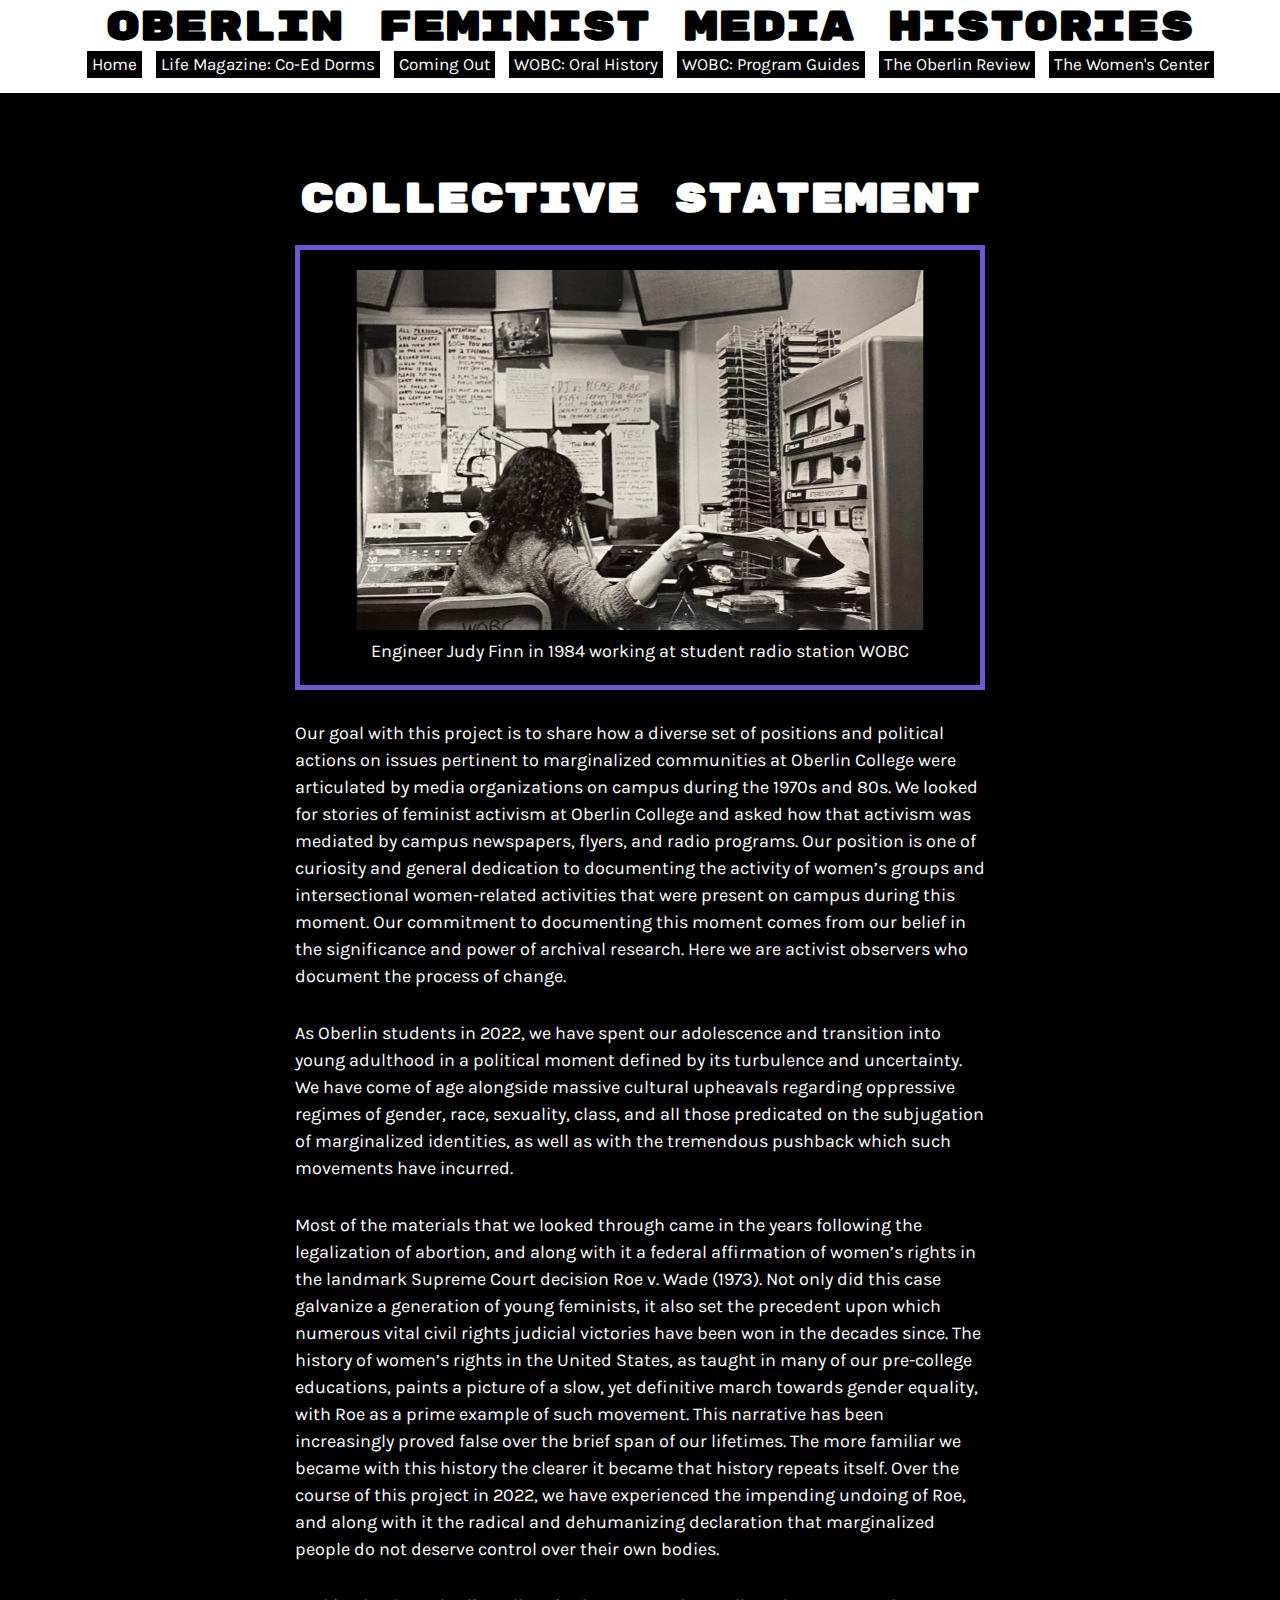
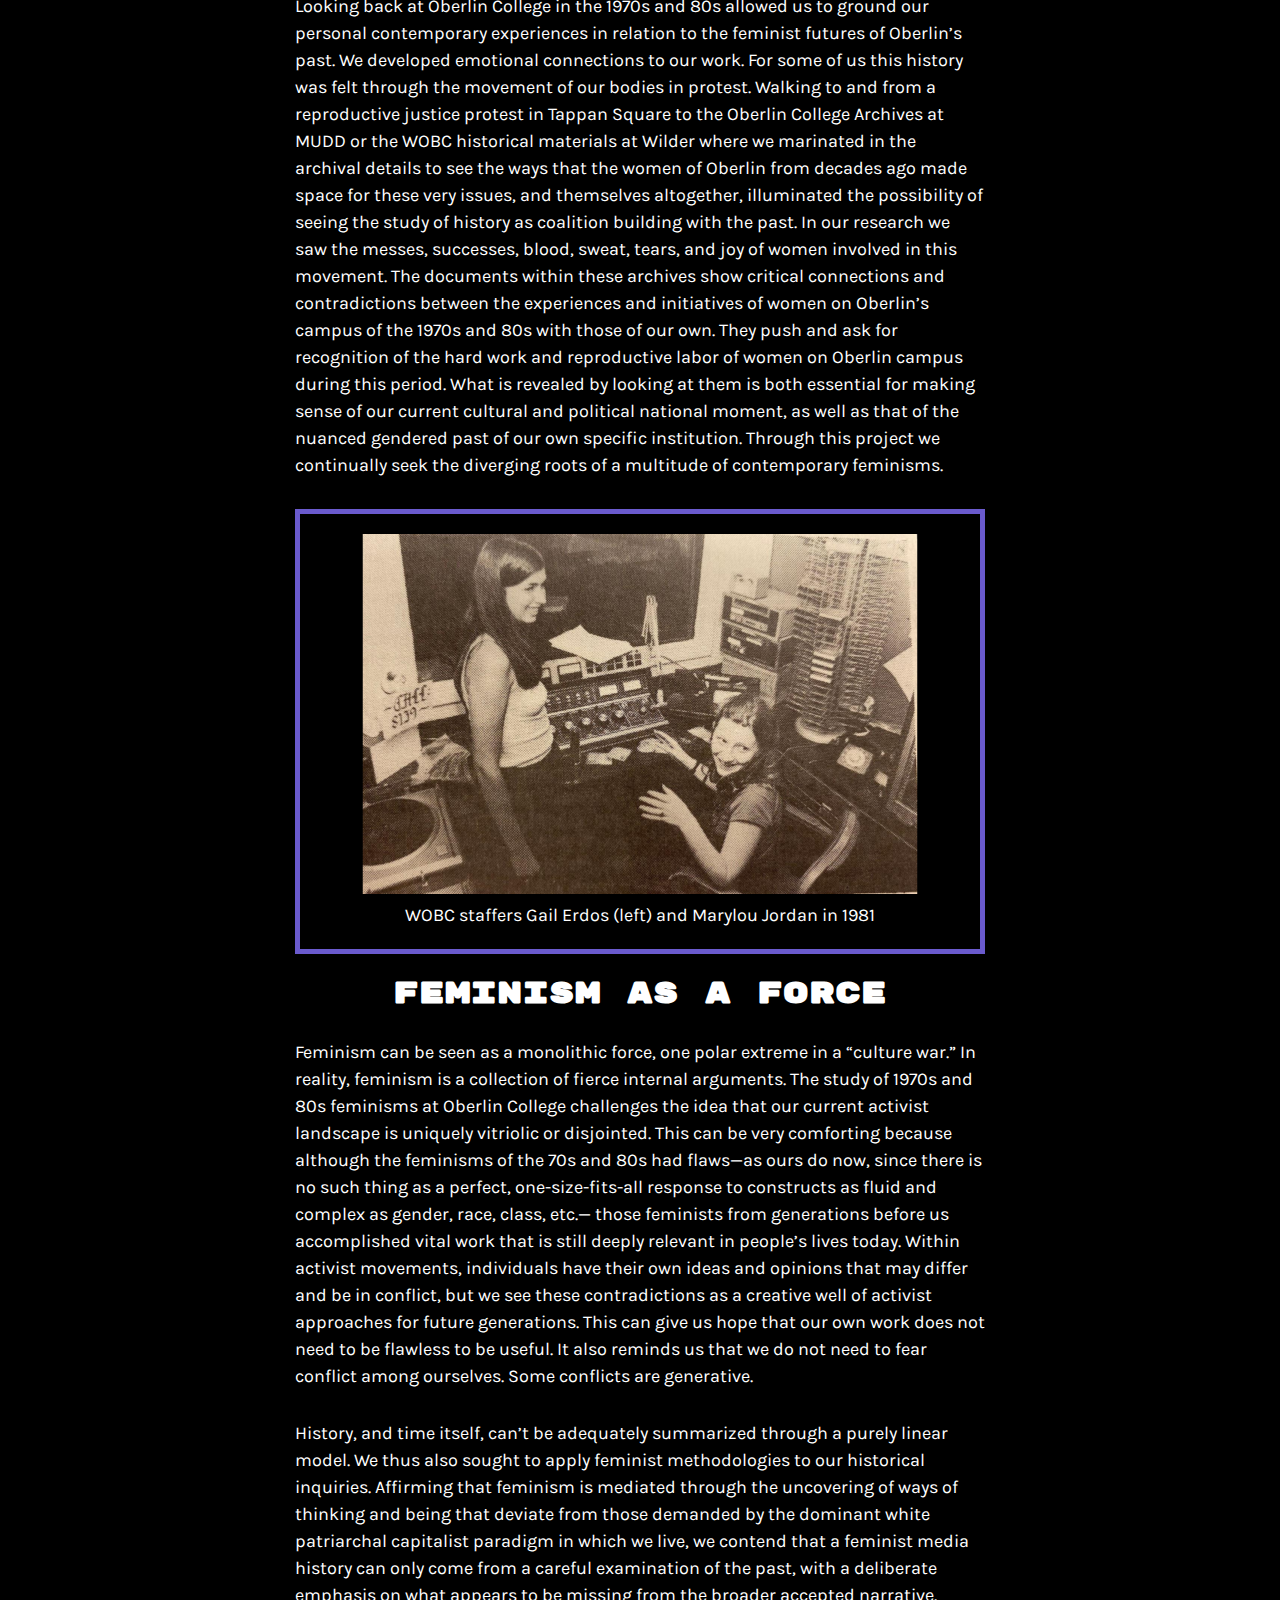
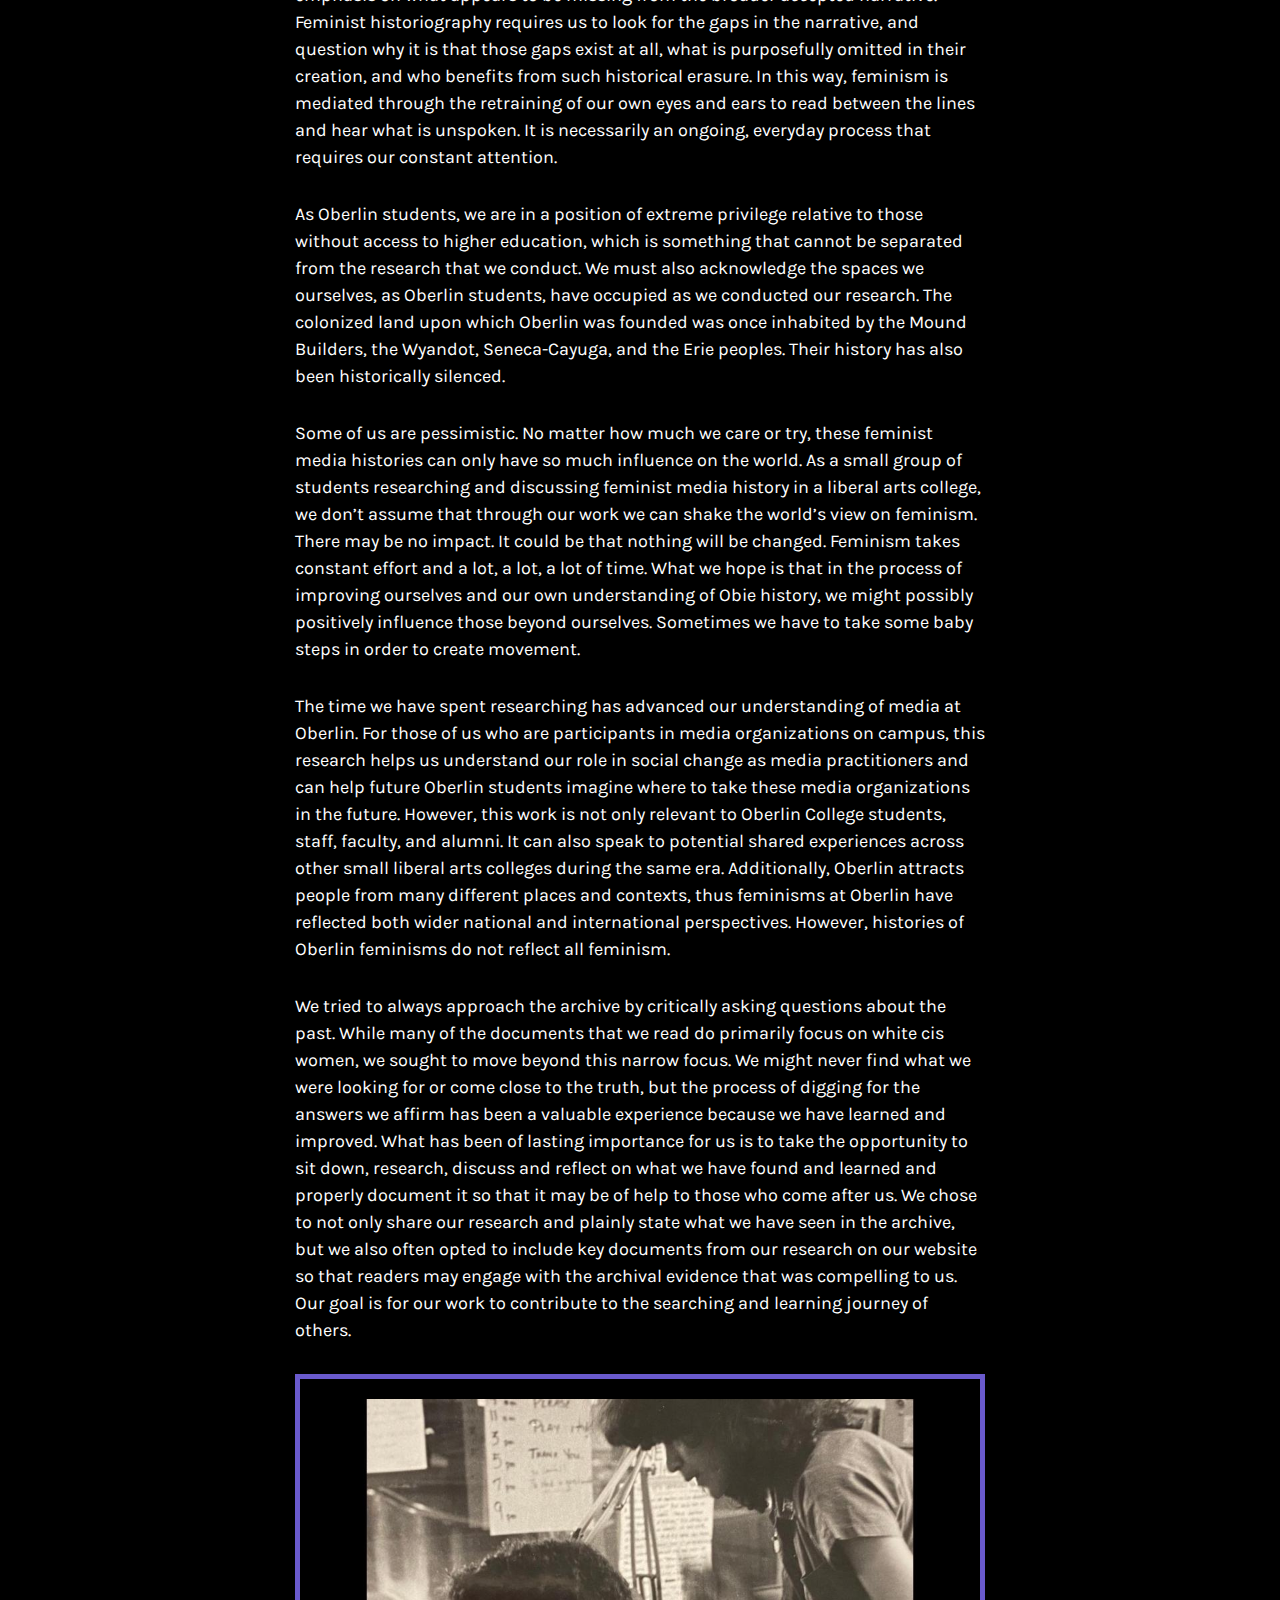
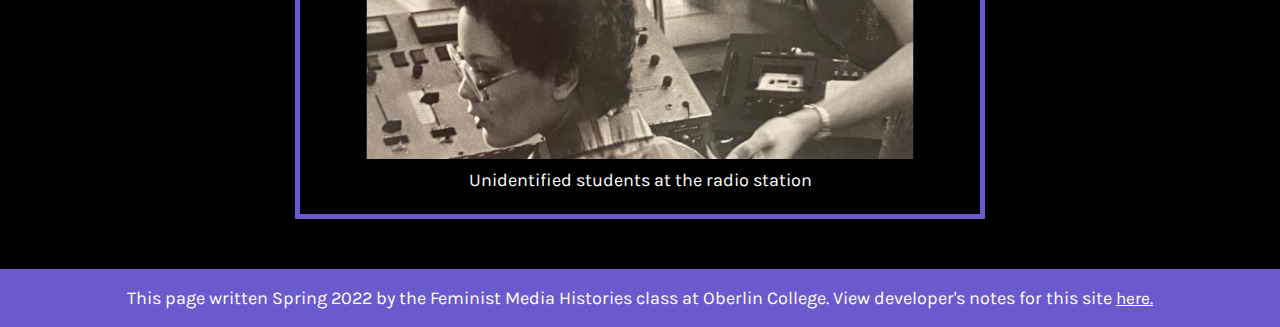
<file: index.html>
<!DOCTYPE html>
<html lang="en">

<head>
	<meta charset = "UTF-8">
	<meta name="viewport" content="width=device-width" />
	<title>OC Feminist Media</title>
	<link rel="icon" href="images/favicon.png">
	<meta name="viewport" content="width=device-width" />

	<!-- CSS -->
	<link rel="stylesheet" href="css/default.css">
	<link rel="stylesheet" href="css/style.css">

	<!-- FONTS -->
	<!-- Rubik Mono One (thicc), Karla 400, 600 -->
	<link rel="preconnect" href="https://fonts.googleapis.com">
	<link rel="preconnect" href="https://fonts.gstatic.com" crossorigin>
	<link href="https://fonts.googleapis.com/css2?family=Karla:ital,wght@0,400;1,600&family=Rubik+Mono+One&display=swap" rel="stylesheet"> 
	</head>

<body>

	<nav>
		<h1>Oberlin Feminist Media Histories</h1>
 		<a href="index.html">Home</a>
		<a href="coed.html">Life Magazine: Co-Ed Dorms</a>
		<a href="comingout.html">Coming Out</a>
		<a href="oralhist.html">WOBC: Oral History</a>
		<a href="programguides.html">WOBC: Program Guides</a>
		<a href="review.html">The Oberlin Review</a>
		<a href="womenscenter.html">The Women's Center</a>
	</nav>

	<h2>Collective Statement</h2>

	<div class = "image">
		<img src = "images/wobc1.jpg" alt = "An archival black and white photograph of a feminine presenting person broadcasting with WOBC (student radio) equipment">
		<div class = "caption"><p>Engineer Judy Finn in 1984 working at student radio station WOBC</p></div>
	</div>

	<article>
		<p>Our goal with this project is to share how a diverse set of positions and political actions on issues pertinent to marginalized communities at Oberlin College were articulated by media organizations on campus during the 1970s and 80s. We looked for stories of feminist activism at Oberlin College and asked how that activism was mediated by campus newspapers, flyers, and radio programs. Our position is one of curiosity and general dedication to documenting the activity of women’s groups and intersectional women-related activities that were present on campus during this moment. Our commitment to documenting this moment comes from our belief in the significance and power of archival research. Here we are activist observers who document the process of change.</p>
		<p>As Oberlin students in 2022, we have spent our adolescence and transition into young adulthood in a political moment defined by its turbulence and uncertainty. We have come of age alongside massive cultural upheavals regarding oppressive regimes of gender, race, sexuality, class, and all those predicated on the subjugation of marginalized identities, as well as with the tremendous pushback which such movements have incurred.</p>
		<p>Most of the materials that we looked through came in the years following the legalization of abortion, and along with it a federal affirmation of women’s rights in the landmark Supreme Court decision Roe v. Wade (1973). Not only did this case galvanize a generation of young feminists, it also set the precedent upon which numerous vital civil rights judicial victories have been won in the decades since. The history of women’s rights in the United States, as taught in many of our pre-college educations, paints a picture of a slow, yet definitive march towards gender equality, with Roe as a prime example of such movement. This narrative has been increasingly proved false over the brief span of our lifetimes. The more familiar we became with this history the clearer it became that history repeats itself. Over the course of this project in 2022, we have experienced the impending undoing of Roe, and along with it the radical and dehumanizing declaration that marginalized people do not deserve control over their own bodies.</p>
		<p>Looking back at Oberlin College in the 1970s and 80s allowed us to ground our personal contemporary experiences in relation to the feminist futures of Oberlin’s past. We developed emotional connections to our work. For some of us this history was felt through the movement of our bodies in protest. Walking to and from a reproductive justice protest in Tappan Square to the Oberlin College Archives at MUDD or the WOBC historical materials at Wilder where we marinated in the archival details to see the ways that the women of Oberlin from decades ago made space for these very issues, and themselves altogether, illuminated the possibility of seeing the study of history as coalition building with the past. In our research we saw the messes, successes, blood, sweat, tears, and joy of women involved in this movement. The documents within these archives show critical connections and contradictions between the experiences and initiatives of women on Oberlin’s campus of the 1970s and 80s with those of our own. They push and ask for recognition of the hard work and reproductive labor of women on Oberlin campus during this period. What is revealed by looking at them is both essential for making sense of our current cultural and political national moment, as well as that of the nuanced gendered past of our own specific institution. Through this project we continually seek the diverging roots of a multitude of contemporary feminisms.</p>
	</article>

	<div class = "image">
		<img src = "images/wobc3.png" alt = "An archival black and white photograph of two feminine presenting people broadcasting with WOBC (student radio) equipment">
		<div class = "caption"><p>WOBC staffers Gail Erdos (left) and Marylou Jordan in 1981</p></div>
	</div>

	<article>
		<h3>Feminism as a Force</h3>
		<p>Feminism can be seen as a monolithic force, one polar extreme in a “culture war.” In reality, feminism is a collection of fierce internal arguments. The study of 1970s and 80s feminisms at Oberlin College challenges the idea that our current activist landscape is uniquely vitriolic or disjointed. This can be very comforting because although the feminisms of the 70s and 80s had flaws—as ours do now, since there is no such thing as a perfect, one-size-fits-all response to constructs as fluid and complex as gender, race, class, etc.— those feminists from generations before us accomplished vital work that is still deeply relevant in people’s lives today. Within activist movements, individuals have their own ideas and opinions that may differ and be in conflict, but we see these contradictions as a creative well of activist approaches for future generations. This can give us hope that our own work does not need to be flawless to be useful. It also reminds us that we do not need to fear conflict among ourselves. Some conflicts are generative.</p>
		<p>History, and time itself, can’t be adequately summarized through a purely linear model. We thus also sought to apply feminist methodologies to our historical inquiries. Affirming that feminism is mediated through the uncovering of ways of thinking and being that deviate from those demanded by the dominant white patriarchal capitalist paradigm in which we live, we contend that a feminist media history can only come from a careful examination of the past, with a deliberate emphasis on what appears to be missing from the broader accepted narrative. Feminist historiography requires us to look for the gaps in the narrative, and question why it is that those gaps exist at all, what is purposefully omitted in their creation, and who benefits from such historical erasure. In this way, feminism is mediated through the retraining of our own eyes and ears to read between the lines and hear what is unspoken. It is necessarily an ongoing, everyday process that requires our constant attention.</p>
		<p>As Oberlin students, we are in a position of extreme privilege relative to those without access to higher education, which is something that cannot be separated from the research that we conduct. We must also acknowledge the spaces we ourselves, as Oberlin students, have occupied as we conducted our research. The colonized land upon which Oberlin was founded was once inhabited by the Mound Builders, the Wyandot, Seneca-Cayuga, and the Erie peoples. Their history has also been historically silenced.</p>
		<p>Some of us are pessimistic. No matter how much we care or try, these feminist media histories can only have so much influence on the world. As a small group of students researching and discussing feminist media history in a liberal arts college, we don’t assume that through our work we can shake the world’s view on feminism. There may be no impact. It could be that nothing will be changed. Feminism takes constant effort and a lot, a lot, a lot of time. What we hope is that in the process of improving ourselves and our own understanding of Obie history, we might possibly positively influence those beyond ourselves. Sometimes we have to take some baby steps in order to create movement.</p>
		<p>The time we have spent researching has advanced our understanding of media at Oberlin. For those of us who are participants in media organizations on campus, this research helps us understand our role in social change as media practitioners and can help future Oberlin students imagine where to take these media organizations in the future. However, this work is not only relevant to Oberlin College students, staff, faculty, and alumni. It can also speak to potential shared experiences across other small liberal arts colleges during the same era. Additionally, Oberlin attracts people from many different places and contexts, thus feminisms at Oberlin have reflected both wider national and international perspectives. However, histories of Oberlin feminisms do not reflect all feminism.</p>
		<p>We tried to always approach the archive by critically asking questions about the past. While many of the documents that we read do primarily focus on white cis women, we sought to move beyond this narrow focus. We might never find what we were looking for or come close to the truth, but the process of digging for the answers we affirm has been a valuable experience because we have learned and improved. What has been of lasting importance for us is to take the opportunity to sit down, research, discuss and reflect on what we have found and learned and properly document it so that it may be of help to those who come after us. We chose to not only share our research and plainly state what we have seen in the archive, but we also often opted to include key documents from our research on our website so that readers may engage with the archival evidence that was compelling to us. Our goal is for our work to contribute to the searching and learning journey of others.</p>
	</article>

	<div class = "image">
		<img src = "images/wobc2.jpg" alt = "An archival black and white photograph of two feminine presenting people broadcasting with WOBC (student radio) equipment">
		<div class = "caption"><p>Unidentified students at the radio station</p></div>
	</div>

	<footer>
		<p>This page written Spring 2022 by the Feminist Media Histories class at Oberlin College. View developer's notes for this site <a href="devnotes.html">here.</a></p>
	</footer>

</body>

</html>
</file>
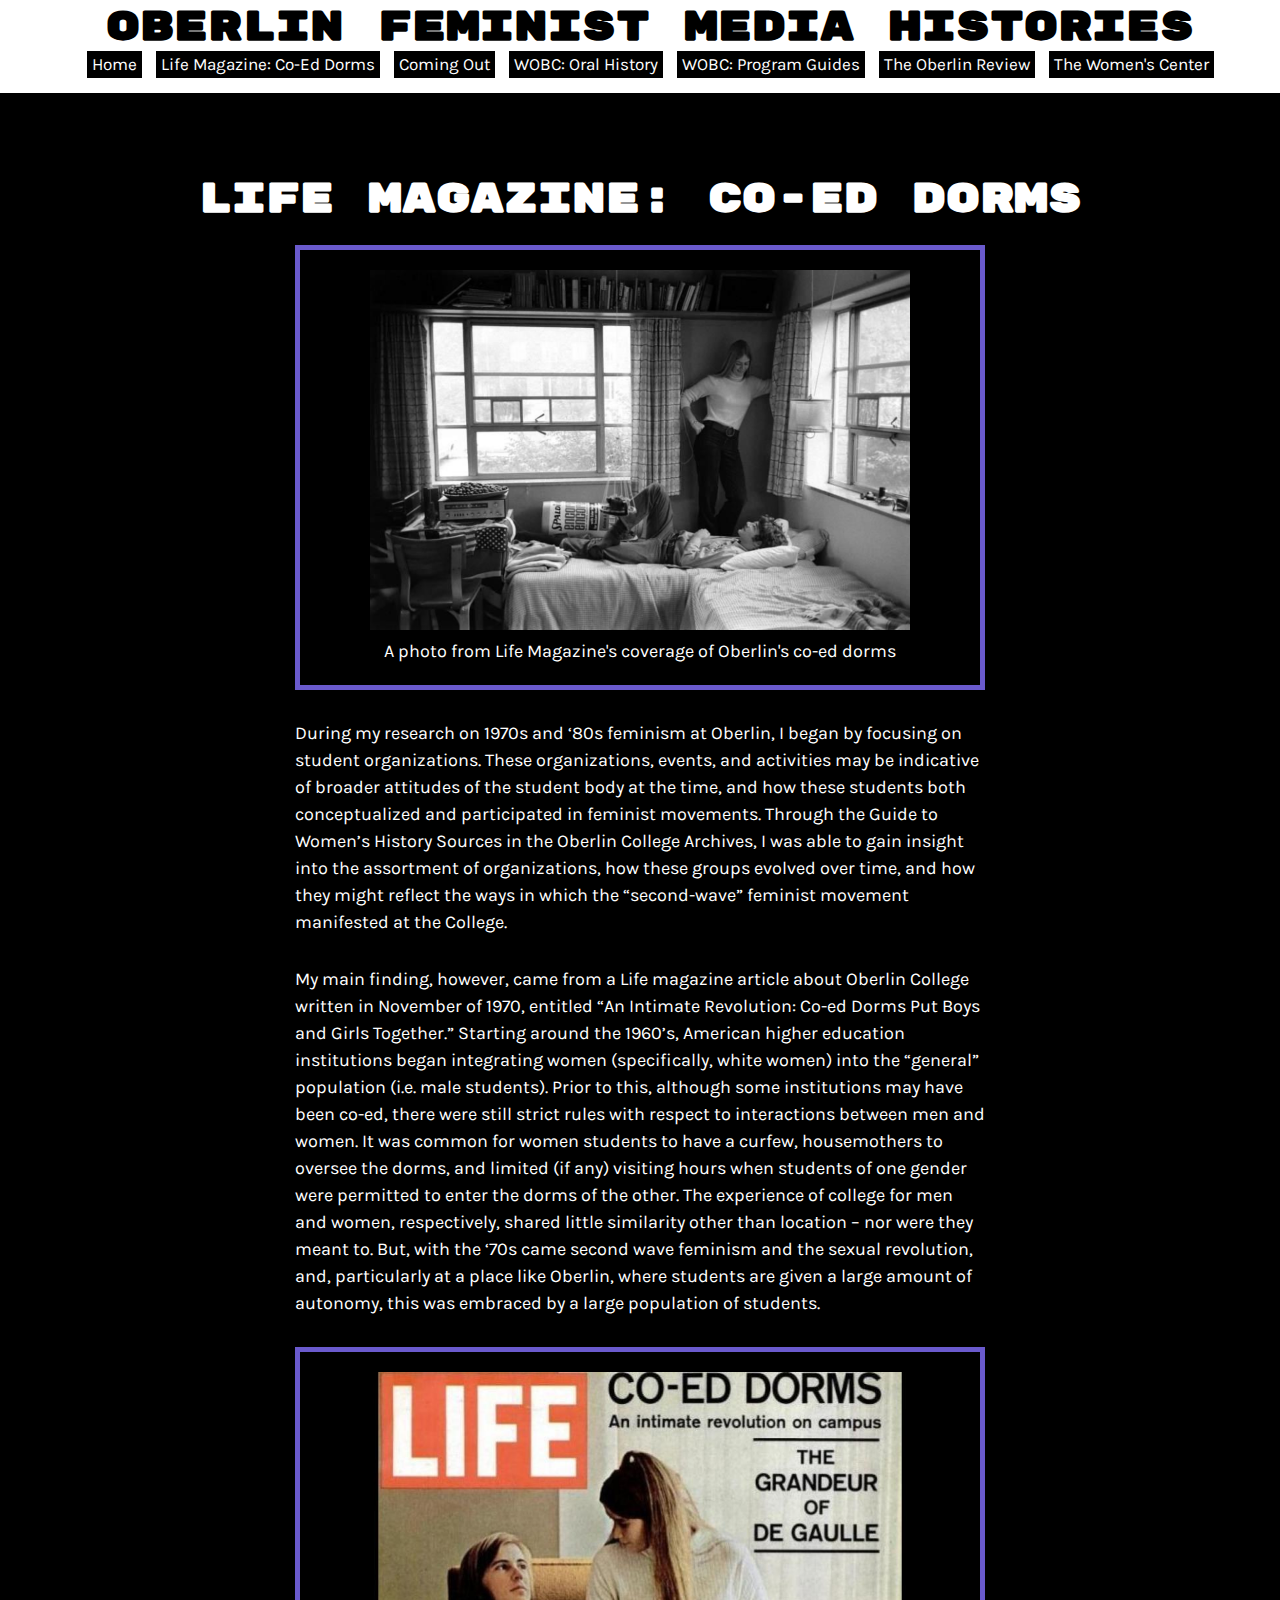
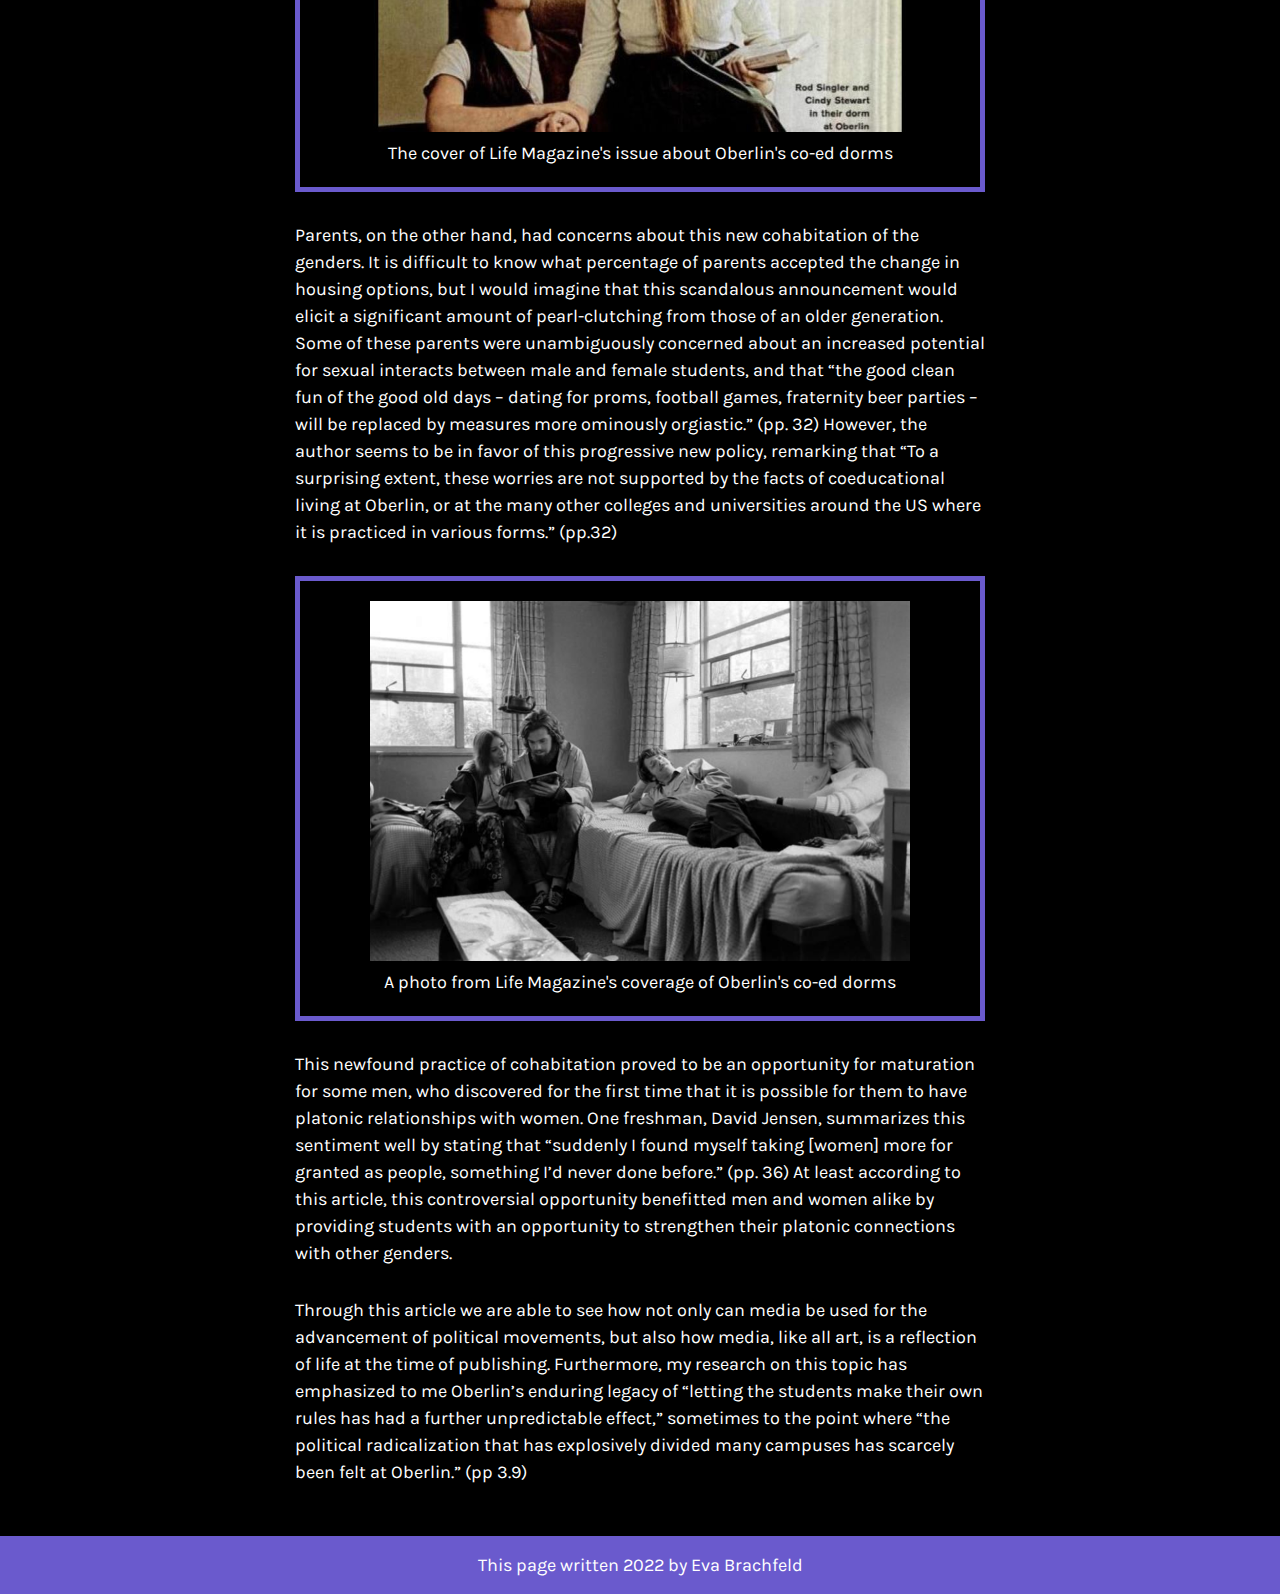
<file: coed.html>
<!DOCTYPE html>
<html lang="en">

<head>
	<meta charset = "UTF-8">
	<meta name="viewport" content="width=device-width" />
	<title>OC Feminist Media</title>
	<link rel="icon" href="images/favicon.png">
	<meta name="viewport" content="width=device-width" />

	<!-- CSS -->
	<link rel="stylesheet" href="css/default.css">
	<link rel="stylesheet" href="css/style.css">

	<!-- FONTS -->
	<!-- Rubik Mono One (thicc), Karla 400, 600 -->
	<link rel="preconnect" href="https://fonts.googleapis.com">
	<link rel="preconnect" href="https://fonts.gstatic.com" crossorigin>
	<link href="https://fonts.googleapis.com/css2?family=Karla:ital,wght@0,400;1,600&family=Rubik+Mono+One&display=swap" rel="stylesheet"> 
	</head>

<body>

	<nav>
		<h1>Oberlin Feminist Media Histories</h1>
		<a href="index.html">Home</a>
		<a href="coed.html">Life Magazine: Co-Ed Dorms</a>
		<a href="comingout.html">Coming Out</a>
		<a href="oralhist.html">WOBC: Oral History</a>
		<a href="programguides.html">WOBC: Program Guides</a>
		<a href="review.html">The Oberlin Review</a>
		<a href="womenscenter.html">The Women's Center</a>
	</nav>

	<h2>Life Magazine: Co-Ed Dorms</h2>

	<div class = "image">
		<img src = "images/life1.png" alt = "A black and white photo of a young man and woman sharing a dorm room">
		<div class = "caption"><p>A photo from Life Magazine's coverage of Oberlin's co-ed dorms</p></div>
	</div>

	<article>
		<p>During my research on 1970s and ‘80s feminism at Oberlin, I began by focusing on student organizations. These organizations, events, and activities may be indicative of broader attitudes of the student body at the time, and how these students both conceptualized and participated in feminist movements. Through the Guide to Women’s History Sources in the Oberlin College Archives, I was able to gain insight into the assortment of organizations, how these groups evolved over time, and how they might reflect the ways in which the “second-wave” feminist movement manifested at the College.</p>
		<p>My main finding, however, came from a Life magazine article about Oberlin College written in November of 1970, entitled “An Intimate Revolution: Co-ed Dorms Put Boys and Girls Together.” Starting around the 1960’s, American higher education institutions began integrating women (specifically, white women) into the “general” population (i.e. male students). Prior to this, although some institutions may have been co-ed, there were still strict rules with respect to interactions between men and women. It was common for women students to have a curfew, housemothers to oversee the dorms, and limited (if any) visiting hours when students of one gender were permitted to enter the dorms of the other. The experience of college for men and women, respectively, shared little similarity other than location – nor were they meant to. But, with the ‘70s came second wave feminism and the sexual revolution, and, particularly at a place like Oberlin, where students are given a large amount of autonomy, this was embraced by a large population of students.</p>
	</article>

	<div class = "image">
		<img src = "images/life.jpg" alt = "The cover of Life Magazine's issue about Oberlin's co-ed dorms reading Co-Ed Dorms: an intimate revolution on campus. Rod Singler and Cindy Stewart in their dorm at Oberlin">
		<div class = "caption"><p>The cover of Life Magazine's issue about Oberlin's co-ed dorms</p></div>
	</div>

	<article>
		<p>Parents, on the other hand, had concerns about this new cohabitation of the genders. It is difficult to know what percentage of parents accepted the change in housing options, but I would imagine that this scandalous announcement would elicit a significant amount of pearl-clutching from those of an older generation. Some of these parents were unambiguously concerned about an increased potential for sexual interacts between male and female students, and that “the good clean fun of the good old days – dating for proms, football games, fraternity beer parties – will be replaced by measures more ominously orgiastic.” (pp. 32)  However, the author seems to be in favor of this progressive new policy, remarking that “To a surprising extent, these worries are not supported by the facts of coeducational living at Oberlin, or at the many other colleges and universities around the US where it is practiced in various forms.” (pp.32)</p>
	</article>

	<div class = "image">
		<img src = "images/life2.png" alt = "A black and white photo of a young man and woman sharing a dorm room">
		<div class = "caption"><p>A photo from Life Magazine's coverage of Oberlin's co-ed dorms</p></div>
	</div>

	<article>
		<p>This newfound practice of cohabitation proved to be an opportunity for maturation for some men, who discovered for the first time that it is possible for them to have platonic relationships with women. One freshman, David Jensen, summarizes this sentiment well by stating that “suddenly I found myself taking [women] more for granted as people, something I’d never done before.” (pp. 36)  At least according to this article, this controversial opportunity benefitted men and women alike by providing students with an opportunity to strengthen their platonic connections with other genders.</p>
		<p>Through this article we are able to see how not only can media be used for the advancement of political movements, but also how media, like all art, is a reflection of life at the time of publishing. Furthermore, my research on this topic has emphasized to me Oberlin’s enduring legacy of “letting the students make their own rules has had a further unpredictable effect,” sometimes to the point where “the political radicalization that has explosively divided many campuses has scarcely been felt at Oberlin.” (pp 3.9)</p>
	</article>

	<footer>
		<p>This page written 2022 by Eva Brachfeld</p>
	</footer>

</body>

</html>
</file>
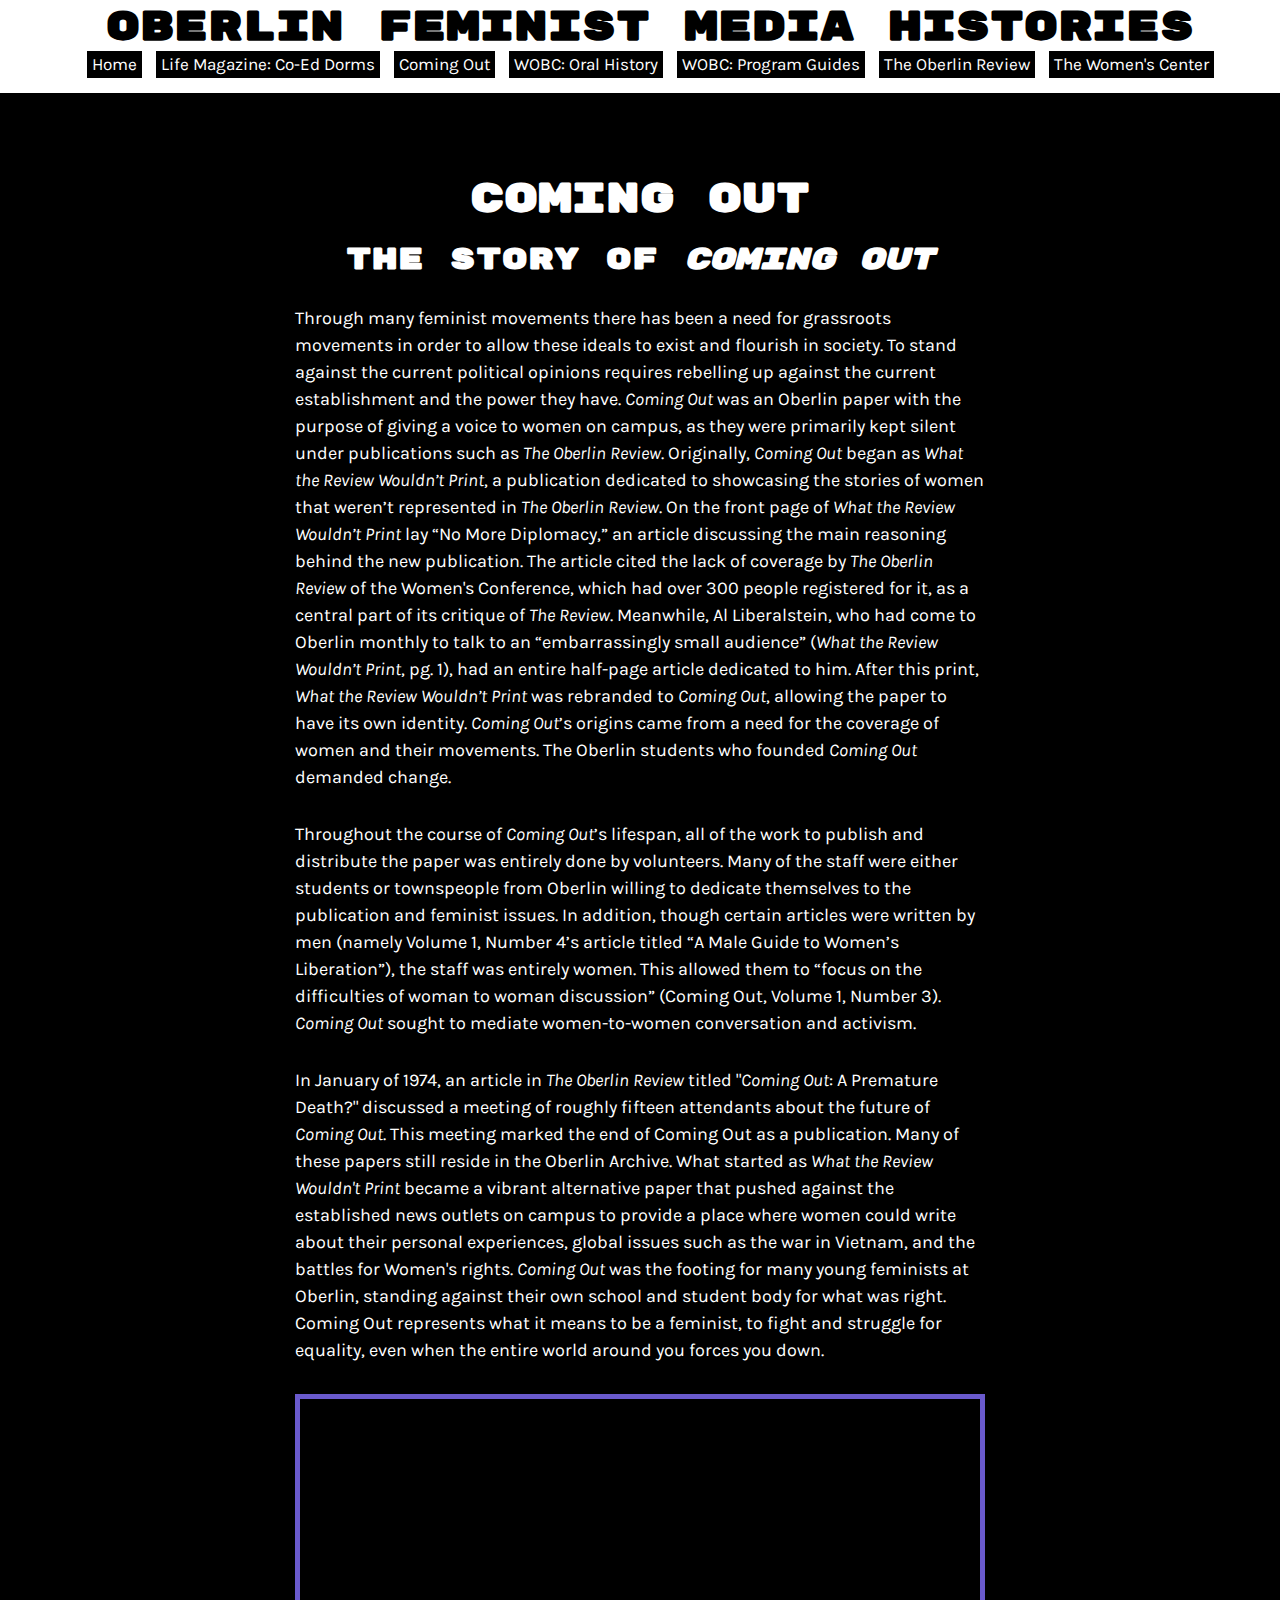
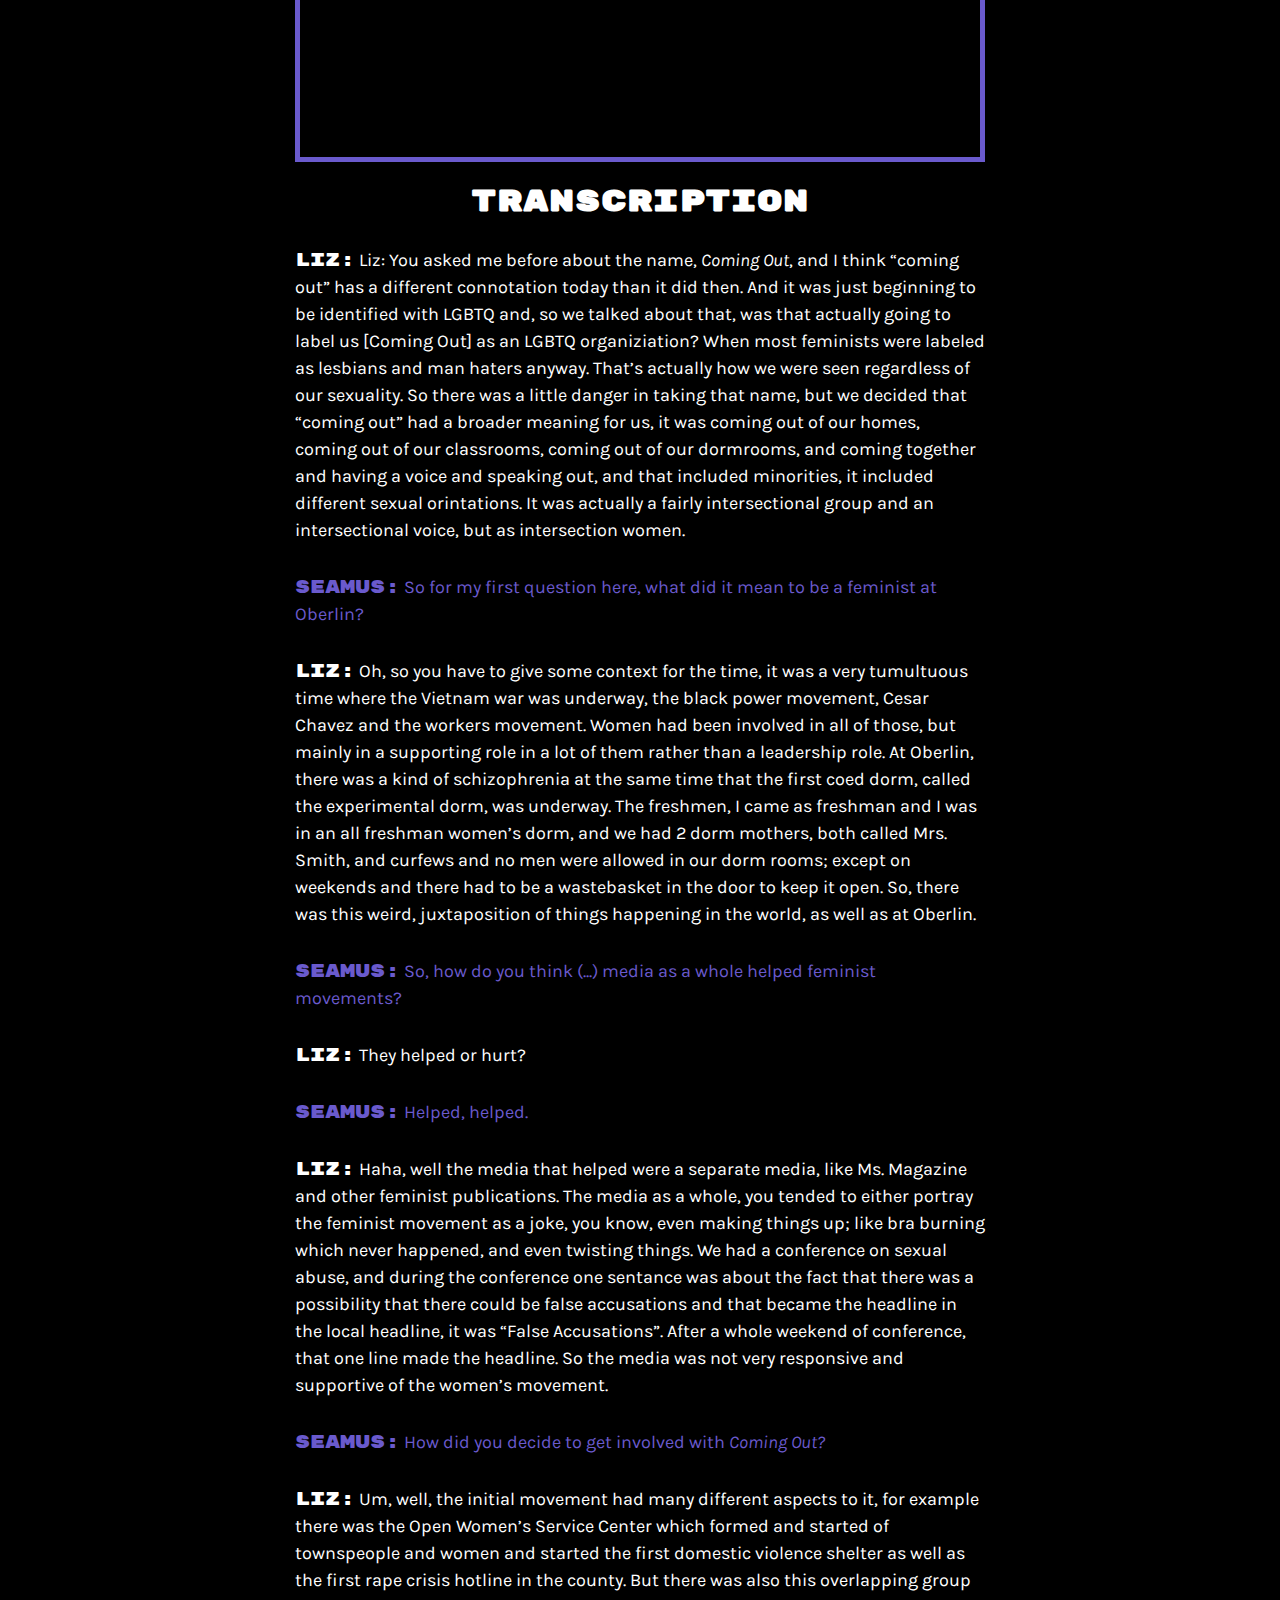
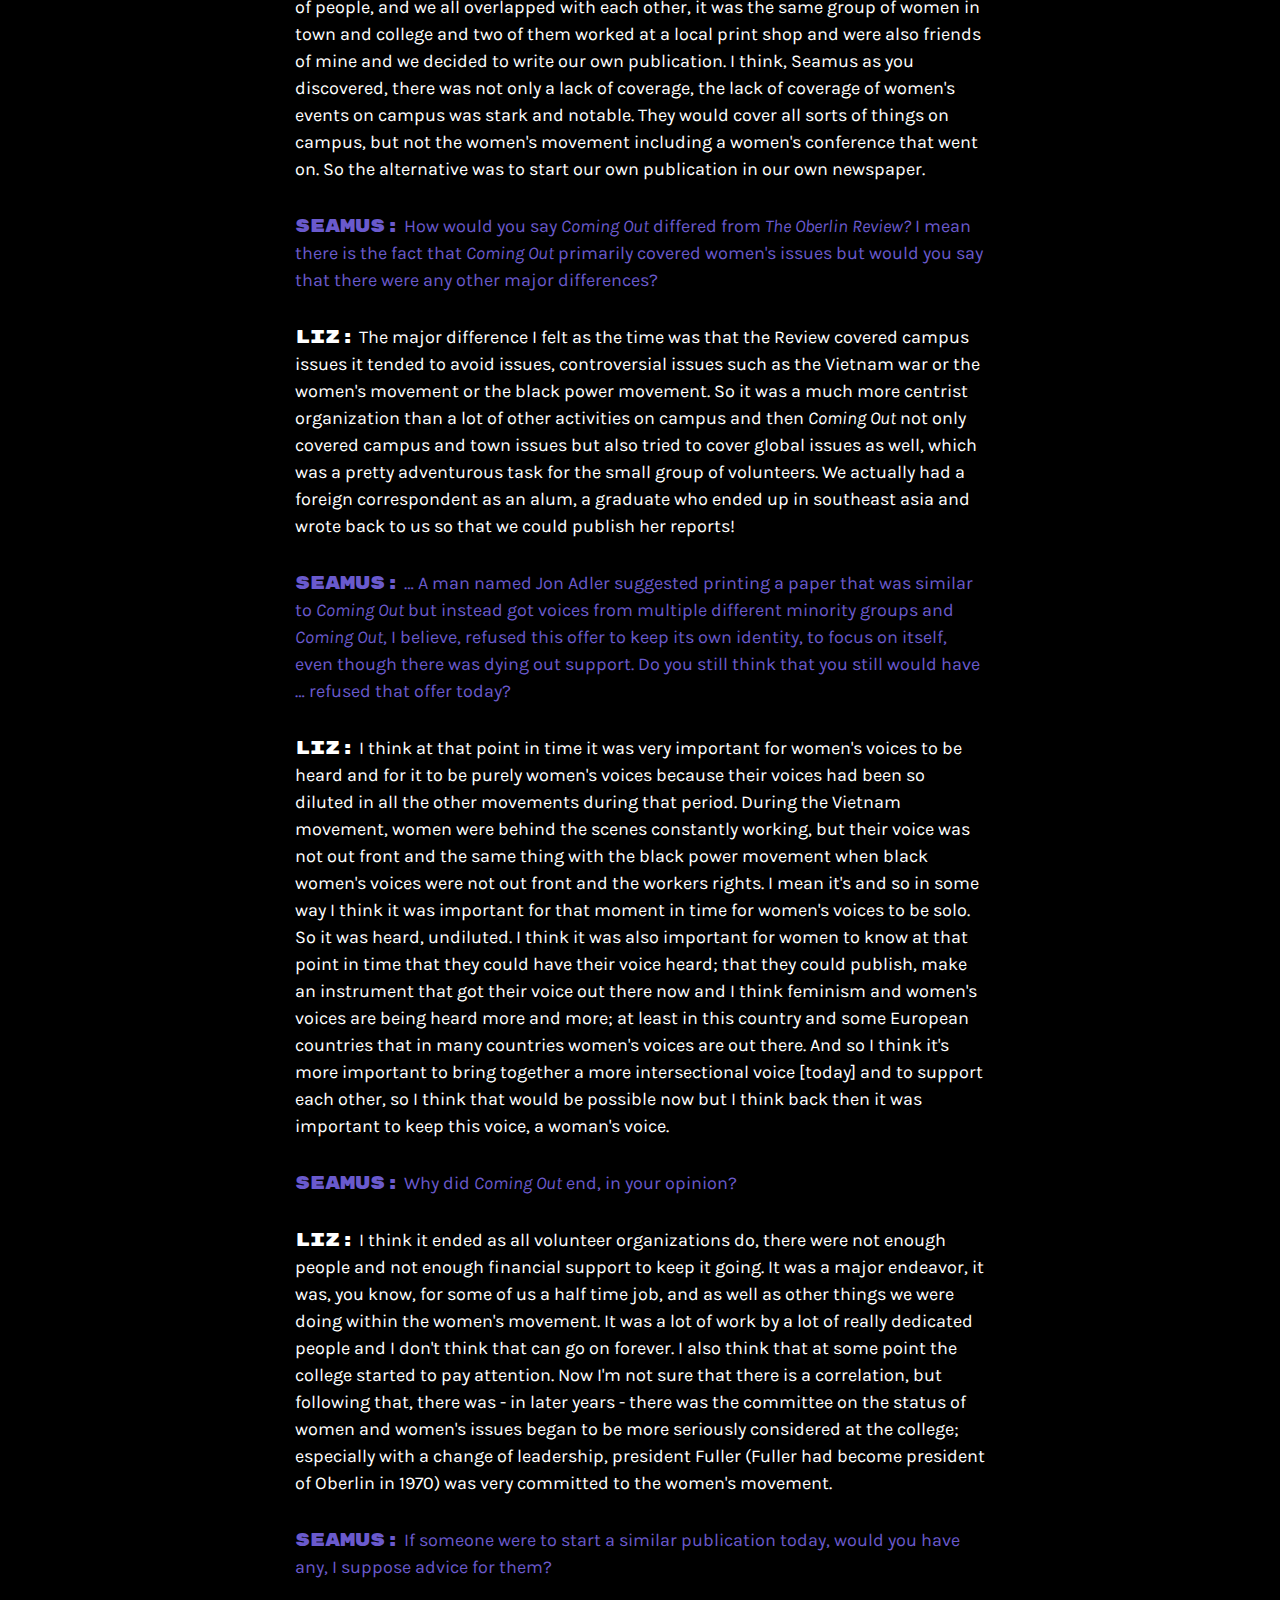
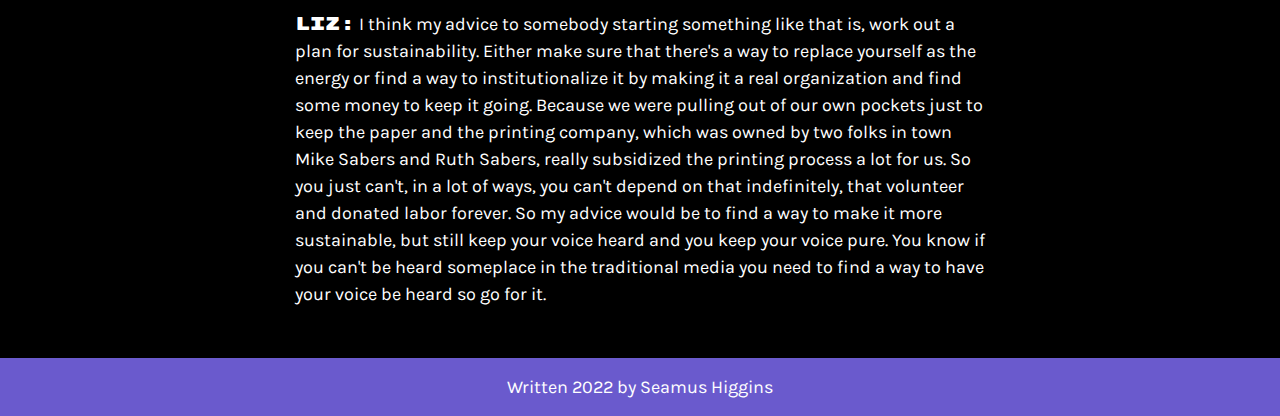
<file: comingout.html>
<!DOCTYPE html>
<html lang="en">

<head>
	<meta charset = "UTF-8">
	<meta name="viewport" content="width=device-width" />
	<title>OC Feminist Media</title>
	<link rel="icon" href="images/favicon.png">
	<meta name="viewport" content="width=device-width" />

	<!-- CSS -->
	<link rel="stylesheet" href="css/default.css">
	<link rel="stylesheet" href="css/style.css">

	<!-- FONTS -->
	<!-- Rubik Mono One (thicc), Karla 400, 600 -->
	<link rel="preconnect" href="https://fonts.googleapis.com">
	<link rel="preconnect" href="https://fonts.gstatic.com" crossorigin>
	<link href="https://fonts.googleapis.com/css2?family=Karla:ital,wght@0,400;1,600&family=Rubik+Mono+One&display=swap" rel="stylesheet"> 
	</head>

<body>

	<nav>
		<h1>Oberlin Feminist Media Histories</h1>
		<a href="index.html">Home</a>
		<a href="coed.html">Life Magazine: Co-Ed Dorms</a>
		<a href="comingout.html">Coming Out</a>
		<a href="oralhist.html">WOBC: Oral History</a>
		<a href="programguides.html">WOBC: Program Guides</a>
		<a href="review.html">The Oberlin Review</a>
		<a href="womenscenter.html">The Women's Center</a>
	</nav>

	<h2>Coming Out</h2>

	<article>
		<h3>The Story of <i>Coming Out</i></h3>

		<p>Through many feminist movements there has been a need for grassroots movements in order to allow these ideals to exist and flourish in society. To stand against the current political opinions requires rebelling up against the current establishment and the power they have. <i>Coming Out</i> was an Oberlin paper with the purpose of giving a voice to women on campus, as they were primarily kept silent under publications such as <i>The Oberlin Review</i>. Originally, <i>Coming Out</i> began as <i>What the Review Wouldn’t Print</i>, a publication dedicated to showcasing the stories of women that weren’t represented in <i>The Oberlin Review</i>. On the front page of <i>What the Review Wouldn’t Print</i> lay “No More Diplomacy,” an article discussing the main reasoning behind the new publication. The article cited the lack of coverage by <i>The Oberlin Review</i> of the Women's Conference, which had over 300 people registered for it, as a central part of its critique of <i>The Review</i>. Meanwhile, Al Liberalstein, who had come to Oberlin monthly to talk to an “embarrassingly small audience” (<i>What the Review Wouldn’t Print</i>, pg. 1), had an entire half-page article dedicated to him. After this print, <i>What the Review Wouldn’t Print</i> was rebranded to <i>Coming Out</i>, allowing the paper to have its own identity. <i>Coming Out</i>’s origins came from a need for the coverage of women and their movements. The Oberlin students who founded <i>Coming Out</i> demanded change.</p>

		<p>Throughout the course of <i>Coming Out</i>’s lifespan, all of the work to publish and distribute the paper was entirely done by volunteers. Many of the staff were either students or townspeople from Oberlin willing to dedicate themselves to the publication and feminist issues. In addition, though certain articles were written by men (namely Volume 1, Number 4’s article titled “A Male Guide to Women’s Liberation”), the staff was entirely women. This allowed them to “focus on the difficulties of woman to woman discussion” (Coming Out, Volume 1, Number 3). <i>Coming Out</i> sought to mediate women-to-women conversation and activism.</p>

		<p>In January of 1974, an article in <i>The Oberlin Review</i> titled "<i>Coming Out</i>: A Premature Death?"  discussed a meeting of roughly fifteen attendants about the future of <i>Coming Out</i>. This meeting marked the end of Coming Out as a publication. Many of these papers still reside in the Oberlin Archive. What started as <i>What the Review Wouldn't Print</i> became a vibrant alternative paper that pushed against the established news outlets on campus to provide a place where women could write about their personal experiences, global issues such as the war in Vietnam, and the battles for Women's rights. <i>Coming Out</i> was the footing for many young feminists at Oberlin, standing against their own school and student body for what was right. Coming Out represents what it means to be a feminist, to fight and struggle for equality, even when the entire world around you forces you down.</p>
	</article>

	<div class = "vid">
		<iframe width="560" height="315" src="https://www.youtube.com/embed/Gw1kqnl2JVY" title="YouTube video player" frameborder="0" allow="accelerometer; autoplay; clipboard-write; encrypted-media; gyroscope; picture-in-picture" allowfullscreen></iframe>
	</div>

	<article>
		<h3>Transcription</h3>
		<p><span class="chonk">Liz:</span> Liz: You asked me before about the name, <i>Coming Out</i>, and I think “coming out” has a different connotation today than it did then. And it was just beginning to be identified with LGBTQ and, so we talked about that, was that actually going to label us [Coming Out] as an LGBTQ organiziation? When most feminists were labeled as lesbians and man haters anyway. That’s actually how we were seen regardless of our sexuality. So there was a little danger in taking that name, but we decided that “coming out” had a broader meaning for us, it was coming out of our homes, coming out of our classrooms, coming out of our dormrooms, and coming together and having a voice and speaking out, and that included minorities, it included different sexual orintations. It was actually a fairly intersectional group and an intersectional voice, but as intersection women.</p>
		<p class="purple"><span class="chonk">Seamus:</span> So for my first question here, what did it mean to be a feminist at Oberlin?</p>
		<p><span class="chonk">Liz:</span> Oh, so you have to give some context for the time, it was a very tumultuous time where the Vietnam war was underway, the black power movement, Cesar Chavez and the workers movement. Women had been involved in all of those, but mainly in a supporting role in a lot of them rather than a leadership role. At Oberlin, there was a kind of schizophrenia at the same time that the first coed dorm, called the experimental dorm, was underway. The freshmen, I came as freshman and I was in an all freshman women’s dorm, and we had 2 dorm mothers, both called Mrs. Smith, and curfews and no men were allowed in our dorm rooms; except on weekends and there had to be a wastebasket in the door to keep it open. So, there was this weird, juxtaposition of things happening in the world, as well as at Oberlin.</p>
		<p class = "purple"><span class="chonk">Seamus:</span> So, how do you think (...) media as a whole helped feminist movements?</p>
		<p><span class = "chonk">Liz:</span> They helped or hurt?</p>
		<p class = "purple"><span class="chonk">Seamus:</span> Helped, helped.</p>
		<p><span class="chonk">Liz:</span> Haha, well the media that helped were a separate media, like Ms. Magazine and other feminist publications. The media as a whole, you tended to either portray the feminist movement as a joke, you know, even making things up; like bra burning which never happened, and even twisting things. We had a conference on sexual abuse, and during the conference one sentance was about the fact that there was a possibility that there could be false accusations and that became the headline in the local headline, it was “False Accusations”. After a whole weekend of conference, that one line made the headline. So the media was not very responsive and supportive of the women’s movement.</p>
		<p class = "purple"><span class="chonk">Seamus:</span> How did you decide to get involved with <i>Coming Out?</i></p>
		<p><span class="chonk">Liz:</span> Um, well, the initial movement had many different aspects to it, for example there was the Open Women’s Service Center which formed and started of townspeople and women and started the first domestic violence shelter as well as the first rape crisis hotline in the county. But there was also this overlapping group of people, and we all overlapped with each other, it was the same group of women in town and college and two of them worked at a local print shop and were also friends of mine and we decided to write our own publication. I think, Seamus as you discovered, there was not only a lack of coverage, the lack of coverage of women's events on campus was stark and notable. They would cover all sorts of things on campus, but not the women's movement including a women's conference that went on. So the alternative was to start our own publication in our own newspaper.</p>
		<p class = "purple"><span class="chonk">Seamus:</span> How would you say <i>Coming Out</i> differed from <i>The Oberlin Review?</i> I mean there is the fact that <i>Coming Out</i> primarily covered women's issues but would you say that there were any other major differences?</p>
		<p><span class="chonk">Liz:</span> The major difference I felt as the time was that the Review covered campus issues it tended to avoid issues, controversial issues such as the Vietnam war or the women's movement or the black power movement. So it was a much more centrist organization than a lot of other activities on campus and then <i>Coming Out</i> not only covered campus and town issues but also tried to cover global issues as well, which was a pretty adventurous task for the small group of volunteers. We actually had a foreign correspondent as an alum, a graduate who ended up in southeast asia and wrote back to us so that we could publish her reports!</p>
		<p class = "purple"><span class="chonk">Seamus:</span> … A man named Jon Adler suggested printing a paper that was similar to <i>Coming Out</i> but instead got voices from multiple different minority groups and <i>Coming Out</i>, I believe, refused this offer to keep its own identity, to focus on itself, even though there was dying out support. Do you still think that you still would have … refused that offer today?</p>
		<p><span class="chonk">Liz:</span> I think at that point in time it was very important for women's voices to be heard and for it to be purely women's voices because their voices had been so diluted in all the other movements during that period. During the Vietnam movement, women were behind the scenes constantly working, but their voice was not out front and the same thing with the black power movement when black women's voices were not out front and the workers rights. I mean it's and so in some way I think it was important for that moment in time for women's voices to be solo. So it was heard, undiluted. I think it was also important for women to know at that point in time that they could have their voice heard; that they could publish, make an instrument that got their voice out there now and I think feminism and women's voices are being heard more and more; at least in this country and some European countries that in many countries women's voices are out there. And so I think it's more important to bring together a more intersectional voice [today] and to support each other, so I think that would be possible now but I think back then it was important to keep this voice, a woman's voice.</p>
		<p class = "purple"><span class="chonk">Seamus:</span> Why did <i>Coming Out</i> end, in your opinion?</p>
		<p><span class="chonk">Liz:</span> I think it ended as all volunteer organizations do, there were not enough people and not enough financial support to keep it going. It was a major endeavor, it was, you know, for some of us a half time job, and as well as other things we were doing within the women's movement. It was a lot of work by a lot of really dedicated people and I don't think that can go on forever. I also think that at some point the college started to pay attention. Now I'm not sure that there is a correlation, but following that, there was - in later years - there was the committee on the status of women and women's issues began to be more seriously considered at the college; especially with a change of leadership, president Fuller (Fuller had become president of Oberlin in 1970) was very committed to the women's movement.</p>
		<p class = "purple"><span class="chonk">Seamus:</span> If someone were to start a similar publication today, would you have any, I suppose advice for them?</p>
		<p><span class="chonk">Liz:</span> I think my advice to somebody starting something like that is, work out a plan for sustainability. Either make sure that there's a way to replace yourself as the energy or find a way to institutionalize it by making it a real organization and find some money to keep it going. Because we were pulling out of our own pockets just to keep the paper and the printing company, which was owned by two folks in town Mike Sabers and Ruth Sabers, really subsidized the printing process a lot for us. So you just can't, in a lot of ways, you can't depend on that indefinitely, that volunteer and donated labor forever. So my advice would be to find a way to make it more sustainable, but still keep your voice heard and you keep your voice pure. You know if you can't be heard someplace in the traditional media you need to find a way to have your voice be heard so go for it.</p>
	</article>

	<footer>
		<p>Written 2022 by Seamus Higgins</p>
	</footer>

</body>

</html>
</file>
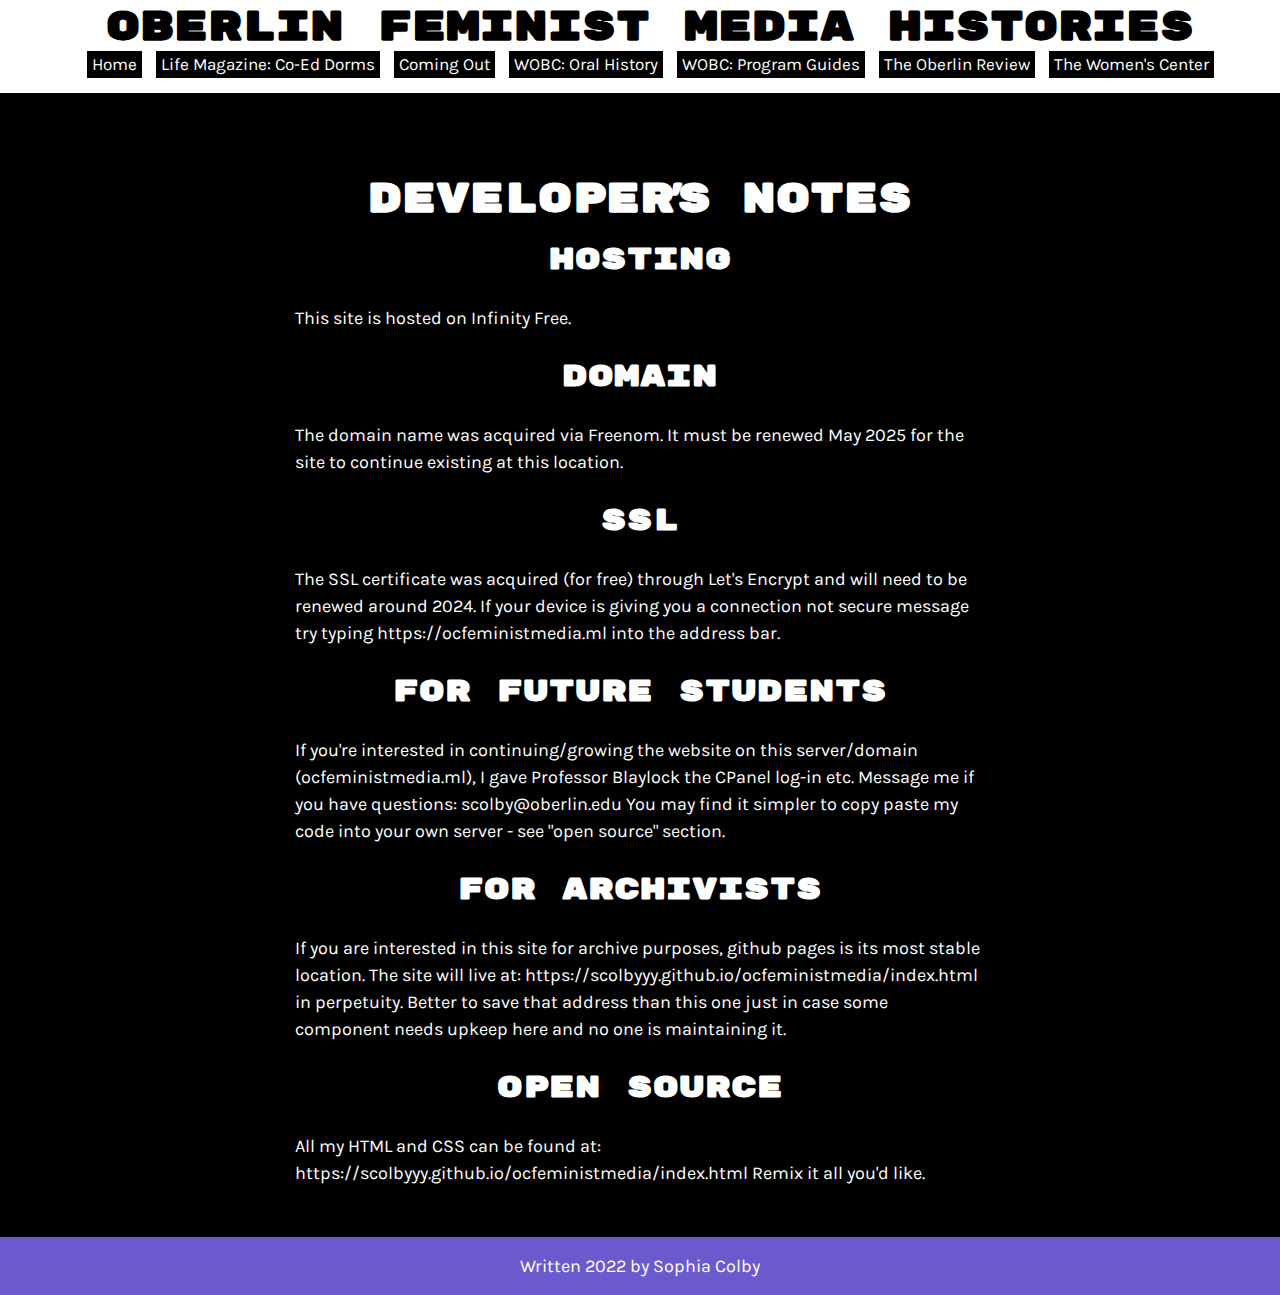
<file: devnotes.html>
<!DOCTYPE html>
<html lang="en">

<head>
	<meta charset = "UTF-8">
	<meta name="viewport" content="width=device-width" />
	<title>OC Feminist Media</title>
	<link rel="icon" href="images/favicon.png">
	<meta name="viewport" content="width=device-width" />

	<!-- CSS -->
	<link rel="stylesheet" href="css/default.css">
	<link rel="stylesheet" href="css/style.css">

	<!-- FONTS -->
	<!-- Rubik Mono One (thicc), Karla 400, 600 -->
	<link rel="preconnect" href="https://fonts.googleapis.com">
	<link rel="preconnect" href="https://fonts.gstatic.com" crossorigin>
	<link href="https://fonts.googleapis.com/css2?family=Karla:ital,wght@0,400;1,600&family=Rubik+Mono+One&display=swap" rel="stylesheet"> 
	</head>

<body>

	<nav>
		<h1>Oberlin Feminist Media Histories</h1>
		<a href="index.html">Home</a>
		<a href="coed.html">Life Magazine: Co-Ed Dorms</a>
		<a href="comingout.html">Coming Out</a>
		<a href="oralhist.html">WOBC: Oral History</a>
		<a href="programguides.html">WOBC: Program Guides</a>
		<a href="review.html">The Oberlin Review</a>
		<a href="womenscenter.html">The Women's Center</a>
	</nav>

	<h2>Developer's Notes</h2>

	<article>
		<h3>Hosting</h3>
		<p>This site is hosted on Infinity Free.</p>
		<h3>Domain</h3>
		<p>The domain name was acquired via Freenom. It must be renewed May 2025 for the site to continue existing at this location.</p>
		<h3>SSL</h3>
		<p>The SSL certificate was acquired (for free) through Let's Encrypt and will need to be renewed around 2024. If your device is giving you a connection not secure message try typing https://ocfeministmedia.ml into the address bar.</p>
		<h3>For future students</h3>
		<p>If you're interested in continuing/growing the website on this server/domain (ocfeministmedia.ml), I gave Professor Blaylock the CPanel log-in etc. Message me if you have questions: scolby@oberlin.edu You may find it simpler to copy paste my code into your own server - see "open source" section.</p>
		<h3>For archivists</h3>
		<p>If you are interested in this site for archive purposes, github pages is its most stable location. The site will live at: https://scolbyyy.github.io/ocfeministmedia/index.html in perpetuity. Better to save that address than this one just in case some component needs upkeep here and no one is maintaining it.</p>
		<h3>Open source</h3>
		<p>All my HTML and CSS can be found at: https://scolbyyy.github.io/ocfeministmedia/index.html Remix it all you'd like.</p>
	</article>

	<footer>
		<p>Written 2022 by Sophia Colby</p>
	</footer>

</body>

</html>
</file>
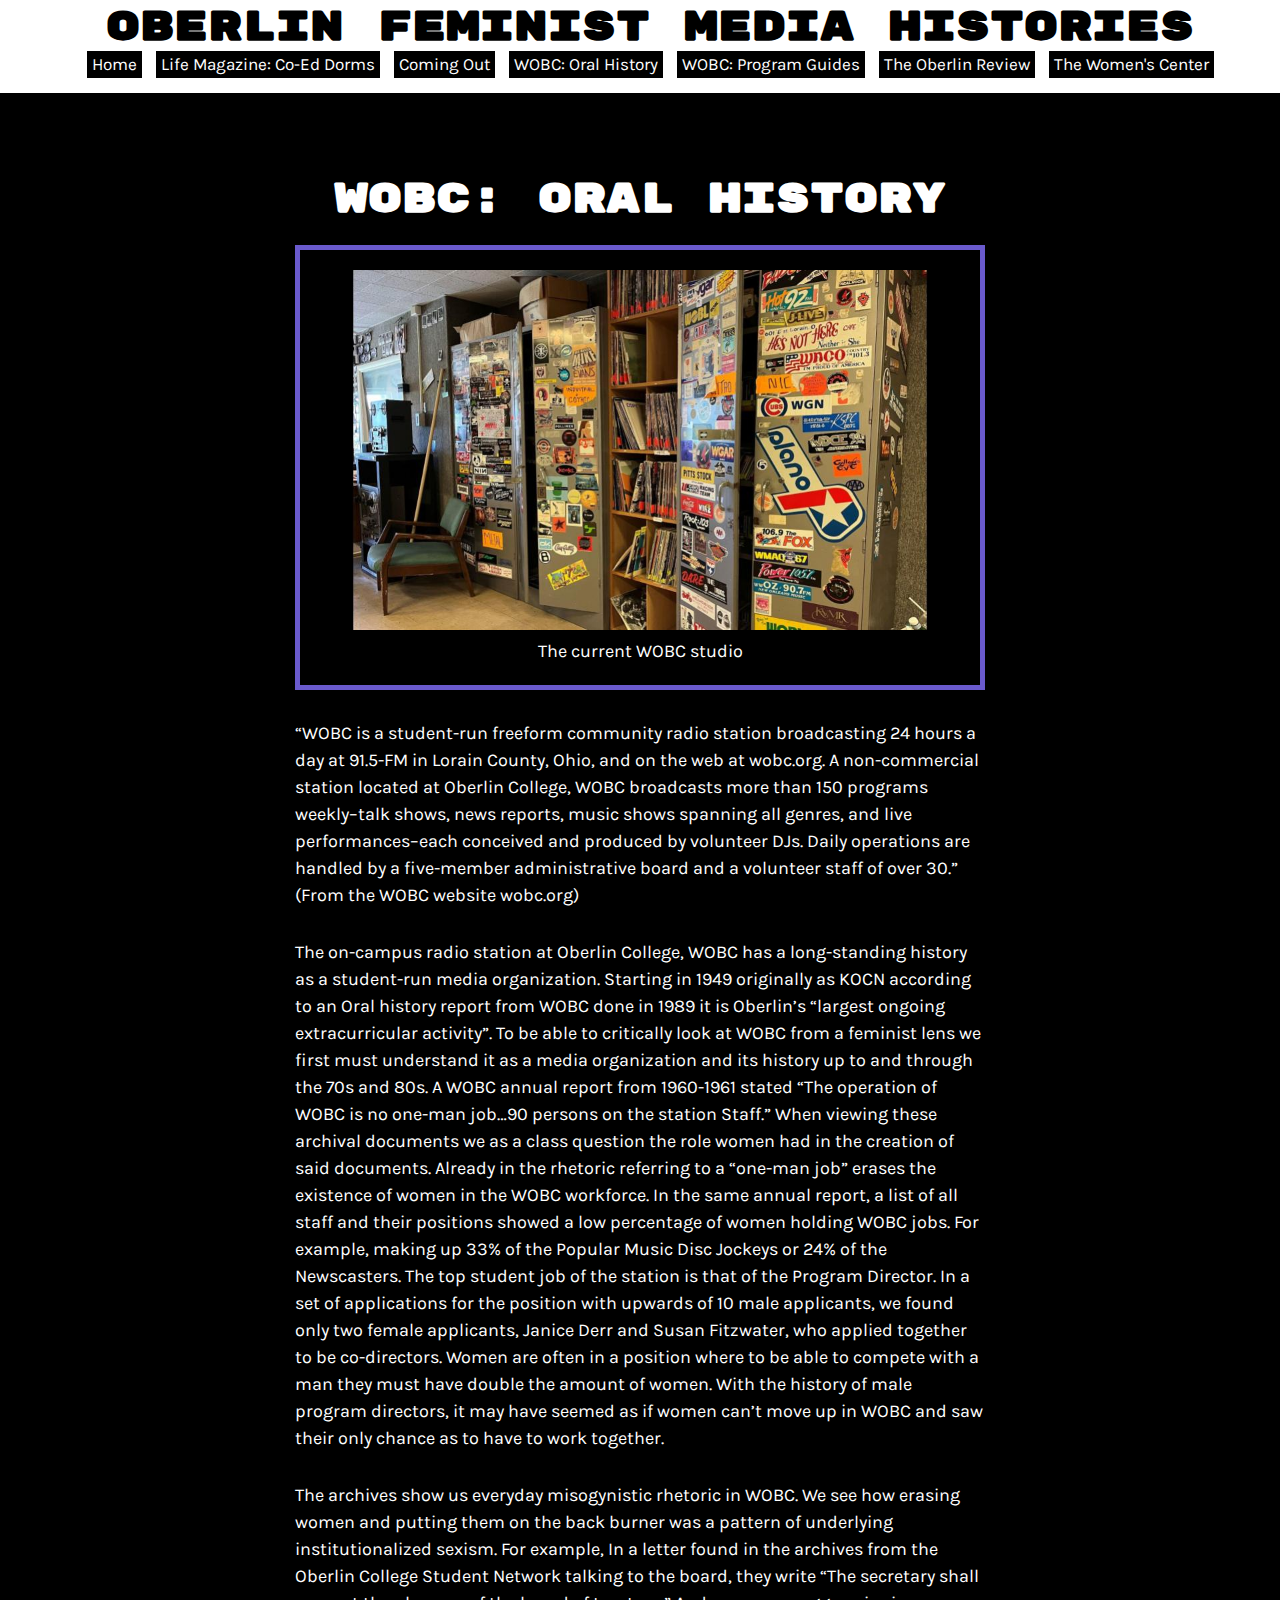
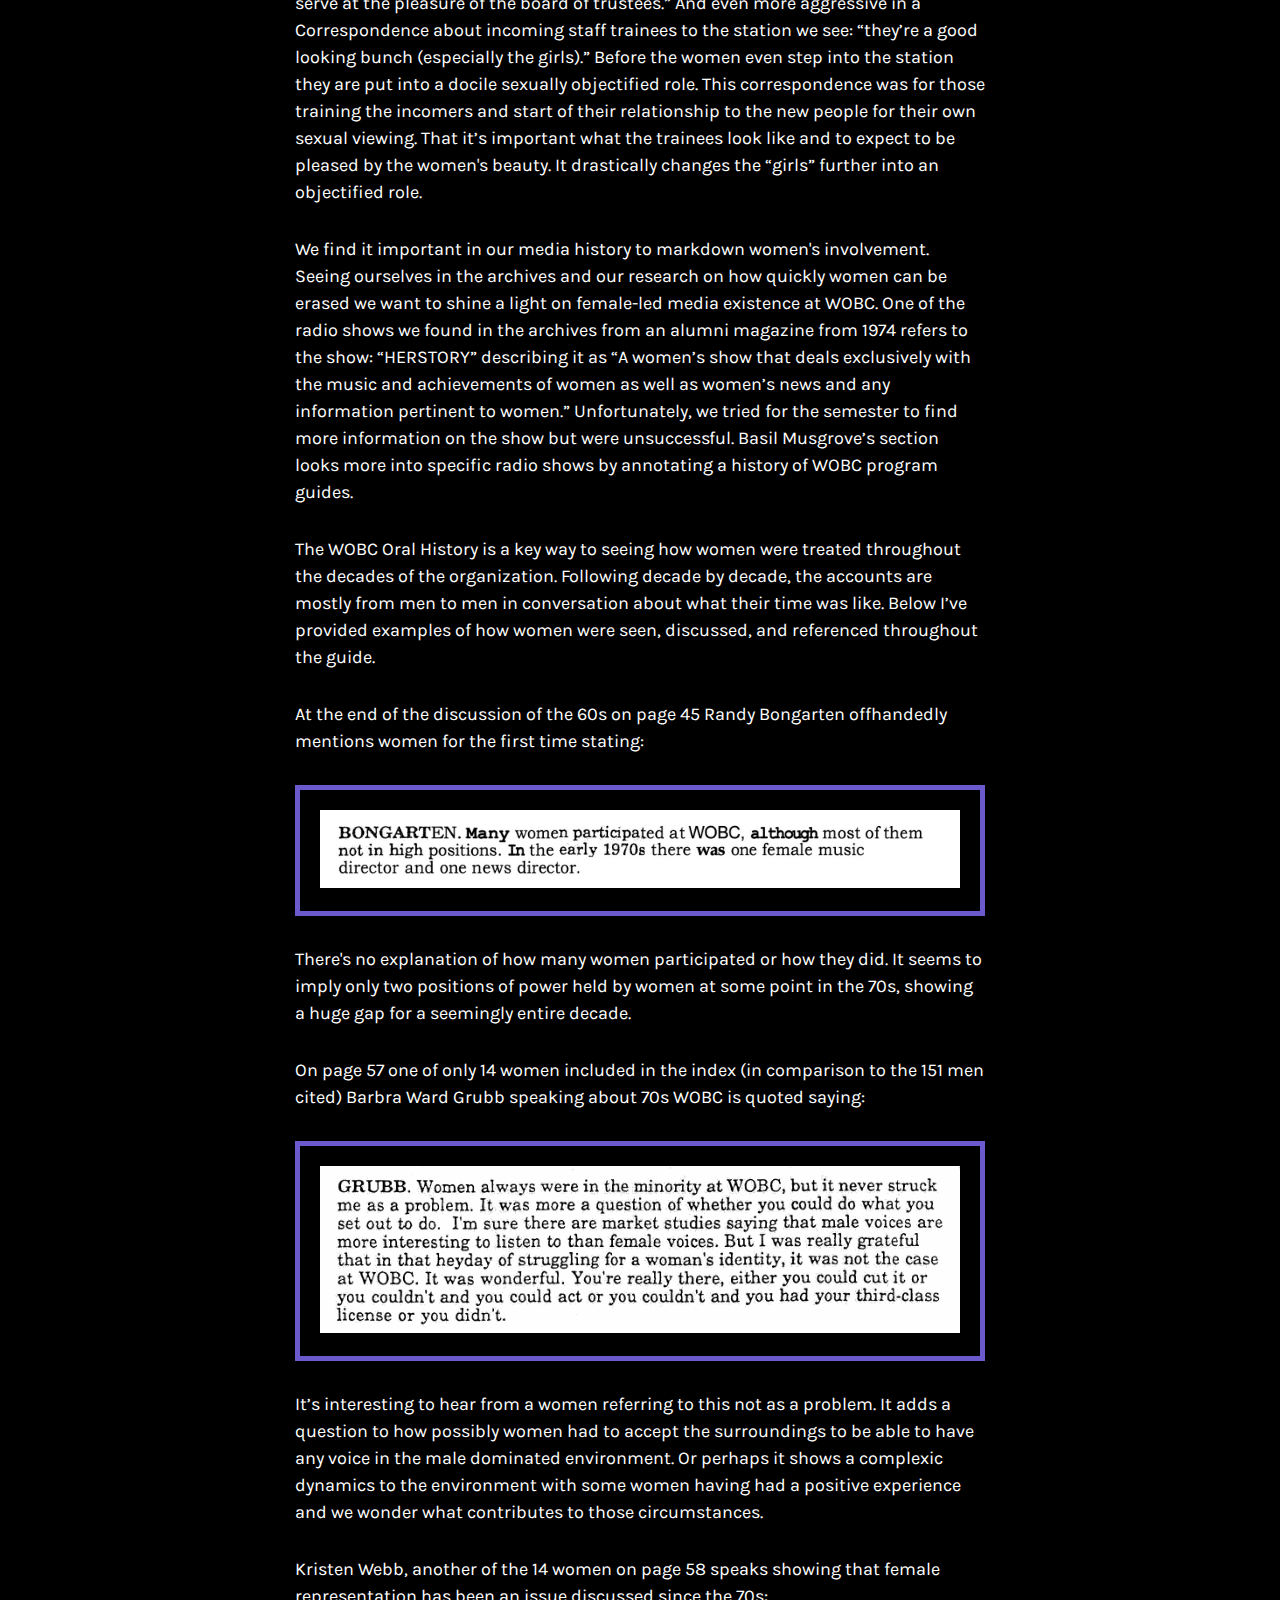
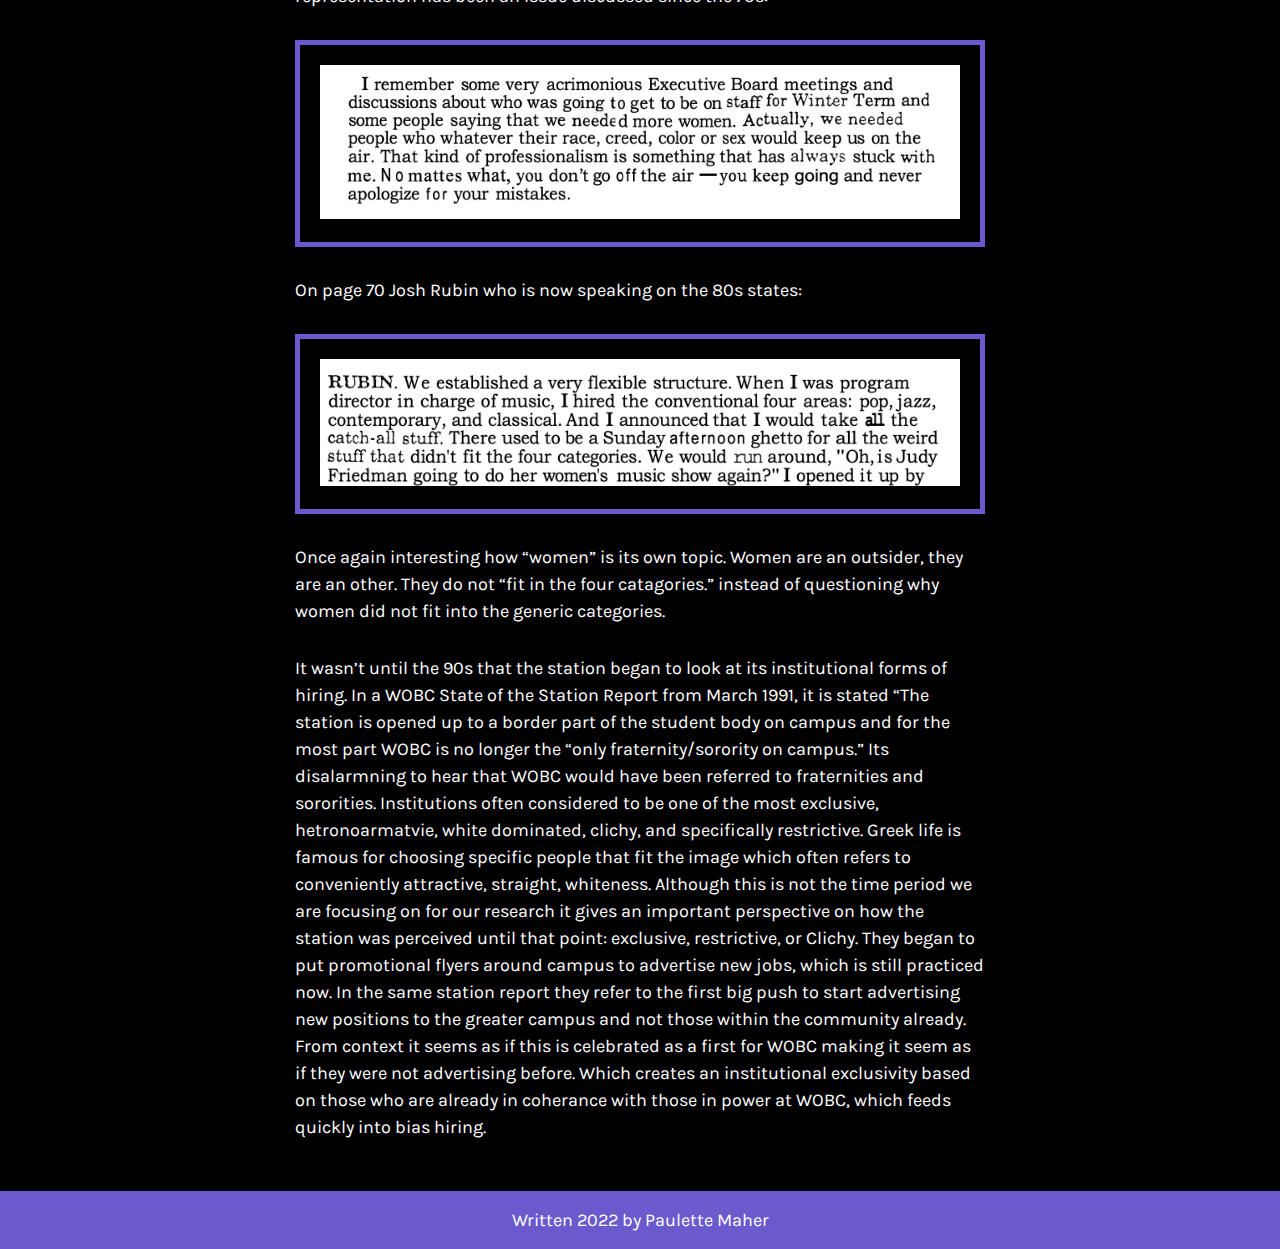
<file: oralhist.html>
<!DOCTYPE html>
<html lang="en">

<head>
	<meta charset = "UTF-8">
	<meta name="viewport" content="width=device-width" />
	<title>OC Feminist Media</title>
	<link rel="icon" href="images/favicon.png">
	<meta name="viewport" content="width=device-width" />

	<!-- CSS -->
	<link rel="stylesheet" href="css/default.css">
	<link rel="stylesheet" href="css/style.css">

	<!-- FONTS -->
	<!-- Rubik Mono One (thicc), Karla 400, 600 -->
	<link rel="preconnect" href="https://fonts.googleapis.com">
	<link rel="preconnect" href="https://fonts.gstatic.com" crossorigin>
	<link href="https://fonts.googleapis.com/css2?family=Karla:ital,wght@0,400;1,600&family=Rubik+Mono+One&display=swap" rel="stylesheet"> 
	</head>

<body>

	<nav>
		<h1>Oberlin Feminist Media Histories</h1>
		<a href="index.html">Home</a>
		<a href="coed.html">Life Magazine: Co-Ed Dorms</a>
		<a href="comingout.html">Coming Out</a>
		<a href="oralhist.html">WOBC: Oral History</a>
		<a href="programguides.html">WOBC: Program Guides</a>
		<a href="review.html">The Oberlin Review</a>
		<a href="womenscenter.html">The Women's Center</a>
	</nav>

	<h2>WOBC: Oral History</h2>

	<div class = "image">
		<img src = "images/wobcnow.jpg" alt = "Part of the current WOBC studio">
		<div class = "caption"><p>The current WOBC studio</p></div>
	</div>

	<article>
		<p id = "quote"> “WOBC is a student-run freeform community radio station broadcasting 24 hours a day at 91.5-FM in Lorain County, Ohio, and on the web at wobc.org. A non-commercial station located at Oberlin College, WOBC broadcasts more than 150 programs weekly–talk shows, news reports, music shows spanning all genres, and live performances–each conceived and produced by volunteer DJs. Daily operations are handled by a five-member administrative board and a volunteer staff of over 30.” (From the WOBC website wobc.org)</p>
		
		<p>The on-campus radio station at Oberlin College, WOBC has a long-standing history as a student-run media organization. Starting in 1949 originally as KOCN according to an Oral history report from WOBC done in 1989 it is Oberlin’s “largest ongoing extracurricular activity”. To be able to critically look at WOBC from a feminist lens we first must understand it as a media organization and its history up to and through the 70s and 80s. A WOBC annual report from 1960-1961 stated “The operation of WOBC is no one-man job…90 persons on the station Staff.” When viewing these archival documents we as a class question the role women had in the creation of said documents. Already in the rhetoric referring to a “one-man job” erases the existence of women in the WOBC workforce. In the same annual report, a list of all staff and their positions showed a low percentage of women holding WOBC jobs. For example, making up 33% of the Popular Music Disc Jockeys or 24% of the Newscasters. The top student job of the station is that of the Program Director. In a set of applications for the position with upwards of 10 male applicants, we found only two female applicants, Janice Derr and Susan Fitzwater, who applied together to be co-directors. Women are often in a position where to be able to compete with a man they must have double the amount of women. With the history of male program directors, it may have seemed as if women can’t move up in WOBC and saw their only chance as to have to work together.</p>

		<p>The archives show us everyday misogynistic rhetoric in WOBC. We see how erasing women and putting them on the back burner was a pattern of underlying institutionalized sexism. For example,  In a letter found in the archives from the Oberlin College Student Network talking to the board, they write “The secretary shall serve at the pleasure of the board of trustees.” And even more aggressive in a Correspondence about incoming staff trainees to the station we see: “they’re a good looking bunch (especially the girls).” Before the women even step into the station they are put into a docile sexually objectified role. This correspondence was for those training the incomers and start of their relationship to the new people for their own sexual viewing. That it’s important what the trainees look like and to expect to be pleased by the women's beauty. It drastically changes the “girls” further into an objectified role.</p>

		<p>We find it important in our media history to markdown women's involvement. Seeing ourselves in the archives and our research on how quickly women can be erased we want to shine a light on female-led media existence at WOBC. One of the radio shows we found in the archives from an alumni magazine from 1974 refers to the show: “HERSTORY” describing it as “A women’s show that deals exclusively with the music and achievements of women as well as women’s news and any information pertinent to women.” Unfortunately, we tried for the semester to find more information on the show but were unsuccessful. Basil Musgrove’s section looks more into specific radio shows by annotating a history of WOBC program guides.</p>

		<p>The WOBC Oral History is a key way to seeing how women were treated throughout the decades of the organization. Following decade by decade, the accounts are mostly from men to men in conversation about what their time was like. Below I’ve provided examples of how women were seen, discussed, and referenced throughout the guide.</p>

		<p>At the end of the discussion of the 60s on page 45 Randy Bongarten offhandedly mentions women for the first time stating:<p>
	</article>

	<div class = "image">
		<img src = "images/oralhist1.jpg" alt = "BONGARTEN: Many women participated at WOBC, although most of them not in high positions. In the early 1970s there was one female music director and news director.">
	</div>

	<article>
		<p> There's no explanation of how many women participated or how they did. It seems to imply only two positions of power held by women at some point in the 70s, showing a huge gap for a seemingly entire decade.</p>
		<p>On page 57 one of only 14 women included in the index (in comparison to the 151 men cited) Barbra Ward Grubb speaking about 70s WOBC is quoted saying:</p>
	</article>

	<div class = "image">
		<img src = "images/oralhist2.png" alt = "GRUBB: Women always were in the minority at WOBC, but it never struck me as a problem. It was more a question of whether you could do what you set out to do. I'm sure there are market studies saying that male voices are more interesting to listen to than female voices. But I was really grateful that in that heyday of struggling for a woman's identity, it was not the case at WOBC. It was wonderful. You're really there, either you could cut it or you couldn't and you could act or you couldn't and you had your third-class license or you didn't.">
	</div>

	<article>
		<p>It’s interesting to hear from a women referring to this not as a problem. It adds a question to how possibly women had to accept the surroundings to be able to have any voice in the male dominated environment. Or perhaps it shows a complexic dynamics to the environment with some women having had a positive experience and we wonder what contributes to those circumstances.</p>
		<p>Kristen Webb, another of the 14 women on page 58 speaks showing that female representation has been an issue discussed since the 70s:</p>
	</article>

	<div class = "image">
		<img src = "images/oralhist3.jpg" alt = "WEBB: I remember some very acrimonious Executive Board meetings and discussions about who was going to get to be on staff for Winter Term and some people saying that we needed more women. Actually, we needed people who whatever their race, creed, color, or sex would keep us on the air. That kind of professionalism is something that has always stuck with me. No matter what, you don't go off the air--you keep going and never apologize for your mistakes.">
	</div>

	<article>
		<p>On page 70 Josh Rubin who is now speaking on the 80s states:</p>
	</article>

	<div class = "image">
		<img src = "images/oralhist4.jpg" alt = "RUBIN: We established a very flexible structure. When I was program director in charge of music, I hired the conventional four areas: pop, jazz, contemporary, and classical. And I announced that I would take all the catch-all stuff. There used to be a Sunday afternoon ghetto for all the weird stuff that didn't fit the four categories. We would run around--Oh, is Judy Friedman going to do her women's show again?">
	</div>

	<article>
		<p>Once again interesting how “women” is its own topic. Women are an outsider, they are an other. They do not “fit in the four catagories.” instead of questioning why women did not fit into the generic categories.</p>
		<p>It wasn’t until the 90s that the station began to look at its institutional forms of hiring. In a WOBC State of the Station Report from March 1991, it is stated “The station is opened up to a border part of the student body on campus and for the most part WOBC is no longer the “only fraternity/sorority on campus.” Its disalarmning to hear that WOBC would have been referred to fraternities and sororities. Institutions often considered to be one of the most exclusive, hetronoarmatvie, white dominated, clichy, and specifically restrictive. Greek life is famous for choosing specific people that fit the image which often refers to conveniently attractive, straight, whiteness. Although this is not the time period we are focusing on for our research it gives an important perspective on how the station was perceived until that point: exclusive, restrictive, or Clichy. They began to put promotional flyers around campus to advertise new jobs, which is still practiced now. In the same station report they refer to the first big  push to start advertising new positions to the greater campus and not those within the community already. From context it seems as if this is celebrated as a first for WOBC making it seem as if they were not advertising before. Which creates an institutional exclusivity based on those who are already in coherance with those in power at WOBC, which feeds quickly into bias hiring.</p>
	</article>

	<footer>
		<p>Written 2022 by Paulette Maher</p>
	</footer>

</body>

</html>
</file>
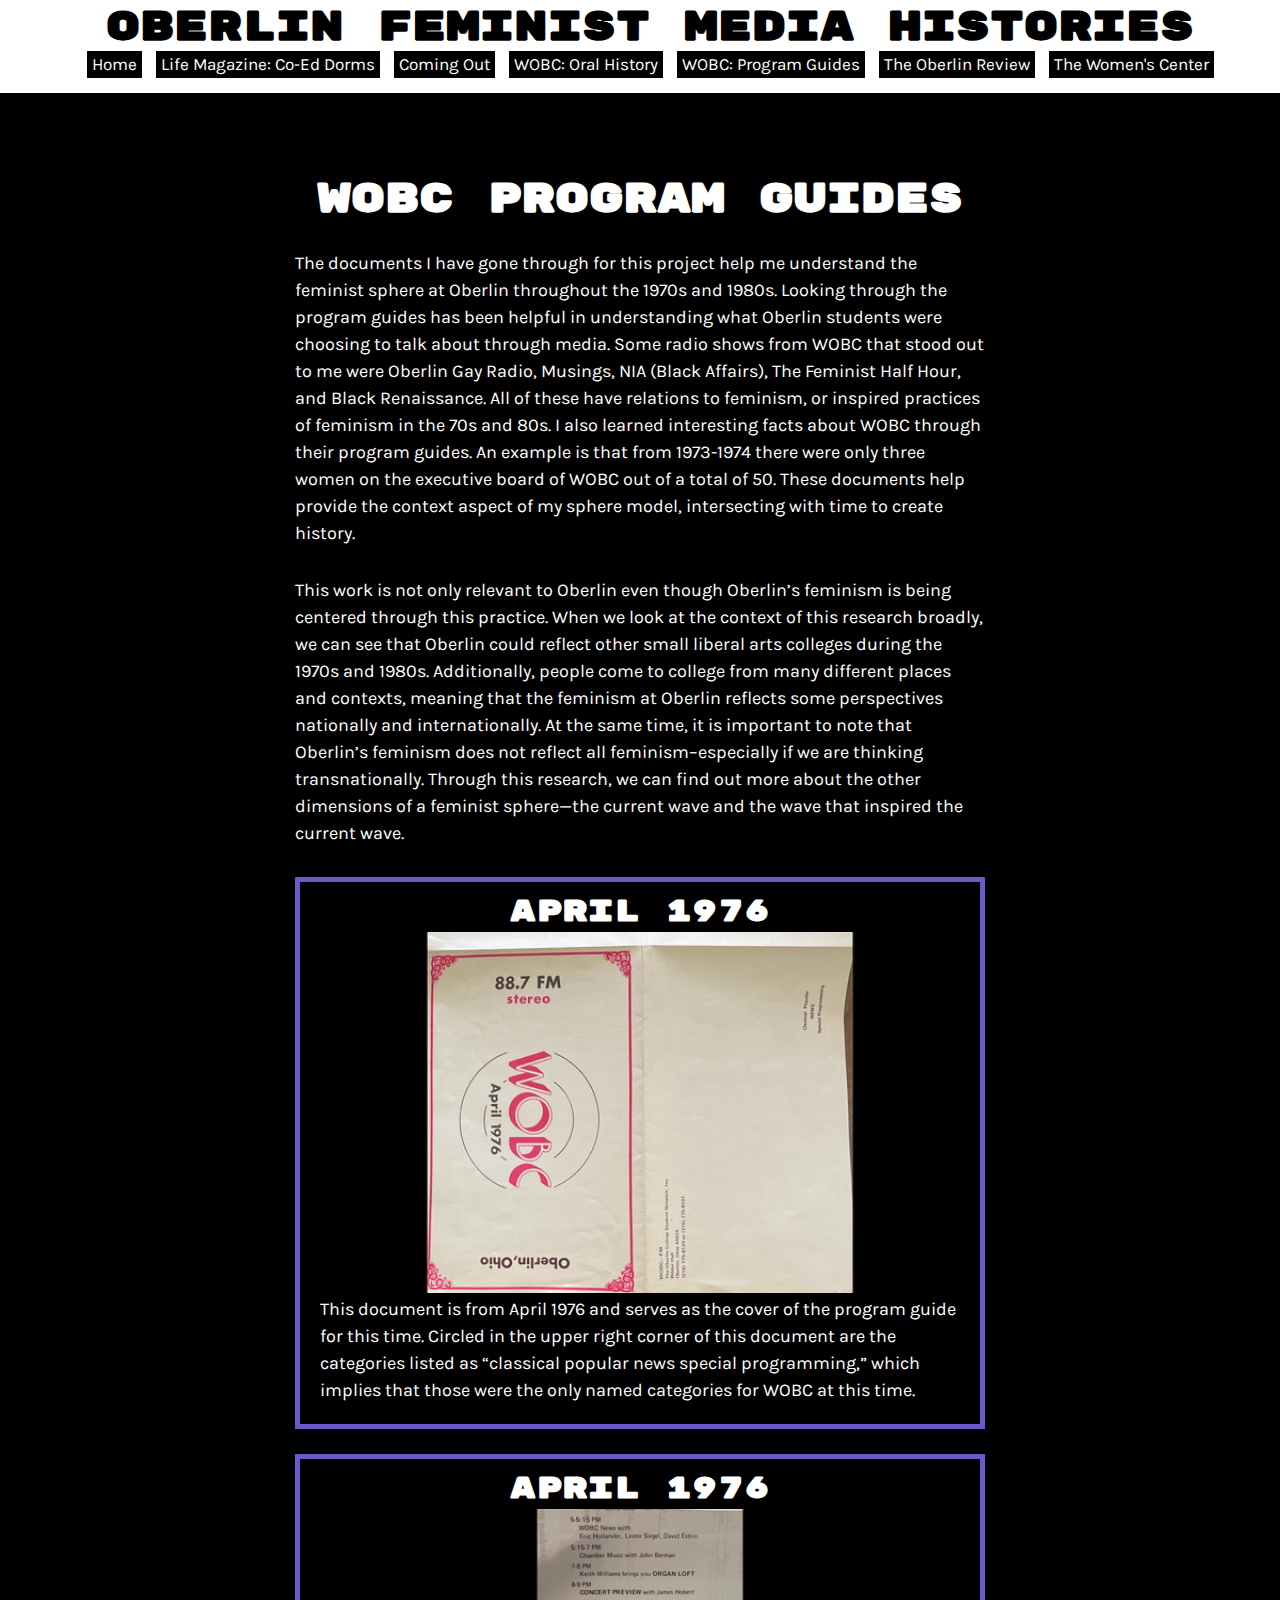
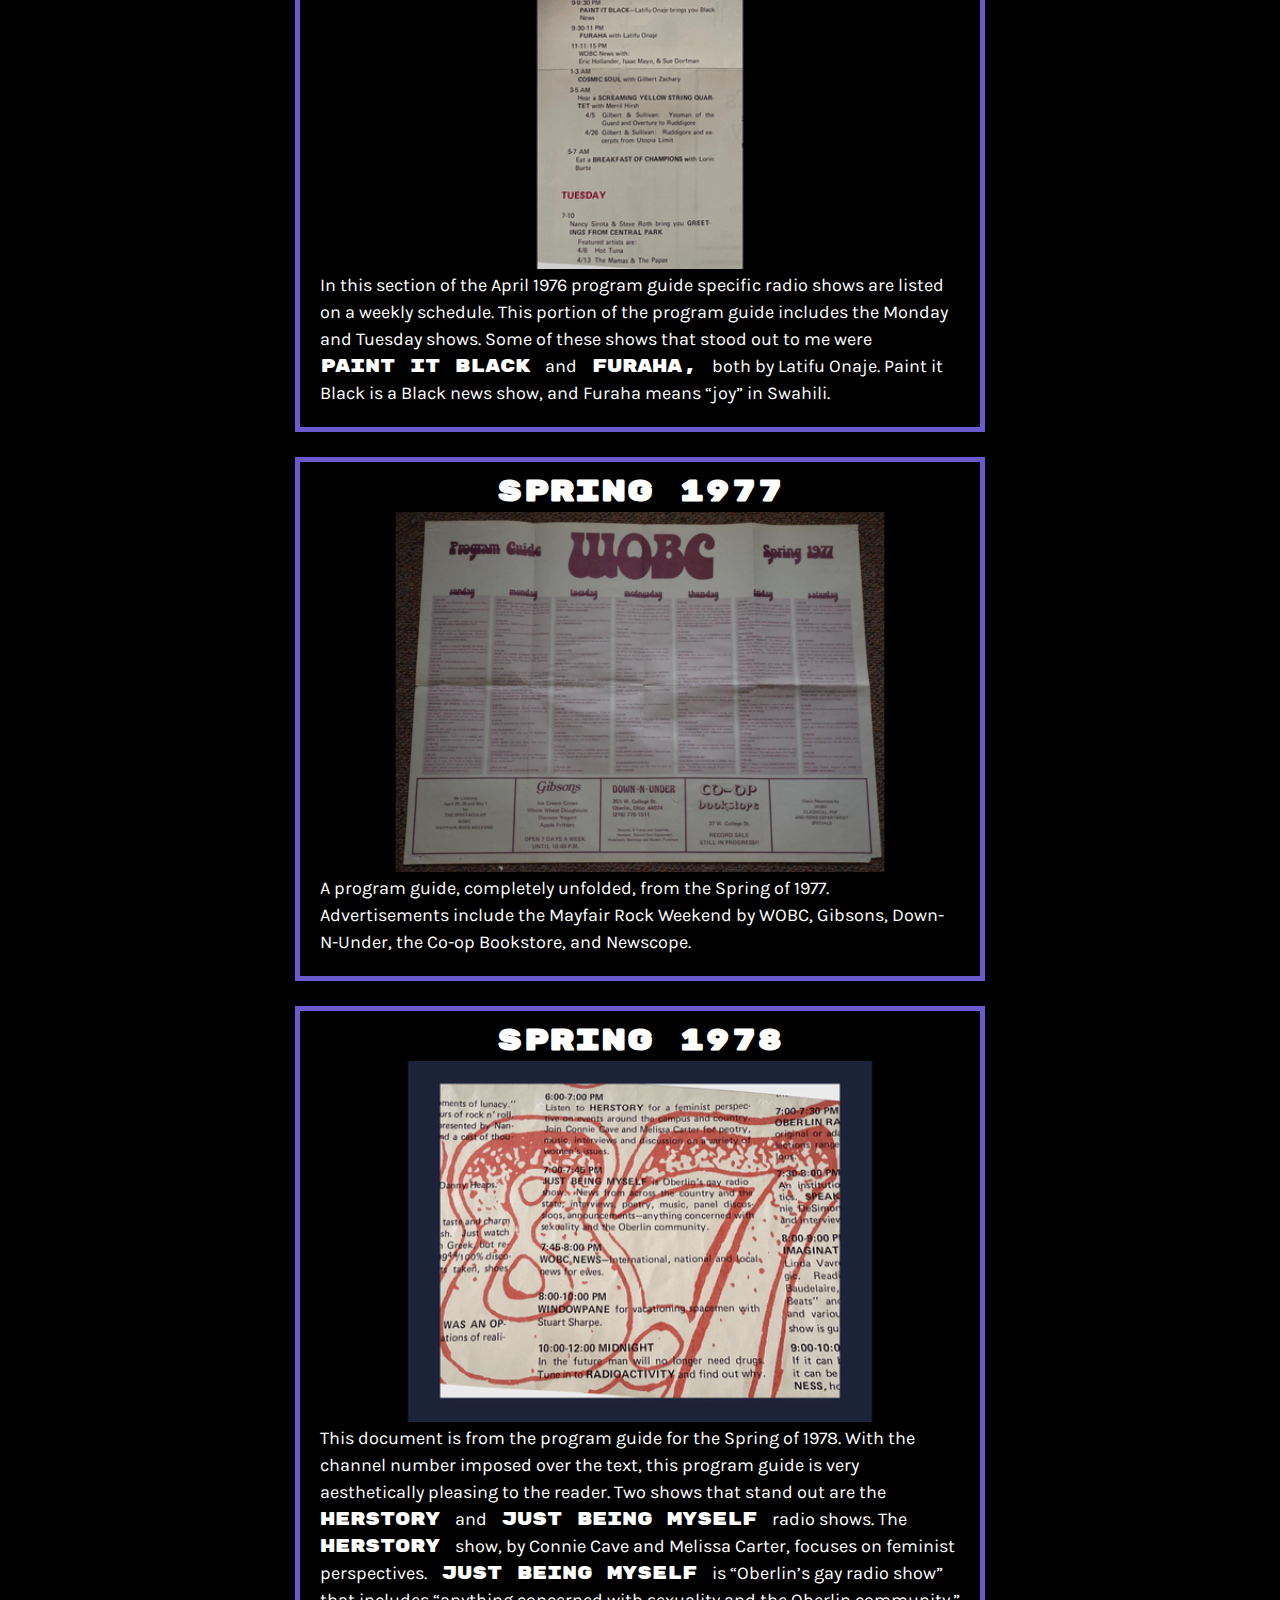
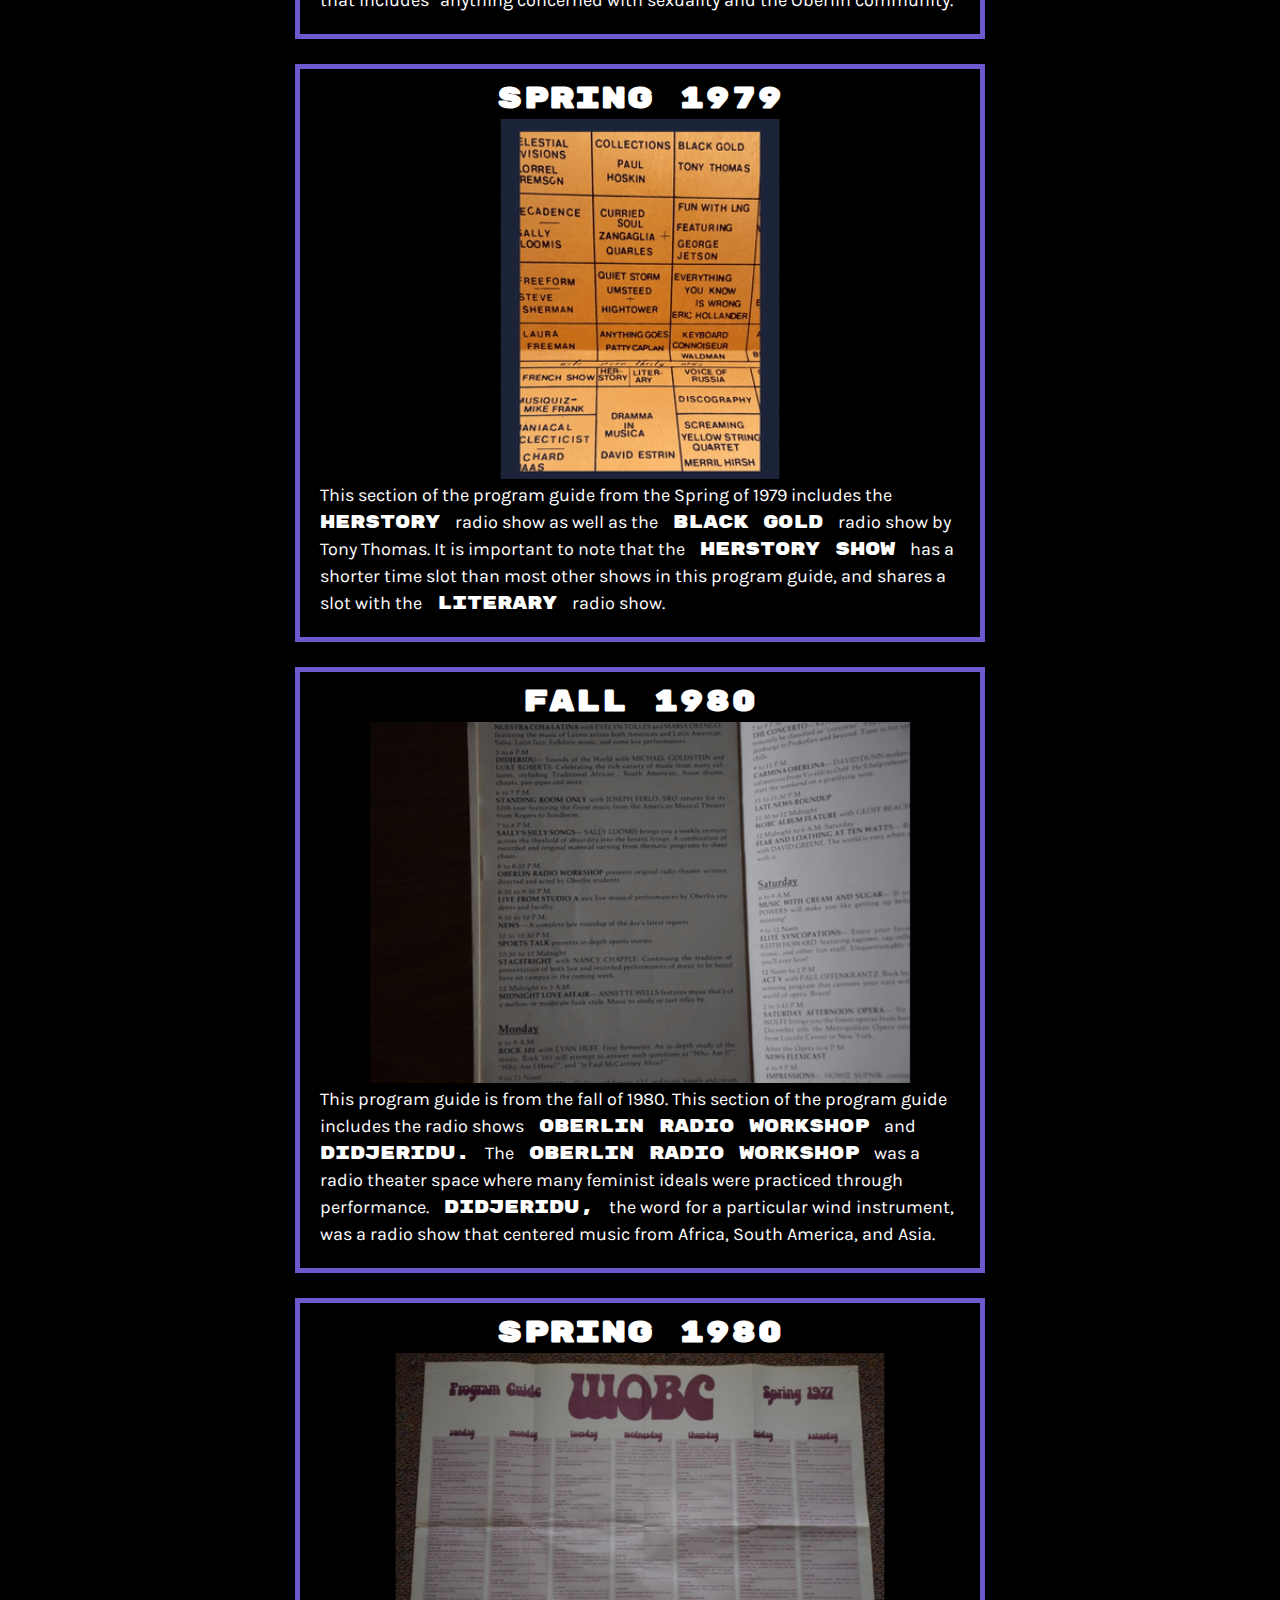
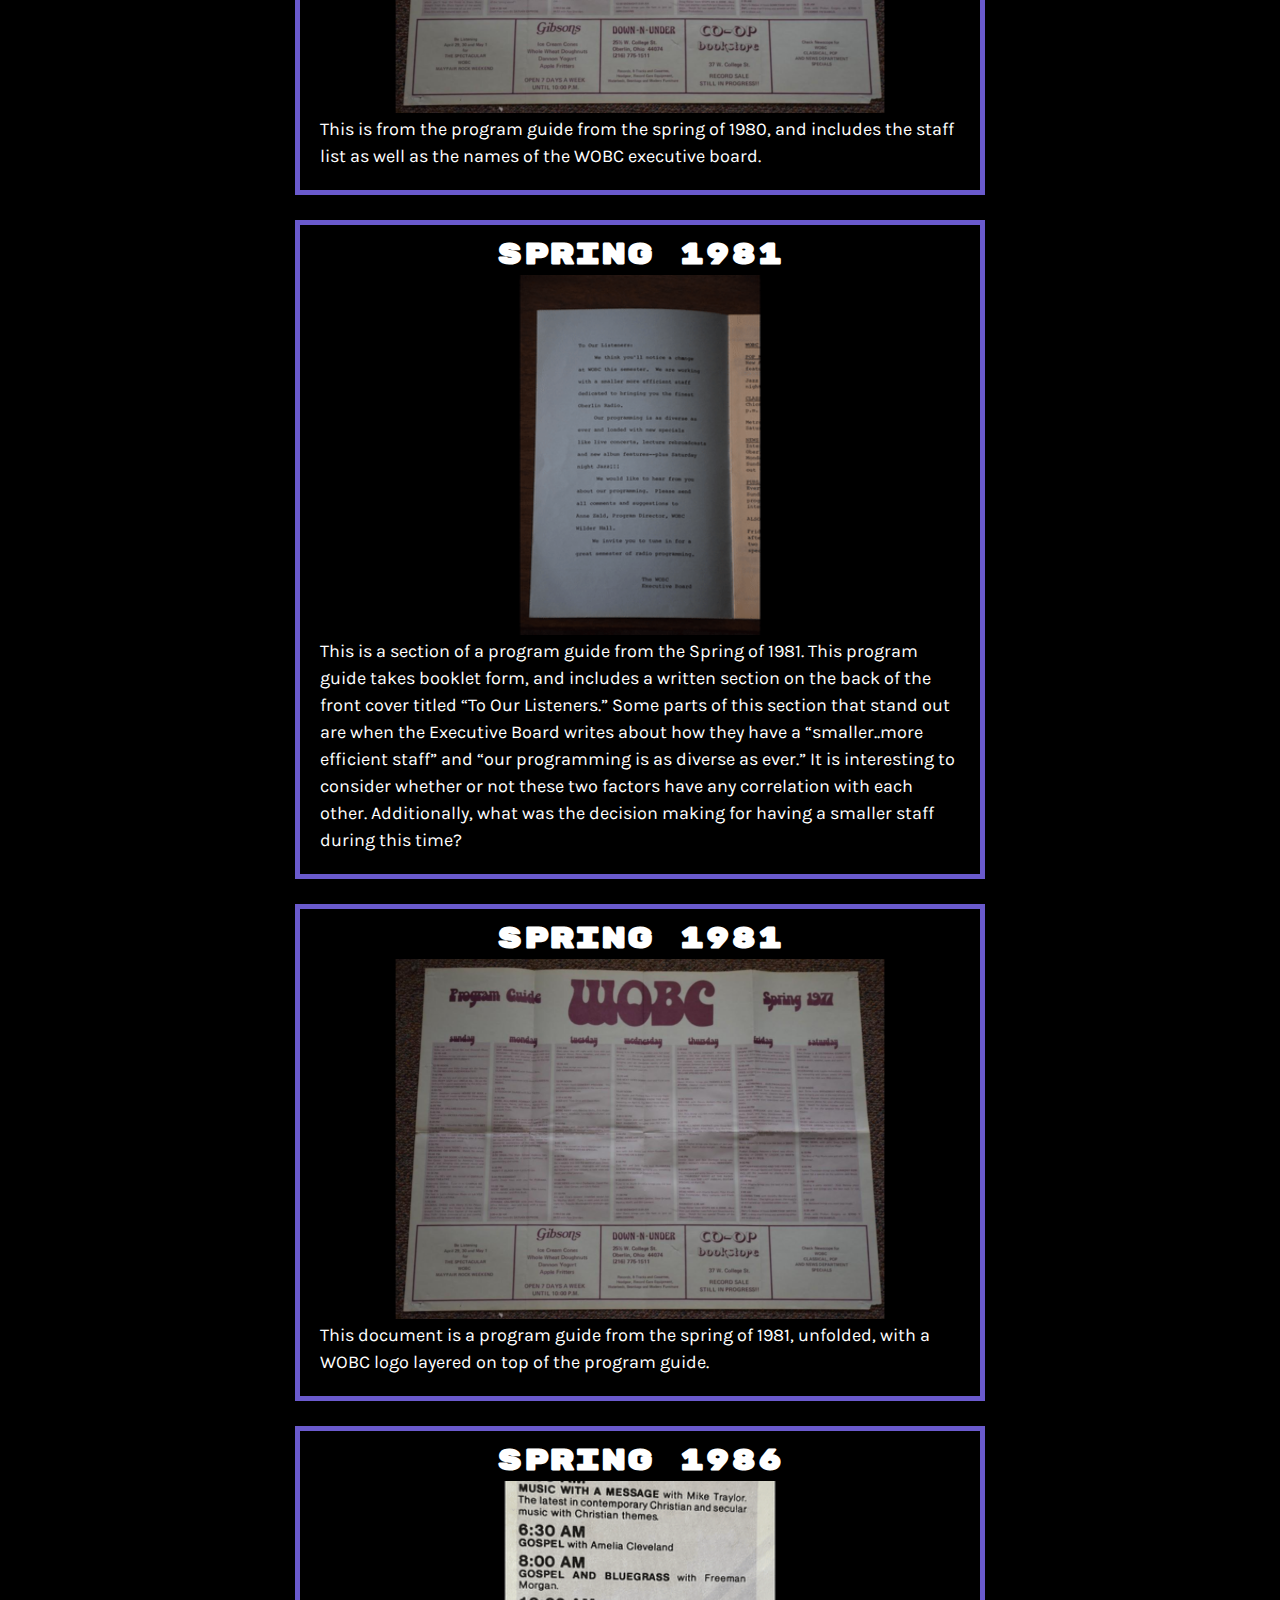
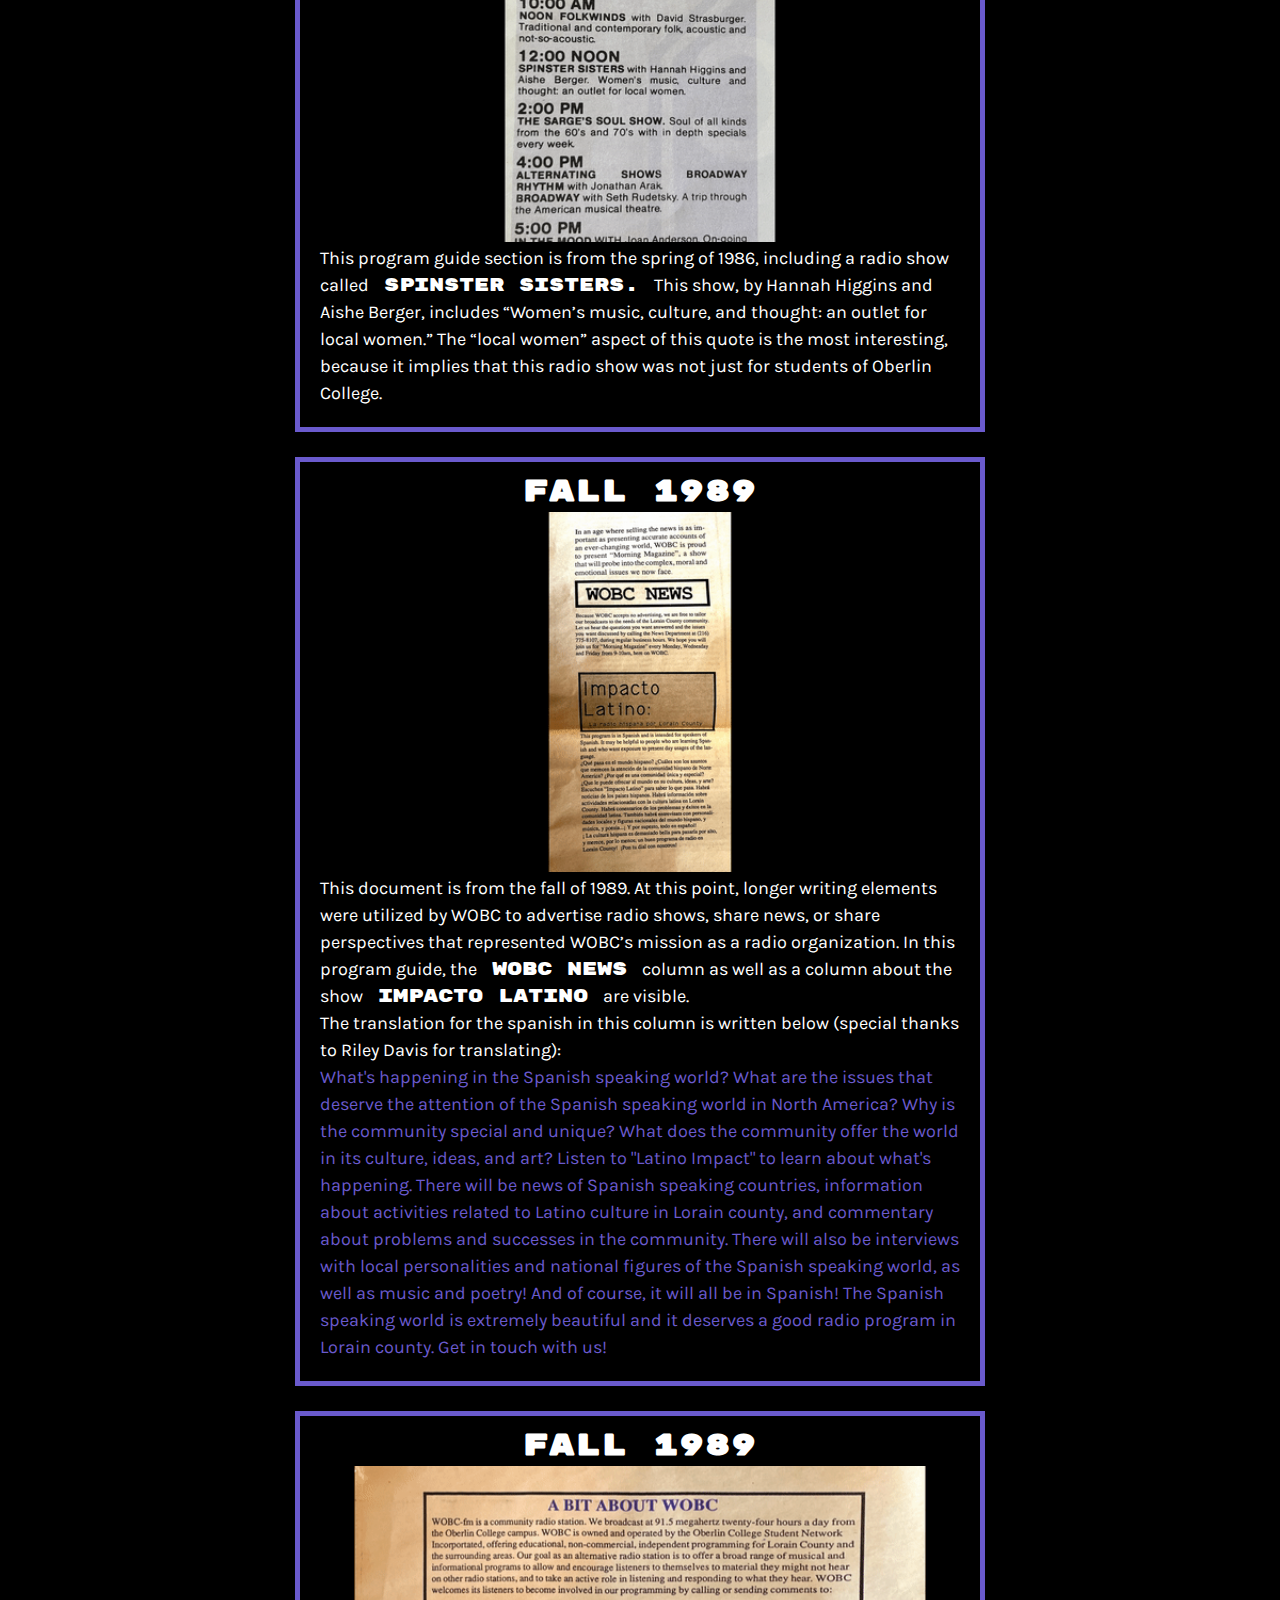
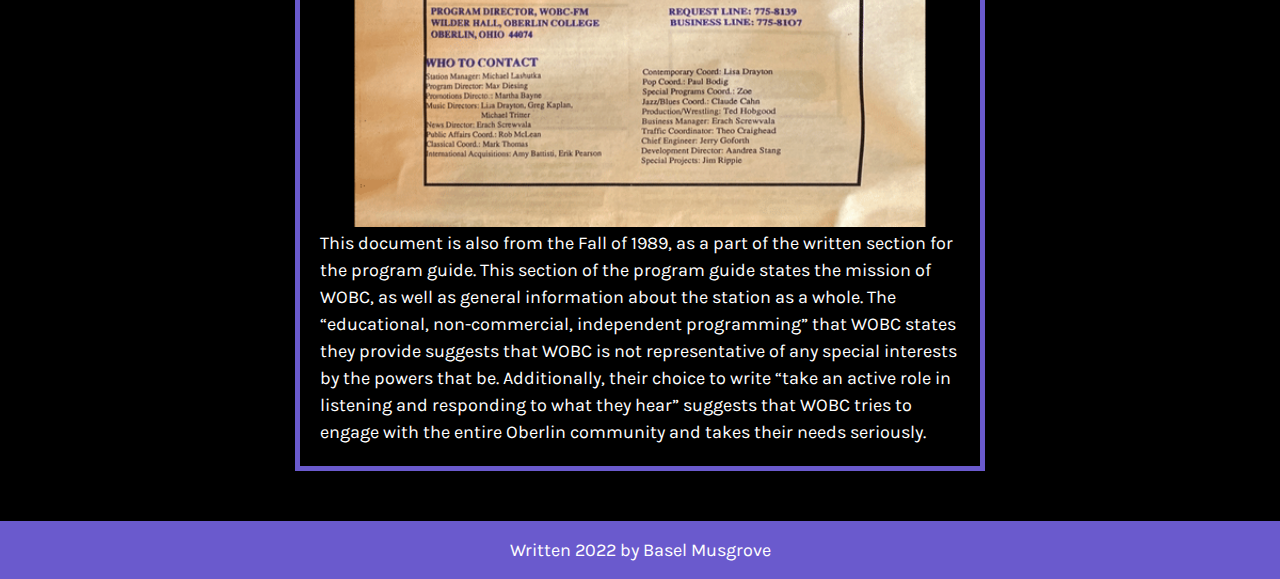
<file: programguides.html>
<!DOCTYPE html>
<html lang="en">

<head>
	<meta charset = "UTF-8">
	<meta name="viewport" content="width=device-width" />
	<title>OC Feminist Media</title>
	<link rel="icon" href="images/favicon.png">
	<meta name="viewport" content="width=device-width" />

	<!-- CSS -->
	<link rel="stylesheet" href="css/default.css">
	<link rel="stylesheet" href="css/style.css">

	<!-- FONTS -->
	<!-- Rubik Mono One (thicc), Karla 400, 600 -->
	<link rel="preconnect" href="https://fonts.googleapis.com">
	<link rel="preconnect" href="https://fonts.gstatic.com" crossorigin>
	<link href="https://fonts.googleapis.com/css2?family=Karla:ital,wght@0,400;1,600&family=Rubik+Mono+One&display=swap" rel="stylesheet"> 
	</head>

<body>

	<nav>
		<h1>Oberlin Feminist Media Histories</h1>
		<a href="index.html">Home</a>
		<a href="coed.html">Life Magazine: Co-Ed Dorms</a>
		<a href="comingout.html">Coming Out</a>
		<a href="oralhist.html">WOBC: Oral History</a>
		<a href="programguides.html">WOBC: Program Guides</a>
		<a href="review.html">The Oberlin Review</a>
		<a href="womenscenter.html">The Women's Center</a>
	</nav>

	<h2>WOBC Program Guides</h2>

	<article>
		<p>The documents I have gone through for this project help me understand the feminist sphere at Oberlin throughout the 1970s and 1980s. Looking through the program guides has been helpful in understanding what Oberlin students were choosing to talk about through media. Some radio shows from WOBC that stood out to me were Oberlin Gay Radio, Musings, NIA (Black Affairs), The Feminist Half Hour, and Black Renaissance. All of these have relations to feminism, or inspired practices of feminism in the 70s and 80s. I also learned interesting facts about WOBC through their program guides. An example is that from 1973-1974 there were only three women on the executive board of WOBC out of a total of 50. These documents help provide the context aspect of my sphere model, intersecting with time to create history.</p>
		<p>This work is not only relevant to Oberlin even though Oberlin’s feminism is being centered through this practice. When we look at the context of this research broadly, we can see that Oberlin could reflect other small liberal arts colleges during the 1970s and 1980s. Additionally, people come to college from many different places and contexts, meaning that the feminism at Oberlin reflects some perspectives nationally and internationally. At the same time, it is important to note that Oberlin’s feminism does not reflect all feminism–especially if we are thinking transnationally. Through this research, we can find out more about the other dimensions of a feminist sphere—the current wave and the wave that inspired the current wave.</p>
	</article>

	<div class = "image">
		<h3 class = "pictitle">April 1976</h3>
		<img src = "images/prog1.gif">
		<p>This document is from April 1976 and serves as the cover of the program guide for this time. Circled in the upper right corner of this document are the categories listed as “classical popular news special programming,” which implies that those were the only named categories for WOBC at this time.</p>
	</div>

	<div class = "image">
		<h3 class = "pictitle">April 1976</h3>
		<img src = "images/prog2.gif">
		<p>In this section of the April 1976 program guide specific radio shows are listed on a weekly schedule. This portion of the program guide includes the Monday and Tuesday shows. Some of these shows that stood out to me were<span class ="chonk"> Paint it Black </span>and<span class = "chonk"> Furaha, </span>both by Latifu Onaje. Paint it Black is a Black news show, and Furaha means “joy” in Swahili.</p>
	</div>

	<div class = "image">
		<h3 class = "pictitle">Spring 1977</h3>
		<img src = "images/prog10.png">
		<p>A program guide, completely unfolded, from the Spring of 1977. Advertisements include the Mayfair Rock Weekend by WOBC, Gibsons, Down-N-Under, the Co-op Bookstore, and Newscope.</p>
	</div>

	<div class = "image">
		<h3 class = "pictitle">Spring 1978</h3>
		<img src = "images/prog6.gif">
		<p>This document is from the program guide for the Spring of 1978. With the channel number imposed over the text, this program guide is very aesthetically pleasing to the reader. Two shows that stand out are the<span class = "chonk"> Herstory </span>and<span class = "chonk"> Just Being Myself </span>radio shows. The<span class = "chonk"> Herstory </span>show, by Connie Cave and Melissa Carter, focuses on feminist perspectives.<span class = "chonk"> Just Being Myself </span>is “Oberlin’s gay radio show” that includes “anything concerned with sexuality and the Oberlin community.”</p>
	</div>

	<div class = "image">
		<h3 class = "pictitle">Spring 1979</h3>
		<img src = "images/prog7.gif">
		<p>This section of the program guide from the Spring of 1979 includes the<span class = "chonk"> Herstory </span>radio show as well as the<span class = "chonk"> Black Gold </span>radio show by Tony Thomas. It is important to note that the<span class = chonk> Herstory Show </span>has a shorter time slot than most other shows in this program guide, and shares a slot with the<span class = chonk> Literary </span>radio show.</p>
	</div>

	<div class = "image">
		<h3 class = "pictitle">Fall 1980</h3>
		<img src = "images/prog9.gif">
		<p>This program guide is from the fall of 1980. This section of the program guide includes the radio shows<span class = "chonk"> Oberlin Radio Workshop </span>and<span class = "chonk"> Didjeridu. </span>The<span class = "chonk"> Oberlin Radio Workshop </span>was a radio theater space where many feminist ideals were practiced through performance.<span class = "chonk"> Didjeridu, </span>the word for a particular wind instrument, was a radio show that centered music from Africa, South America, and Asia.</p>
	</div>

	<div class = "image">
		<h3 class = "pictitle">Spring 1980</h3>
		<img src = "images/prog10.png">
		<p>This is from the program guide from the spring of 1980, and includes the staff list as well as the names of the WOBC executive board.</p>
	</div>

	<div class = "image">
		<h3 class = "pictitle">Spring 1981</h3>
		<img src = "images/prog8.gif">
		<p>This is a section of a program guide from the Spring of 1981. This program guide takes booklet form, and includes a written section on the back of the front cover titled “To Our Listeners.” Some parts of this section that stand out are when the Executive Board writes about how they have a “smaller..more efficient staff” and “our programming is as diverse as ever.” It is interesting to consider whether or not these two factors have any correlation with each other. Additionally, what was the decision making for having a smaller staff during this time?</p>
	</div>

	<div class = "image">
		<h3 class = "pictitle">Spring 1981</h3>
		<img src = "images/prog10.png">
		<p>This document is a program guide from the spring of 1981, unfolded, with a WOBC logo layered on top of the program guide.</p>
	</div>

	<div class = "image">
		<h3 class = "pictitle">Spring 1986</h3>
		<img src = "images/prog5.gif">
		<p>This program guide section is from the spring of 1986, including a radio show called<span class = "chonk"> Spinster Sisters. </span>This show, by Hannah Higgins and Aishe Berger, includes “Women’s music, culture, and thought: an outlet for local women.” The “local women” aspect of this quote is the most interesting, because it implies that this radio show was not just for students of Oberlin College.</p>
	</div>

	<div class = "image">
		<h3 class = "pictitle">Fall 1989</h3>
		<img src = "images/prog3.gif">
		<p>This document is from the fall of 1989. At this point, longer writing elements were utilized by WOBC to advertise radio shows, share news, or share perspectives that represented WOBC’s mission as a radio organization. In this program guide, the<span class = "chonk"> WOBC NEWS </span>column as well as a column about the show<span class = "chonk"> Impacto Latino </span>are visible.</p>
		<p>The translation for the spanish in this column is written below (special thanks to Riley Davis for translating):</p>
		<p><span class = "purple">What's happening in the Spanish speaking world? What are the issues that deserve the attention of the Spanish speaking world in North America? Why is the community special and unique? What does the community offer the world in its culture, ideas, and art? Listen to "Latino Impact" to learn about what's happening. There will be news of Spanish speaking countries, information about activities related to Latino culture in Lorain county, and commentary about problems and successes in the community. There will also be interviews with local personalities and national figures of the Spanish speaking world, as well as music and poetry! And of course, it will all be in Spanish! The Spanish speaking world is extremely beautiful and it deserves a good radio program in Lorain county. Get in touch with us!</span></p>
	</div>

	<div class = "image">
		<h3 class = "pictitle">Fall 1989</h3>
		<img src = "images/prog4.gif">
		<p>This document is also from the Fall of 1989, as a part of the written section for the program guide. This section of the program guide states the mission of WOBC, as well as general information about the station as a whole. The “educational, non-commercial, independent programming” that WOBC states they provide suggests that WOBC is not representative of any special interests by the powers that be. Additionally, their choice to write “take an active role in listening and responding to what they hear” suggests that WOBC tries to engage with the entire Oberlin community and takes their needs seriously.</p>
	</div>

	<footer>
		<p>Written 2022 by Basel Musgrove</p>
	</footer>

</body>

</html>
</file>
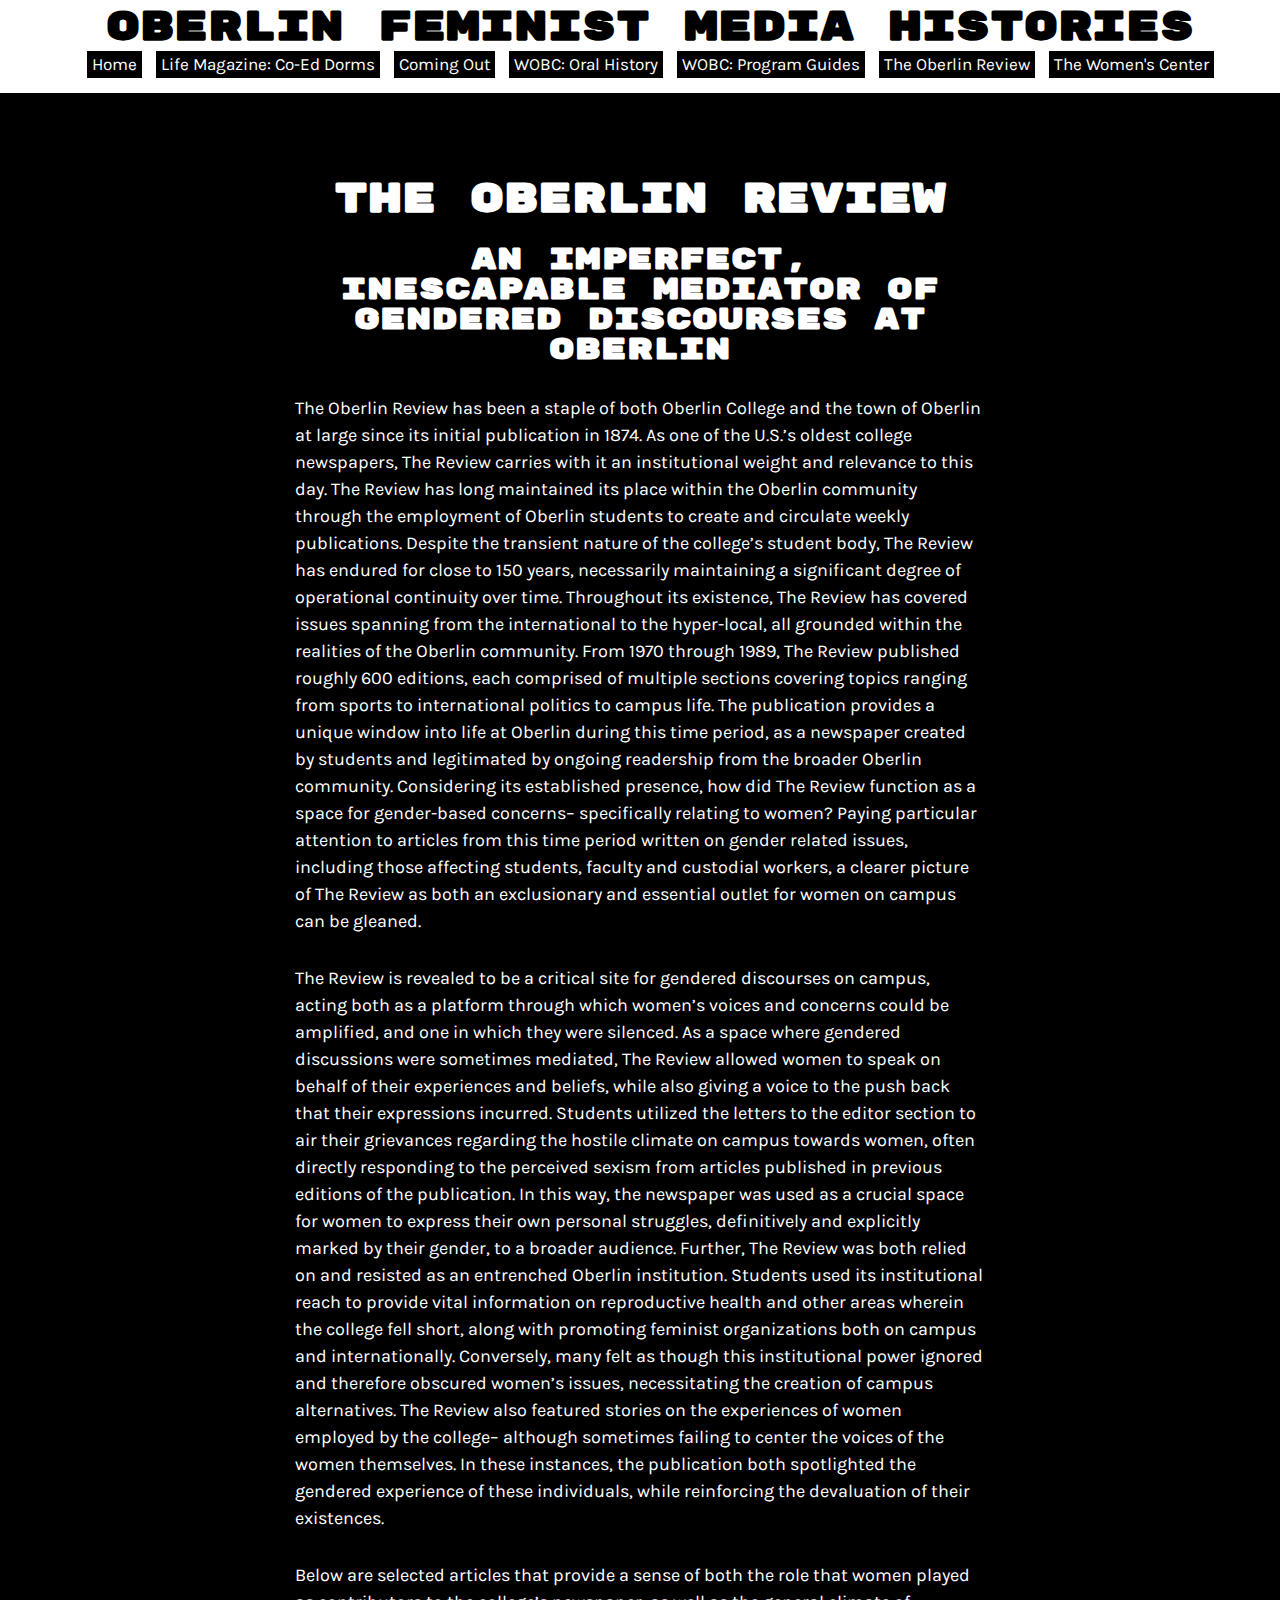
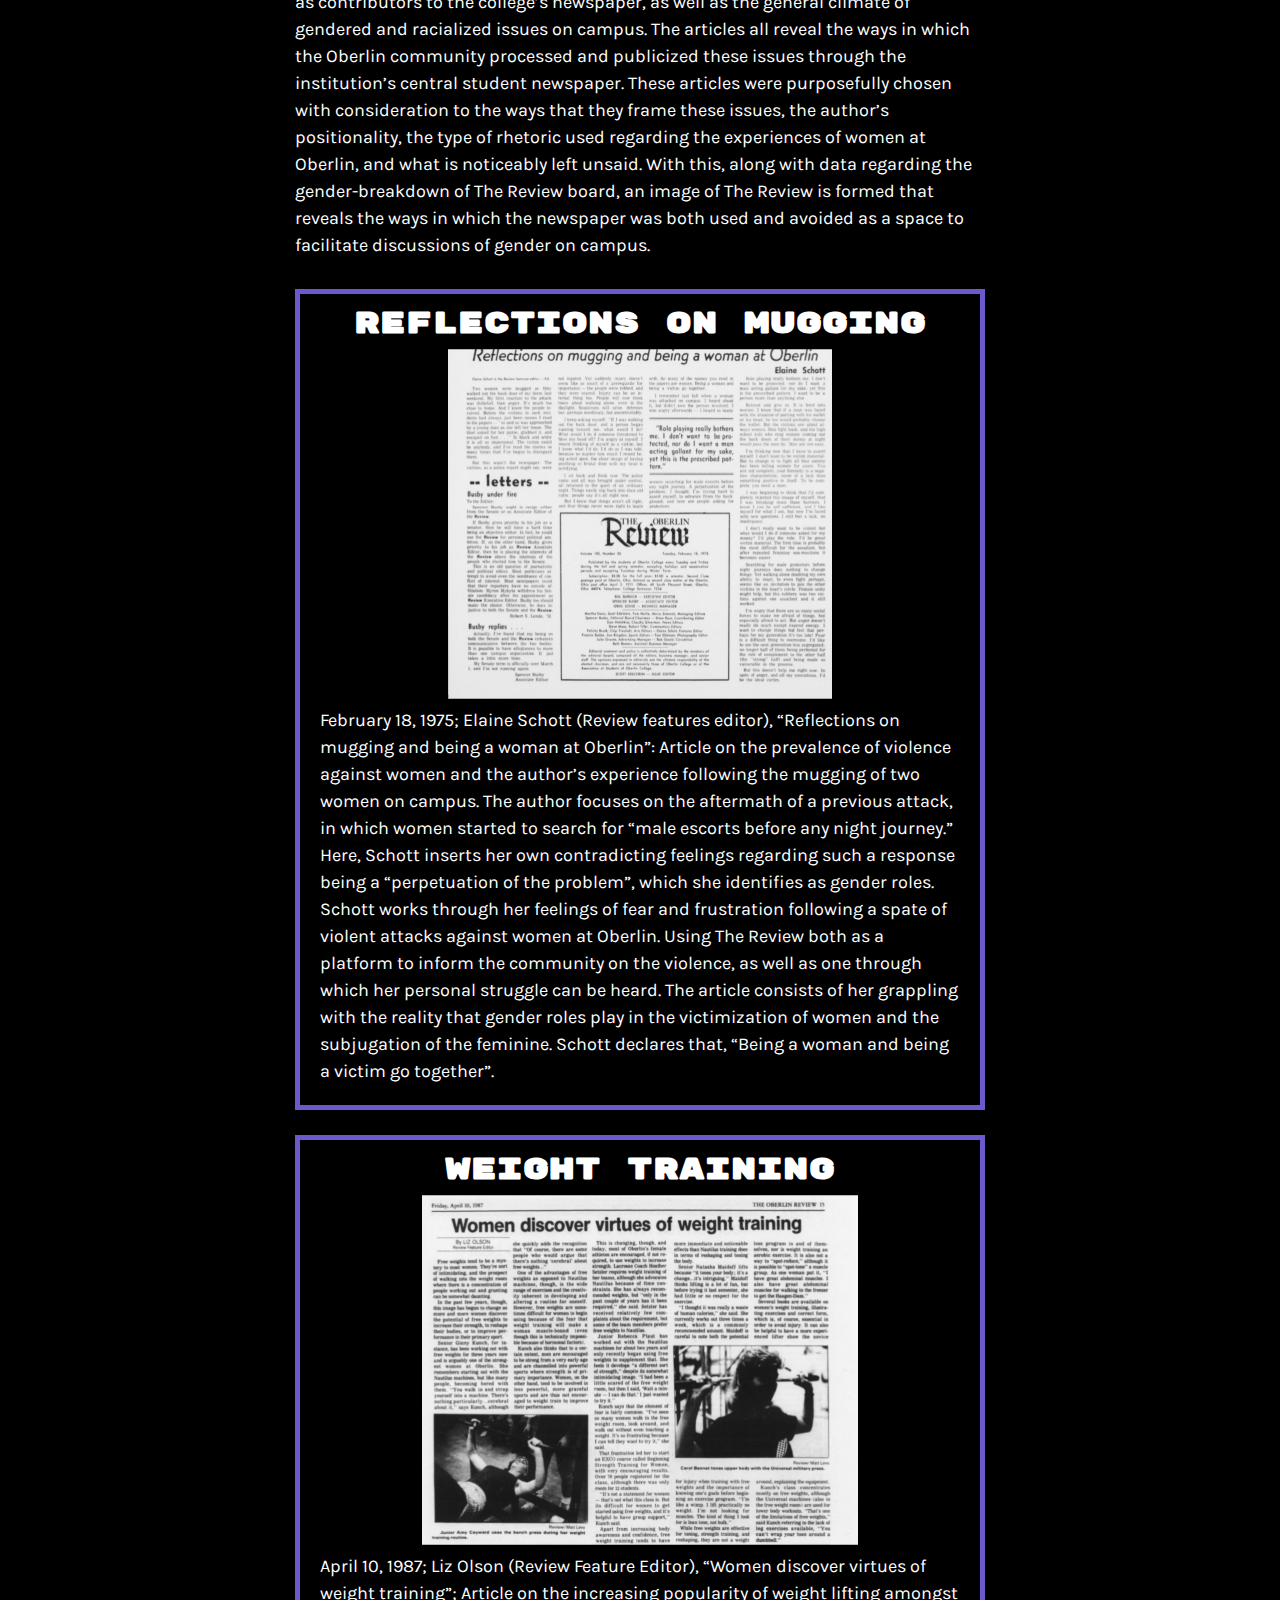
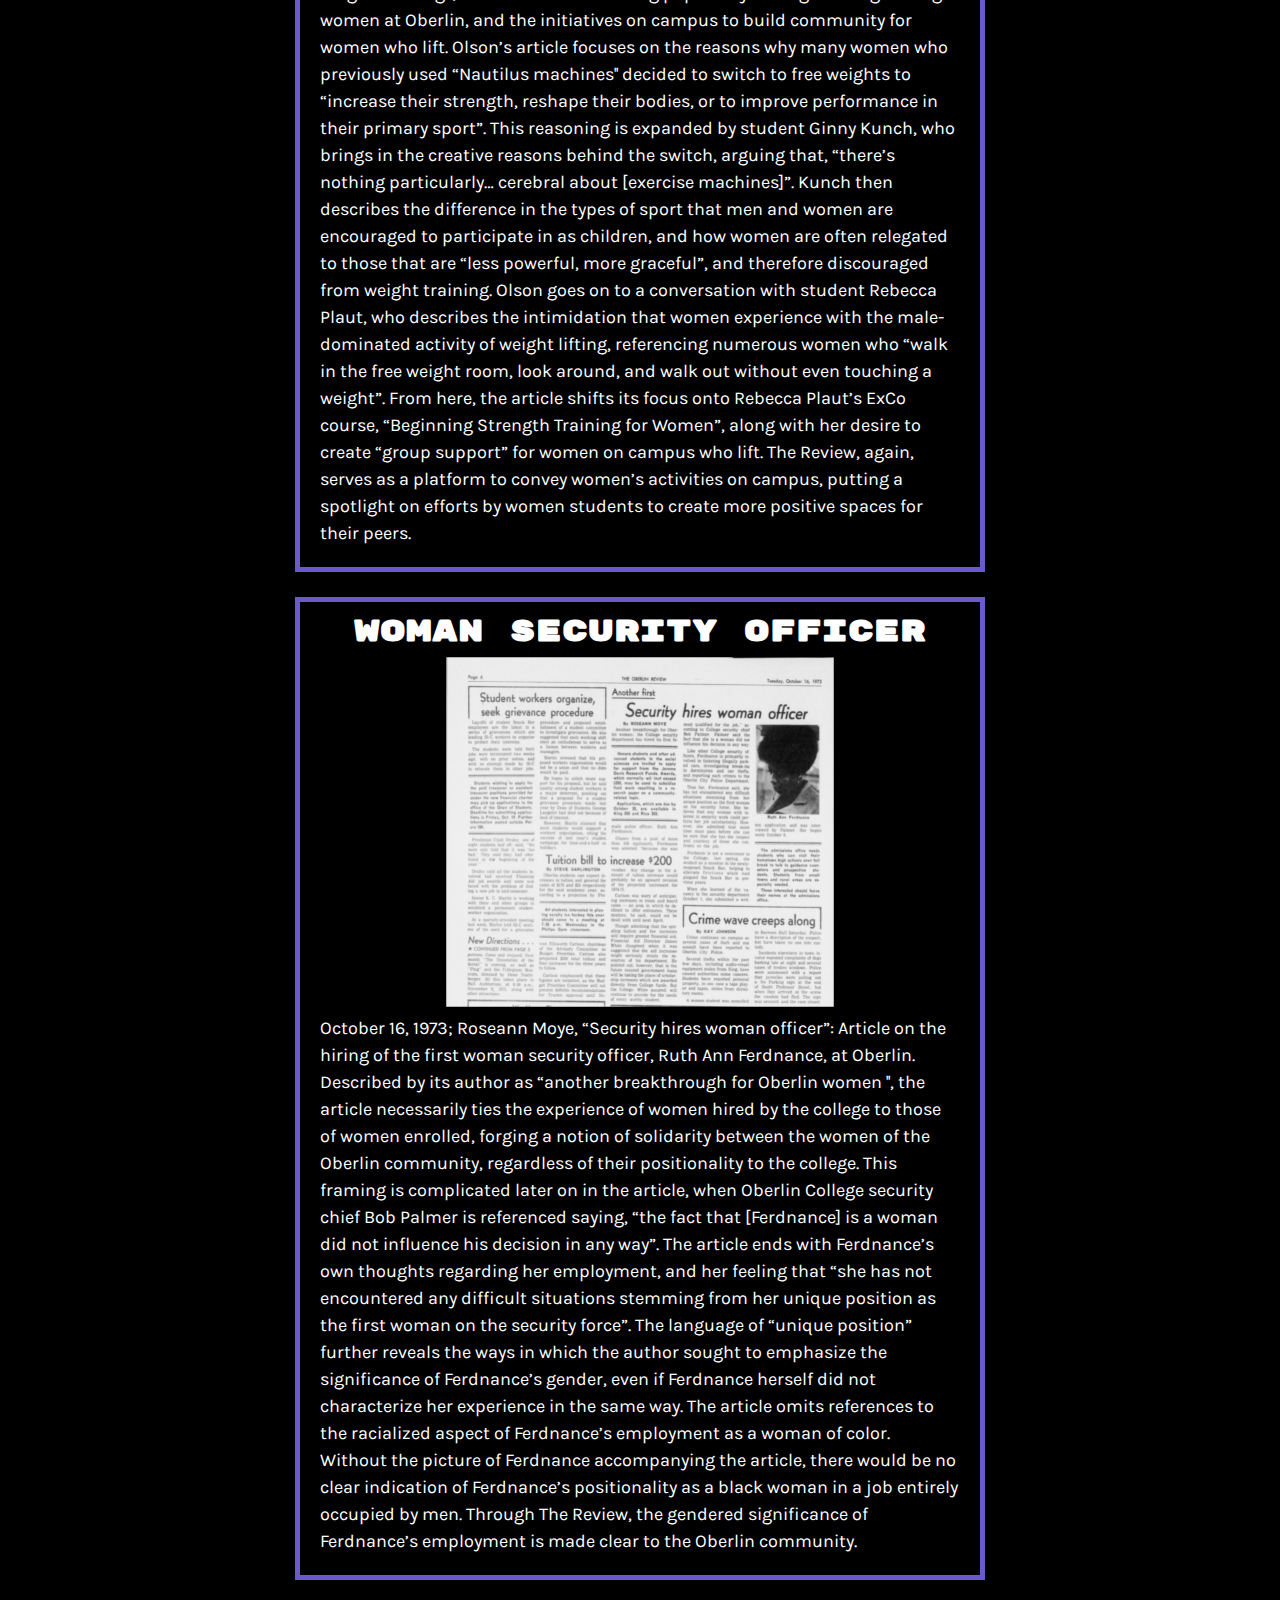
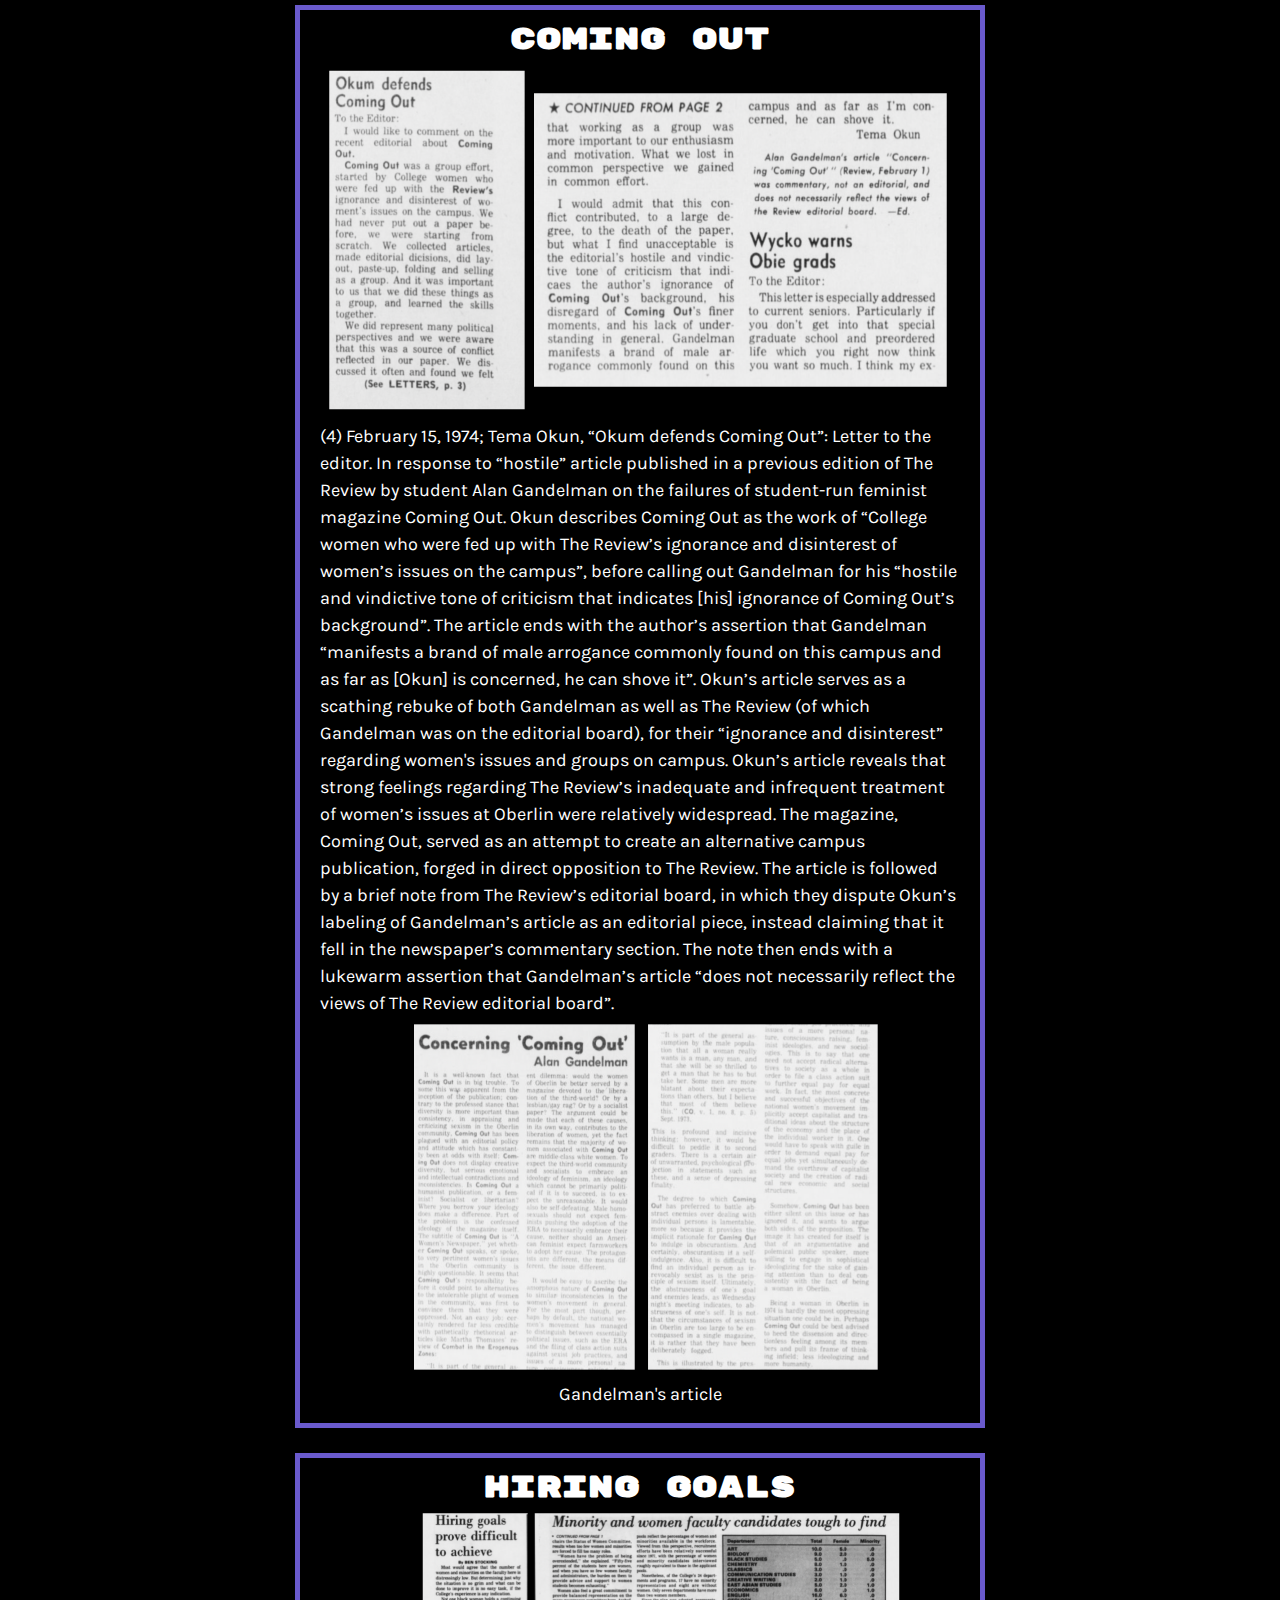
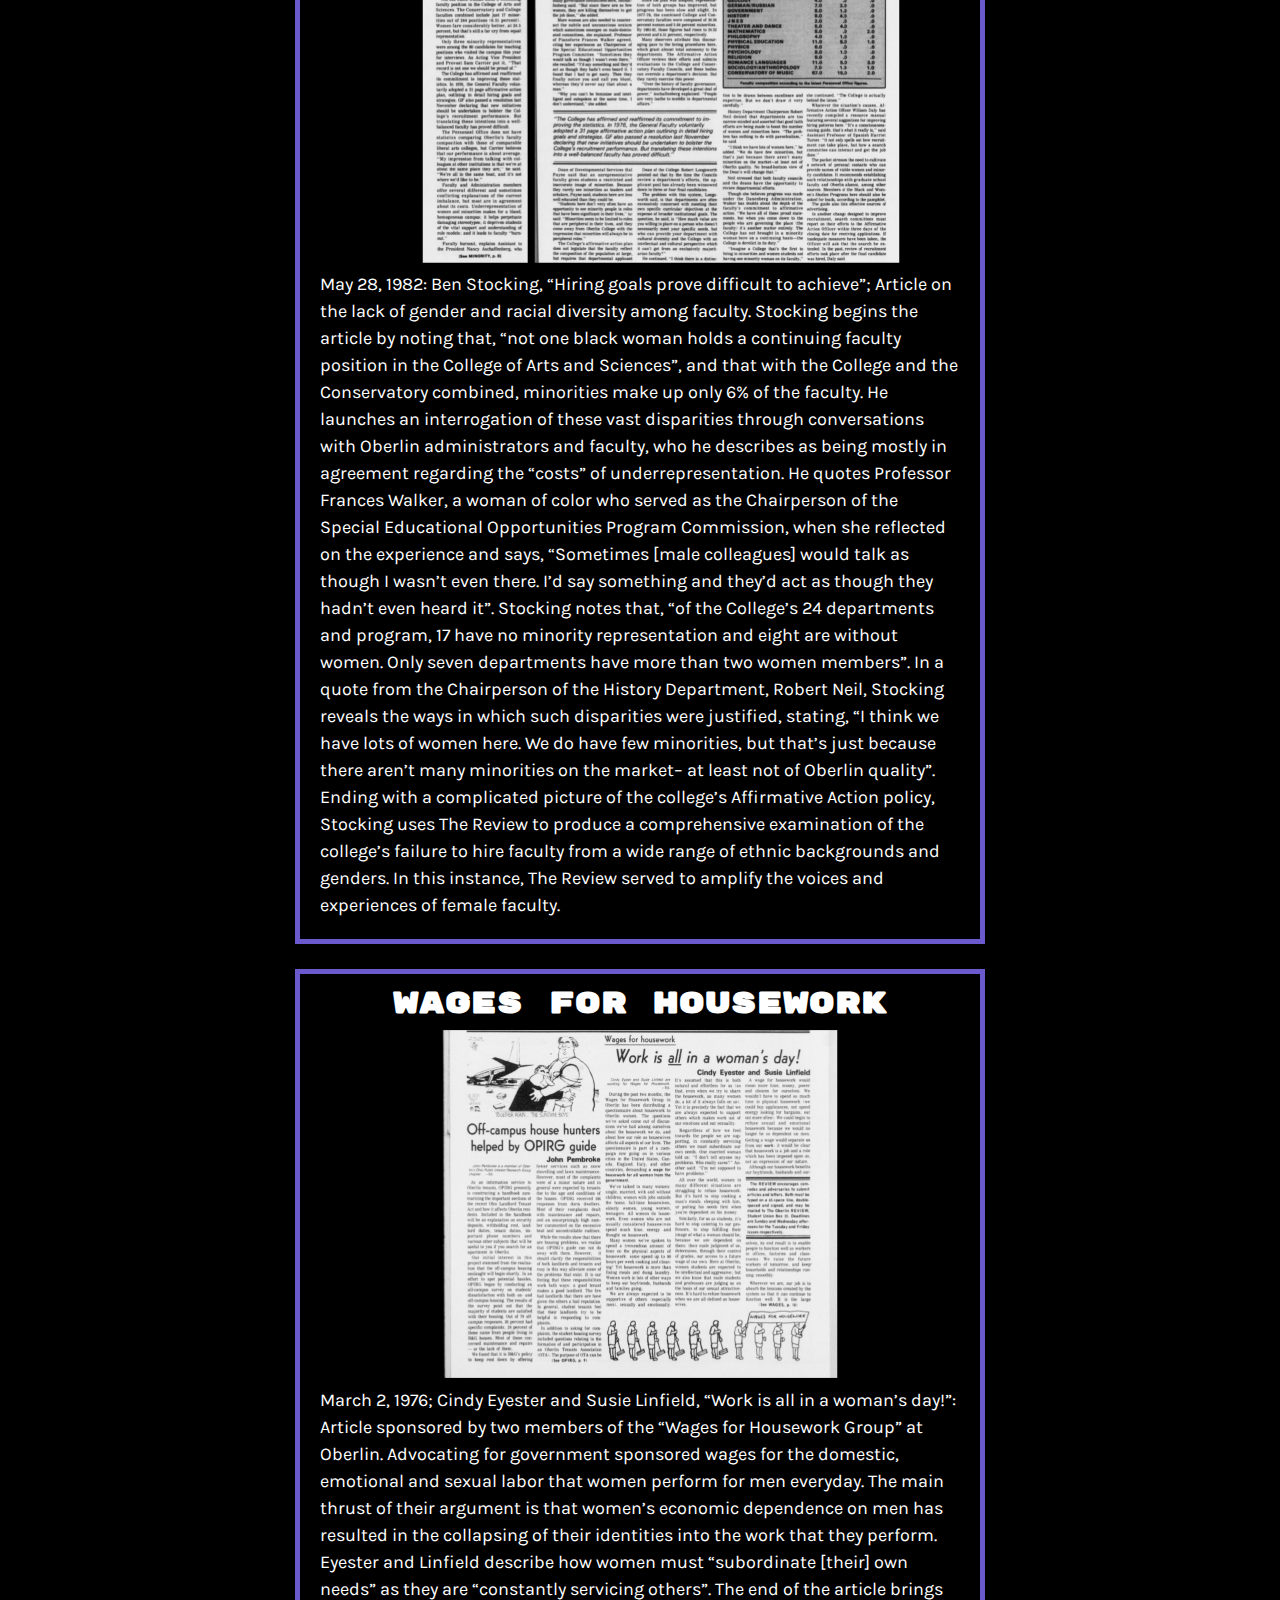
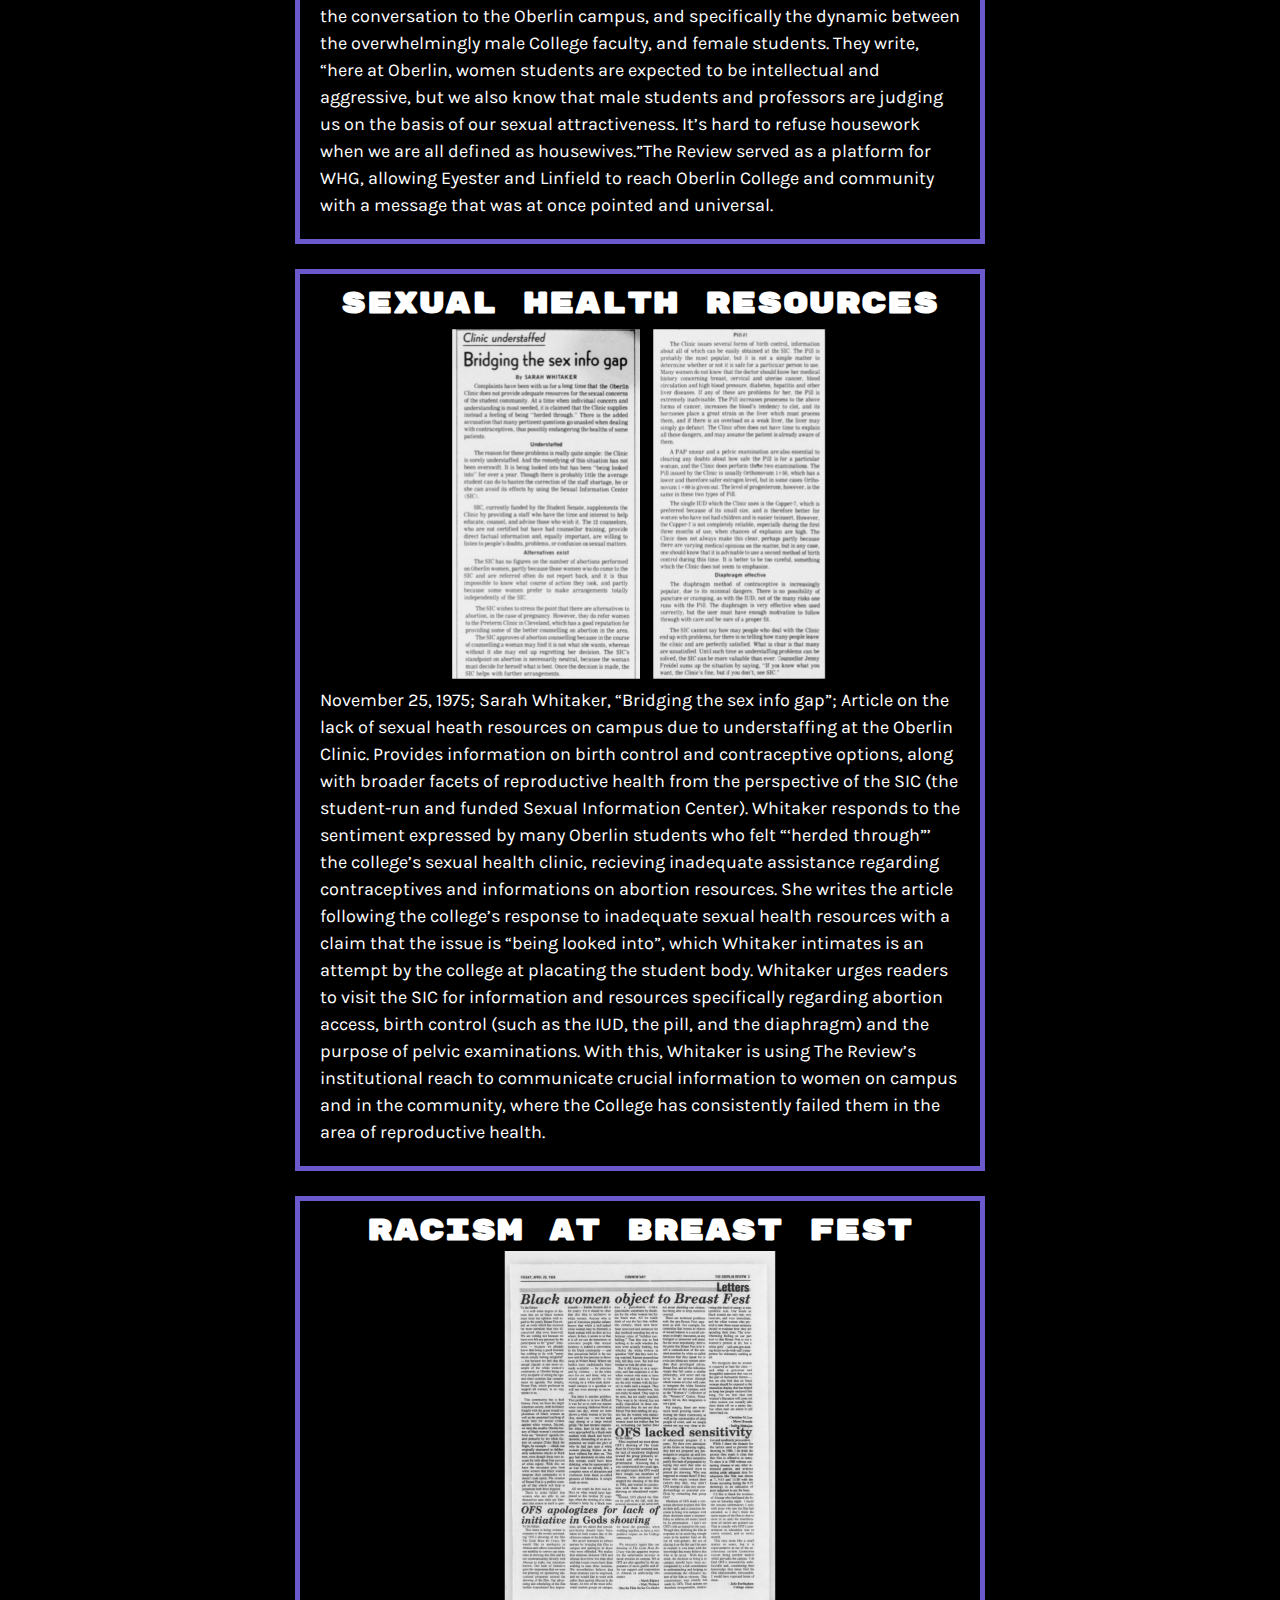
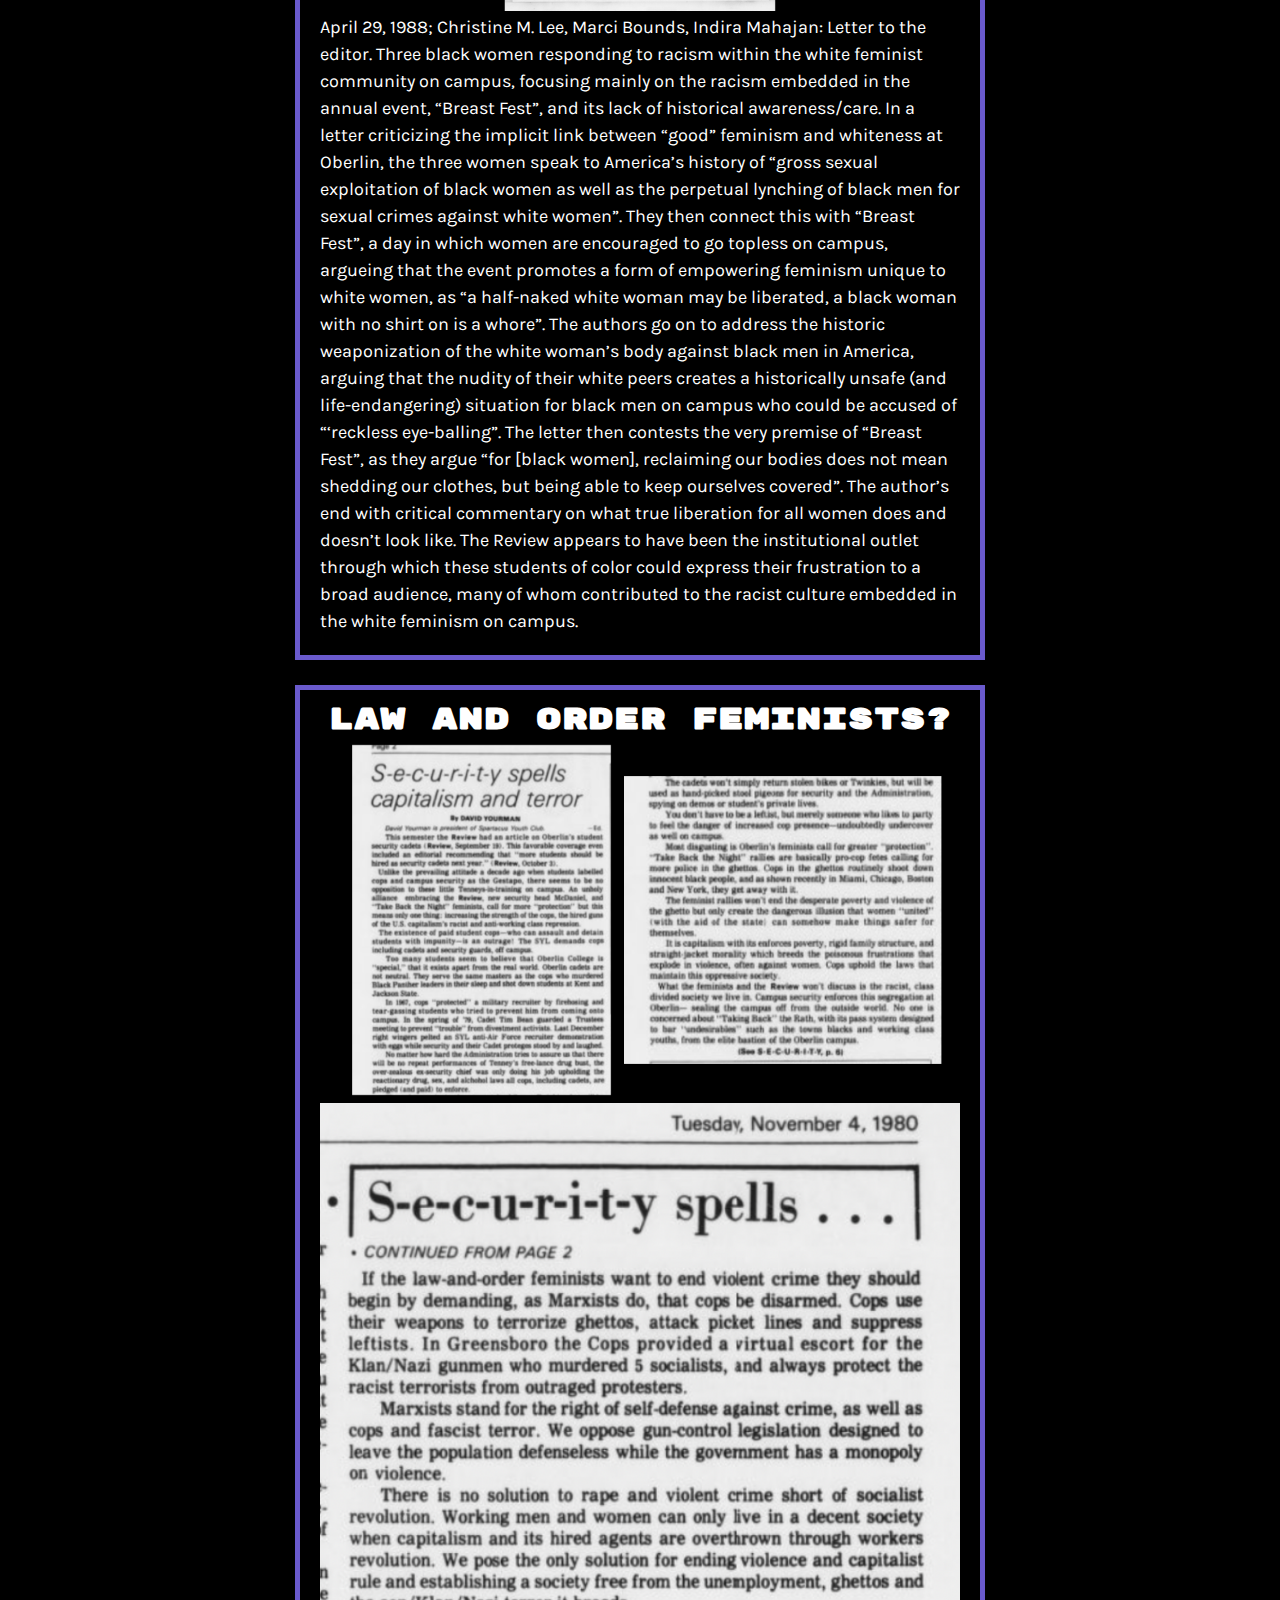
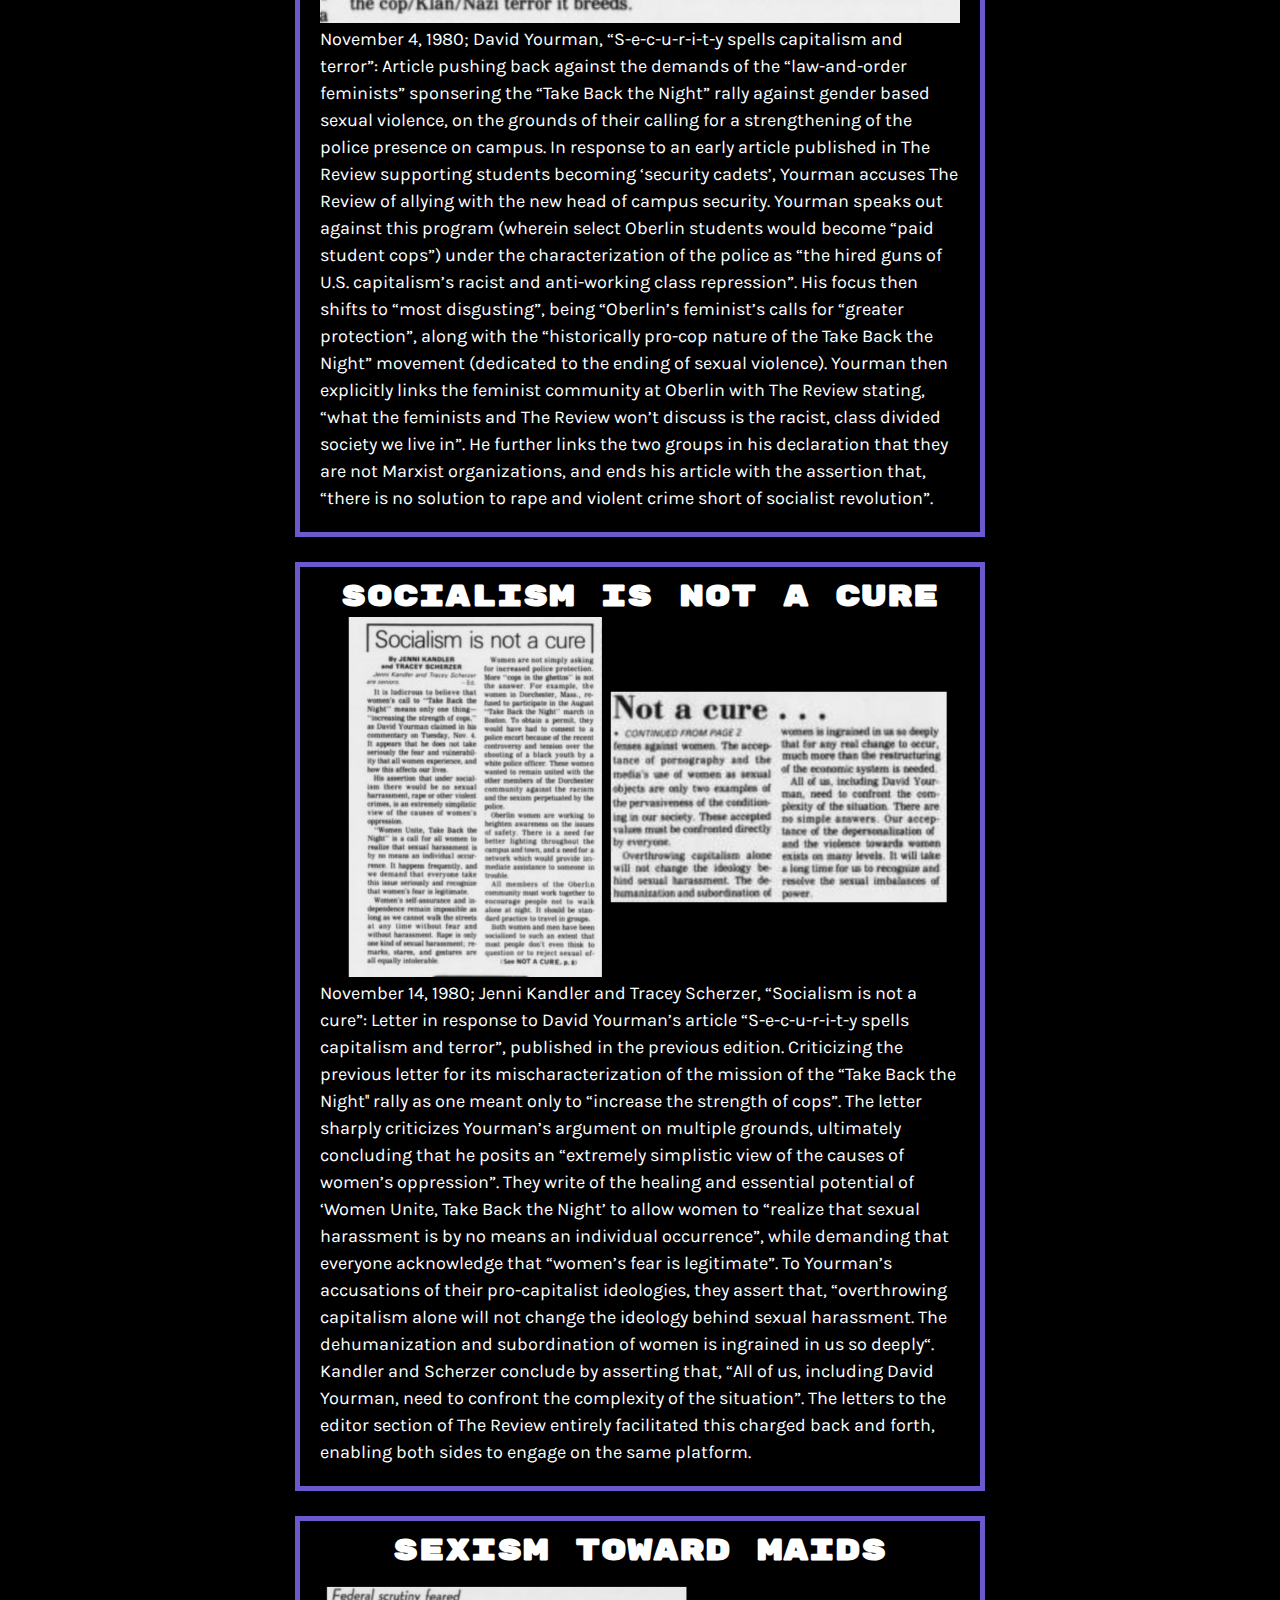
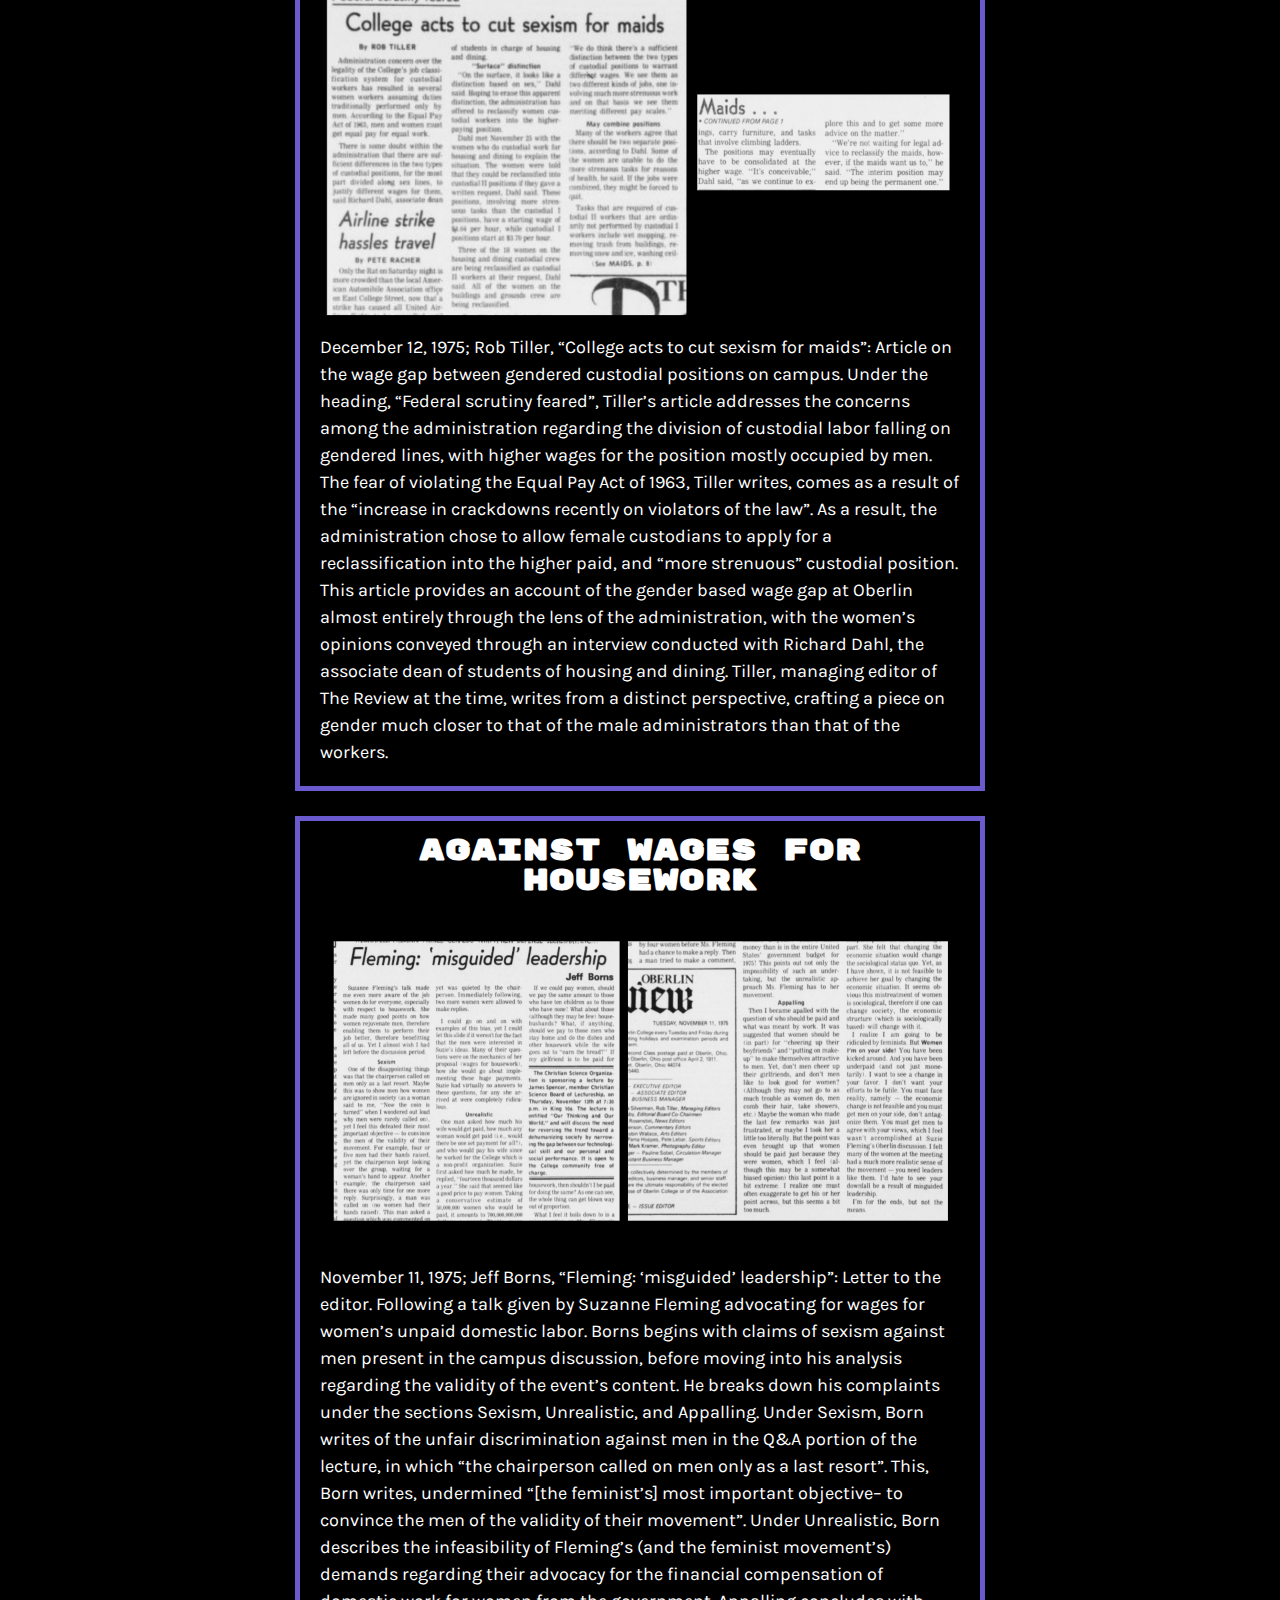
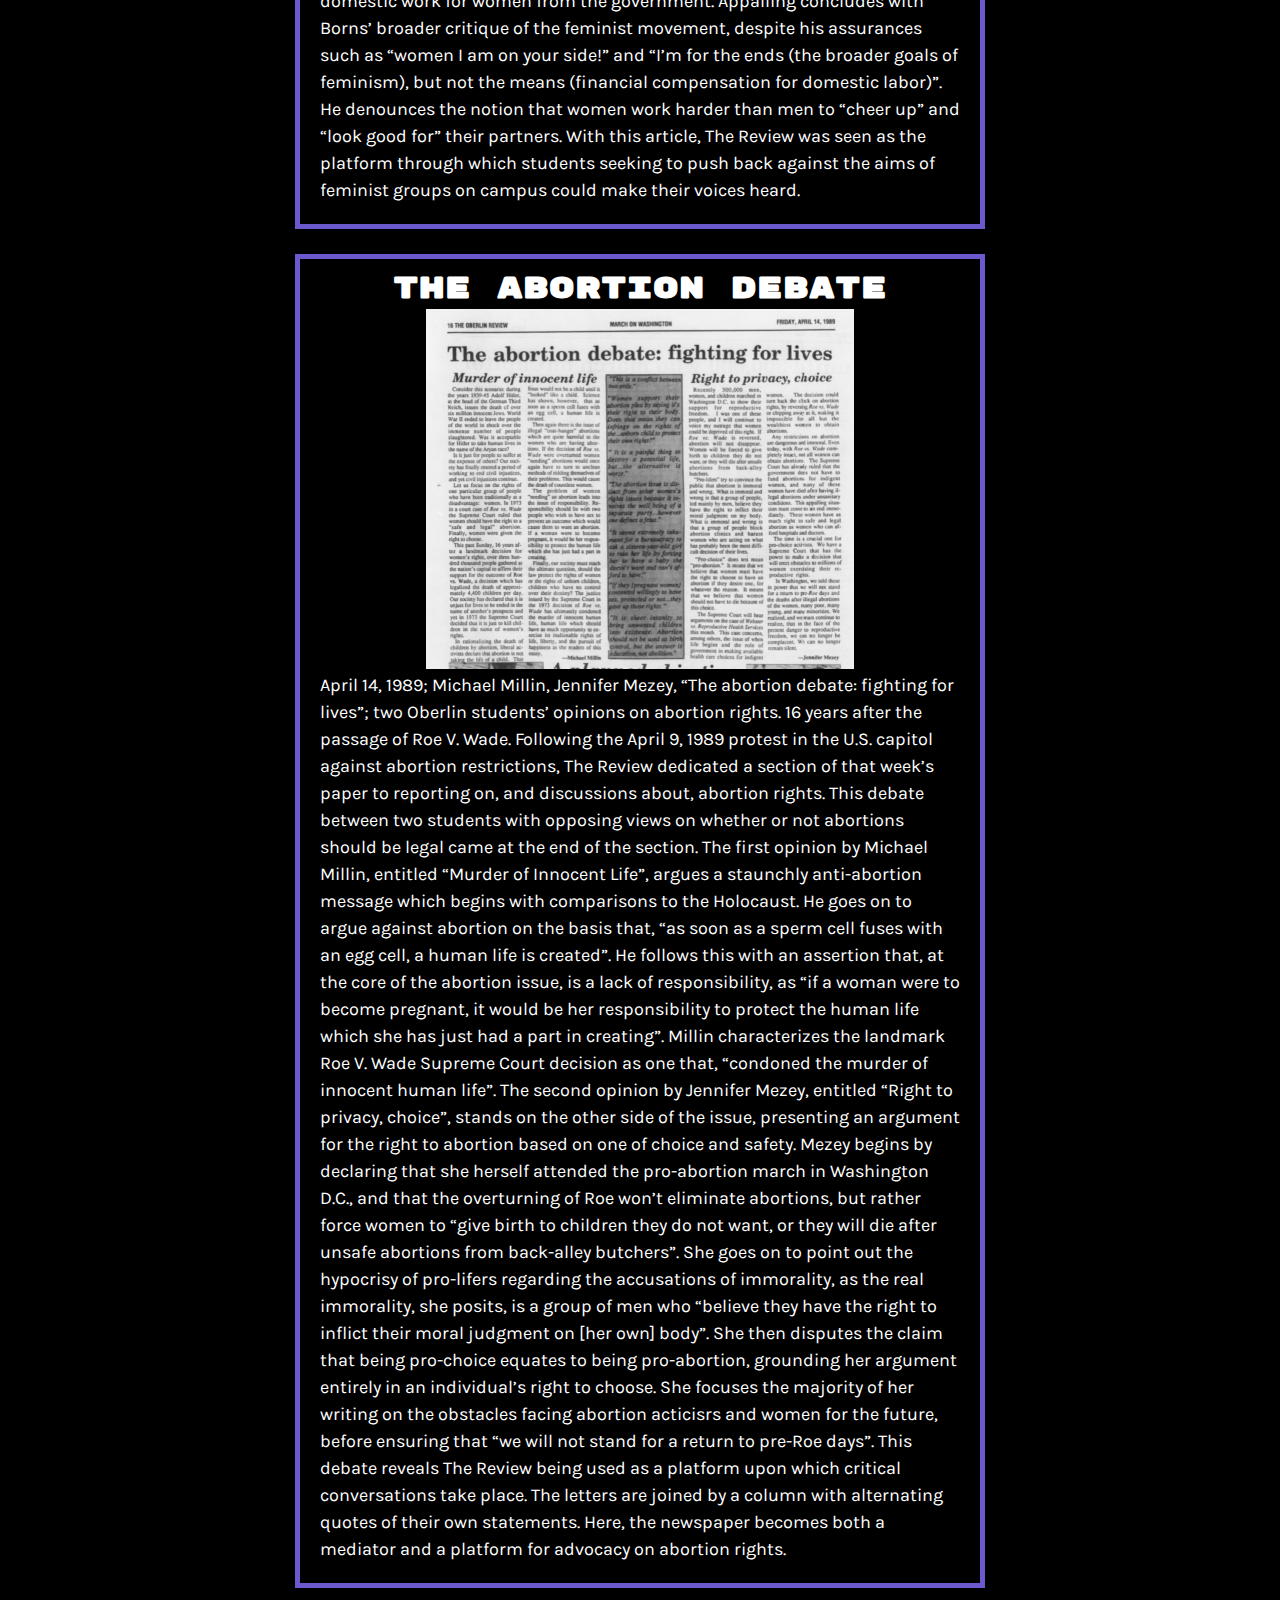
<file: review.html>
<!DOCTYPE html>
<html lang="en">

<head>
	<meta charset = "UTF-8">
	<meta name="viewport" content="width=device-width" />
	<title>OC Feminist Media</title>
	<link rel="icon" href="images/favicon.png">
	<meta name="viewport" content="width=device-width" />

	<!-- CSS -->
	<link rel="stylesheet" href="css/default.css">
	<link rel="stylesheet" href="css/style.css">

	<!-- FONTS -->
	<!-- Rubik Mono One (thicc), Karla 400, 600 -->
	<link rel="preconnect" href="https://fonts.googleapis.com">
	<link rel="preconnect" href="https://fonts.gstatic.com" crossorigin>
	<link href="https://fonts.googleapis.com/css2?family=Karla:ital,wght@0,400;1,600&family=Rubik+Mono+One&display=swap" rel="stylesheet"> 
	</head>

<body>

	<nav>
		<h1>Oberlin Feminist Media Histories</h1>
		<a href="index.html">Home</a>
		<a href="coed.html">Life Magazine: Co-Ed Dorms</a>
		<a href="comingout.html">Coming Out</a>
		<a href="oralhist.html">WOBC: Oral History</a>
		<a href="programguides.html">WOBC: Program Guides</a>
		<a href="review.html">The Oberlin Review</a>
		<a href="womenscenter.html">The Women's Center</a>
	</nav>

	<h2>The Oberlin Review</h2>

	<article>
		<h3>An Imperfect, Inescapable Mediator of Gendered Discourses at Oberlin</h3>

		<p>The Oberlin Review has been a staple of both Oberlin College and the town of Oberlin at large since its initial publication in 1874. As one of the U.S.’s oldest college newspapers, The Review carries with it an institutional weight and relevance to this day. The Review has long maintained its place within the Oberlin community through the employment of Oberlin students to create and circulate weekly publications. Despite the transient nature of the college’s student body, The Review has endured for close to 150 years, necessarily maintaining a significant degree of operational continuity over time. Throughout its existence, The Review has covered issues spanning from the international to the hyper-local, all grounded within the realities of the Oberlin community. From 1970 through 1989, The Review published roughly 600 editions, each comprised of multiple sections covering topics ranging from sports to international politics to campus life. The publication provides a unique window into life at Oberlin during this time period, as a newspaper created by students and legitimated by ongoing readership from the broader Oberlin community. Considering its established presence, how did The Review function as a space for gender-based concerns– specifically relating to women? Paying particular attention to articles from this time period written on gender related issues, including those affecting students, faculty and custodial workers, a clearer picture of The Review as both an exclusionary and essential outlet for women on campus can be gleaned. </p>

		<p>The Review is revealed to be a critical site for gendered discourses on campus, acting both as a platform through which women’s voices and concerns could be amplified, and one in which they were silenced. As a space where gendered discussions were sometimes mediated, The Review allowed women to speak on behalf of their experiences and beliefs, while also giving a voice to the push back that their expressions incurred. Students utilized the letters to the editor section to air their grievances regarding the hostile climate on campus towards women, often directly responding to the perceived sexism from articles published in previous editions of the publication. In this way, the newspaper was used as a crucial space for women to express their own personal struggles, definitively and explicitly marked by their gender, to a broader audience. Further, The Review was both relied on and resisted as an entrenched Oberlin institution. Students used its institutional reach to provide vital information on reproductive health and other areas wherein the college fell short, along with promoting feminist organizations both on campus and internationally. Conversely, many felt as though this institutional power ignored and therefore obscured women’s issues, necessitating the creation of campus alternatives. The Review also featured stories on the experiences of women employed by the college– although sometimes failing to center the voices of the women themselves. In these instances, the publication both spotlighted the gendered experience of these individuals, while reinforcing the devaluation of their existences. </p>
		
		<p>Below are selected articles that provide a sense of both the role that women played as contributors to the college’s newspaper, as well as the general climate of gendered and racialized issues on campus. The articles all reveal the ways in which the Oberlin community processed and publicized these issues through the institution’s central student newspaper. These articles were purposefully chosen with consideration to the ways that they frame these issues, the author’s positionality, the type of rhetoric used regarding the experiences of women at Oberlin, and what is noticeably left unsaid. With this, along with data regarding the gender-breakdown of The Review board, an image of The Review is formed that reveals the ways in which the newspaper was both used and avoided as a space to facilitate discussions of gender on campus.</p>
	</article>

	<div class = "image">
		<h3 class = "pictitle">Reflections on mugging</h3>
		<img src = "images/review1.png">
		<p>February 18, 1975; Elaine Schott (Review features editor), “Reflections on mugging and being a woman at Oberlin”: Article on the prevalence of violence against women and the author’s experience following the mugging of two women on campus. The author focuses on the aftermath of a previous attack, in which women started to search for “male escorts before any night journey.” Here, Schott inserts her own contradicting feelings regarding such a response being a “perpetuation of the problem”, which she identifies as gender roles. Schott works through her feelings of fear and frustration following a spate of violent attacks against women at Oberlin. Using The Review both as a platform to inform the community on the violence, as well as one through which her personal struggle can be heard. The article consists of her grappling with the reality that gender roles play in the victimization of women and the subjugation of the feminine. Schott declares that, “Being a woman and being a victim go together”.</p>
	</div>

	<div class = "image">
		<h3 class = "pictitle">Weight training</h3>
		<img src = "images/review2.png">
		<p>April 10, 1987; Liz Olson (Review Feature Editor), “Women discover virtues of weight training”; Article on the increasing popularity of weight lifting amongst women at Oberlin, and the initiatives on campus to build community for women who lift. Olson’s article focuses on the reasons why many women who previously used “Nautilus machines'' decided to switch to free weights to “increase their strength, reshape their bodies, or to improve performance in their primary sport”. This reasoning is expanded by student Ginny Kunch, who brings in the creative reasons behind the switch, arguing that, “there’s nothing particularly… cerebral about [exercise machines]”. Kunch then describes the difference in the types of sport that men and women are encouraged to participate in as children, and how women are often relegated to those that are “less powerful, more graceful”, and therefore discouraged from weight training. Olson goes on to a conversation with student Rebecca Plaut, who describes the intimidation that women experience with the male-dominated activity of weight lifting, referencing numerous women who “walk in the free weight room, look around, and walk out without even touching a weight”. From here, the article shifts its focus onto Rebecca Plaut’s ExCo course, “Beginning Strength Training for Women”, along with her desire to create “group support” for women on campus who lift. The Review, again, serves as a platform to convey women’s activities on campus, putting a spotlight on efforts by women students to create more positive spaces for their peers.</p>
	</div>

	<div class = "image">
		<h3 class = "pictitle">Woman security officer</h3>
		<img src = "images/review3.png">
		<p>October 16, 1973; Roseann Moye, “Security hires woman officer”: Article on the hiring of the first woman security officer, Ruth Ann Ferdnance, at Oberlin. Described by its author as “another breakthrough for Oberlin women '', the article necessarily ties the experience of women hired by the college to those of women enrolled, forging a notion of solidarity between the women of the Oberlin community, regardless of their positionality to the college. This framing is complicated later on in the article, when Oberlin College security chief Bob Palmer is referenced saying, “the fact that [Ferdnance] is a woman did not influence his decision in any way”. The article ends with Ferdnance’s own thoughts regarding her employment, and her feeling that “she has not encountered any difficult situations stemming from her unique position as the first woman on the security force”. The language of “unique position” further reveals the ways in which the author sought to emphasize the significance of Ferdnance’s gender, even if Ferdnance herself did not characterize her experience in the same way. The article omits references to the racialized aspect of Ferdnance’s employment as a woman of color. Without the picture of Ferdnance accompanying the article, there would be no clear indication of Ferdnance’s positionality as a black woman in a job entirely occupied by men. Through The Review, the gendered significance of Ferdnance’s employment is made clear to the Oberlin community.</p>
	</div>

	<div class = "image">
		<h3 class = "pictitle">Coming Out</h3>
		<img src = "images/review4.png">
		<p>(4) February 15, 1974; Tema Okun, “Okum defends Coming Out”: Letter to the editor. In response to “hostile” article published in a previous edition of The Review by student Alan Gandelman on the failures of student-run feminist magazine Coming Out. Okun describes Coming Out as the work of “College women who were fed up with The Review’s ignorance and disinterest of women’s issues on the campus”, before calling out Gandelman for his “hostile and vindictive tone of criticism that indicates [his] ignorance of Coming Out’s background”. The article ends with the author’s assertion that Gandelman “manifests a brand of male arrogance commonly found on this campus and as far as [Okun] is concerned, he can shove it”. Okun’s article serves as a scathing rebuke of both Gandelman as well as The Review (of which Gandelman was on the editorial board), for their “ignorance and disinterest” regarding women's issues and groups on campus. Okun’s article reveals that strong feelings regarding The Review’s inadequate and infrequent treatment of women’s issues at Oberlin were relatively widespread. The magazine, Coming Out, served as an attempt to create an alternative campus publication, forged in direct opposition to The Review. The article is followed by a brief note from The Review’s editorial board, in which they dispute Okun’s labeling of Gandelman’s article as an editorial piece, instead claiming that it fell in the newspaper’s commentary section. The note then ends with a lukewarm assertion that Gandelman’s article “does not necessarily reflect the views of The Review editorial board”.</p>
		<img src = "images/review5.png">
		<div class = "caption">Gandelman's article</div>
	</div>

	<div class = "image">
		<h3 class = "pictitle">Hiring goals</h3>
		<img src = "images/review6.png">
		<p>May 28, 1982: Ben Stocking, “Hiring goals prove difficult to achieve”; Article on the lack of gender and racial diversity among faculty. Stocking begins the article by noting that, “not one black woman holds a continuing faculty position in the College of Arts and Sciences”, and that with the College and the Conservatory combined, minorities make up only 6% of the faculty. He launches an interrogation of these vast disparities through conversations with Oberlin administrators and faculty, who he describes as being mostly in agreement regarding the “costs” of underrepresentation. He quotes Professor Frances Walker, a woman of color who served as the Chairperson of the Special Educational Opportunities Program Commission, when she reflected on the experience and says, “Sometimes [male colleagues] would talk as though I wasn’t even there. I’d say something and they’d act as though they hadn’t even heard it”. Stocking notes that, “of the College’s 24 departments and program, 17 have no minority representation and eight are without women. Only seven departments have more than two women members”. In a quote from the Chairperson of the History Department, Robert Neil, Stocking reveals the ways in which such disparities were justified, stating, “I think we have lots of women here. We do have few minorities, but that’s just because there aren’t many minorities on the market– at least not of Oberlin quality”. Ending with a complicated picture of the college’s Affirmative Action policy, Stocking uses The Review to produce a comprehensive examination of the college’s failure to hire faculty from a wide range of ethnic backgrounds and genders. In this instance, The Review served to amplify the voices and experiences of female faculty.</p>
	</div>

	<div class = "image">
		<h3 class = "pictitle">Wages for housework</h3>
		<img src = "images/review7.png">
		<p>March 2, 1976; Cindy Eyester and Susie Linfield, “Work is all in a woman’s day!”: Article sponsored by two members of the “Wages for Housework Group” at Oberlin. Advocating for government sponsored wages for the domestic, emotional and sexual labor that women perform for men everyday. The main thrust of their argument is that women’s economic dependence on men has resulted in the collapsing of their identities into the work that they perform. Eyester and Linfield describe how women must “subordinate [their] own needs” as they are “constantly servicing others”. The end of the article brings the conversation to the Oberlin campus, and specifically the dynamic between the overwhelmingly male College faculty, and female students. They write, “here at Oberlin, women students are expected to be intellectual and aggressive, but we also know that male students and professors are judging us on the basis of our sexual attractiveness. It’s hard to refuse housework when we are all defined as housewives.”The Review served as a platform for WHG, allowing Eyester and Linfield to reach Oberlin College and community with a message that was at once pointed and universal.</p>
	</div>

	<div class = "image">
		<h3 class = "pictitle">Sexual health resources</h3>
		<img src = "images/review8.png">
		<p> November 25, 1975; Sarah Whitaker, “Bridging the sex info gap”; Article on the lack of sexual heath resources on campus due to understaffing at the Oberlin Clinic. Provides information on birth control and contraceptive options, along with broader facets of reproductive health from the perspective of the SIC (the student-run and funded Sexual Information Center). Whitaker responds to the sentiment expressed by many Oberlin students who felt “‘herded through”’ the college’s sexual health clinic, recieving inadequate assistance regarding contraceptives and informations on abortion resources. She writes the article following the college’s response to inadequate sexual health resources with a claim that the issue is “being looked into”, which Whitaker intimates is an attempt by the college at placating the student body. Whitaker urges readers to visit the SIC for information and resources specifically regarding abortion access, birth control (such as the IUD, the pill, and the diaphragm) and the purpose of pelvic examinations. With this, Whitaker is using The Review’s institutional reach to communicate crucial information to women on campus and in the community, where the College has consistently failed them in the area of reproductive health. </p>
	</div>

	<div class = "image">
		<h3 class = "pictitle">Racism at Breast Fest</h3>
		<img src = "images/review9.png">
		<p> April 29, 1988; Christine M. Lee, Marci Bounds, Indira Mahajan: Letter to the editor. Three black women responding to racism within the white feminist community on campus, focusing mainly on the racism embedded in the annual event, “Breast Fest”, and its lack of historical awareness/care. In a letter criticizing the implicit link between “good” feminism and whiteness at Oberlin, the three women speak to America’s history of “gross sexual exploitation of black women as well as the perpetual lynching of black men for sexual crimes against white women”. They then connect this with “Breast Fest”, a day in which women are encouraged to go topless on campus, argueing that the event promotes a form of empowering feminism unique to white women, as “a half-naked white woman may be liberated, a black woman with no shirt on is a whore”. The authors go on to address the historic weaponization of the white woman’s body against black men in America, arguing that the nudity of their white peers creates a historically unsafe (and life-endangering) situation for black men on campus who could be accused of “‘reckless eye-balling”. The letter then contests the very premise of “Breast Fest”, as they argue “for [black women], reclaiming our bodies does not mean shedding our clothes, but being able to keep ourselves covered”. The author’s end with critical commentary on what true liberation for all women does and doesn’t look like. The Review appears to have been the institutional outlet through which these students of color could express their frustration to a broad audience, many of whom contributed to the racist culture embedded in the white feminism on campus.</p>
	</div>

	<div class = "image">
		<h3 class = "pictitle">Law and order feminists?</h3>
		<img src = "images/review10a.png">
		<img src = "images/review10b.png">
		<p>November 4, 1980; David Yourman, “S-e-c-u-r-i-t-y spells capitalism and terror”: Article pushing back against the demands of the “law-and-order feminists” sponsering the “Take Back the Night” rally against gender based sexual violence, on the grounds of their calling for a strengthening of the police presence on campus. In response to an early article published in The Review supporting students becoming ‘security cadets’, Yourman accuses The Review of allying with the new head of campus security. Yourman speaks out against this program (wherein select Oberlin students would become “paid student cops”) under the characterization of the police as “the hired guns of U.S. capitalism’s racist and anti-working class repression”. His focus then shifts to “most disgusting”, being “Oberlin’s feminist’s calls for “greater protection”, along with the “historically pro-cop nature of the Take Back the Night” movement (dedicated to the ending of sexual violence). Yourman then explicitly links the feminist community at Oberlin with The Review stating, “what the feminists and The Review won’t discuss is the racist, class divided society we live in”. He further links the two groups in his declaration that they are not Marxist organizations, and ends his article with the assertion that, “there is no solution to rape and violent crime short of socialist revolution”.</p>
	</div>

	<div class = "image">
		<h3 class = "pictitle">Socialism is not a cure</h3>
		<img src = "images/review11.png">
		<p>November 14, 1980; Jenni Kandler and Tracey Scherzer, “Socialism is not a cure”: Letter in response to David Yourman’s article “S-e-c-u-r-i-t-y spells capitalism and terror”, published in the previous edition. Criticizing the previous letter for its mischaracterization of the mission of the “Take Back the Night'' rally as one meant only to “increase the strength of cops”. The letter sharply criticizes Yourman’s argument on multiple grounds, ultimately concluding that he posits an “extremely simplistic view of the causes of women’s oppression”. They write of the healing and essential potential of ‘Women Unite, Take Back the Night’ to allow women to “realize that sexual harassment is by no means an individual occurrence”, while demanding that everyone acknowledge that “women’s fear is legitimate”. To Yourman’s accusations of their pro-capitalist ideologies, they assert that, “overthrowing capitalism alone will not change the ideology behind sexual harassment. The dehumanization and subordination of women is ingrained in us so deeply“. Kandler and Scherzer conclude by asserting that, “All of us, including David Yourman, need to confront the complexity of the situation”. The letters to the editor section of The Review entirely facilitated this charged back and forth, enabling both sides to engage on the same platform.</p>
	</div>

	<div class = "image">
		<h3 class = "pictitle">Sexism toward maids</h3>
		<img src = "images/review12.png">
		<p>December 12, 1975; Rob Tiller, “College acts to cut sexism for maids”: Article on the wage gap between gendered custodial positions on campus. Under the heading, “Federal scrutiny feared”, Tiller’s article addresses the concerns among the administration regarding the division of custodial labor falling on gendered lines, with higher wages for the position mostly occupied by men. The fear of violating the Equal Pay Act of 1963, Tiller writes, comes as a result of the “increase in crackdowns recently on violators of the law”. As a result, the administration chose to allow female custodians to apply for a reclassification into the higher paid, and “more strenuous” custodial position. This article provides an account of the gender based wage gap at Oberlin almost entirely through the lens of the administration, with the women’s opinions conveyed through an interview conducted with Richard Dahl, the associate dean of students of housing and dining. Tiller, managing editor of The Review at the time, writes from a distinct perspective, crafting a piece on gender much closer to that of the male administrators than that of the workers.</p>
	</div>

	<div class = "image">
		<h3 class = "pictitle">Against wages for housework</h3>
		<img src = "images/review13.png">
		<p>November 11, 1975; Jeff Borns, “Fleming: ‘misguided’ leadership”: Letter to the editor. Following a talk given by Suzanne Fleming advocating for wages for women’s unpaid domestic labor. Borns begins with claims of sexism against men present in the campus discussion, before moving into his analysis regarding the validity of the event’s content. He breaks down his complaints under the sections Sexism, Unrealistic, and Appalling. Under Sexism, Born writes of the unfair discrimination against men in the Q&A portion of the lecture, in which “the chairperson called on men only as a last resort”. This, Born writes, undermined “[the feminist’s] most important objective– to convince the men of the validity of their movement”. Under Unrealistic, Born describes the infeasibility of Fleming’s (and the feminist movement’s) demands regarding their advocacy for the financial compensation of domestic work for women from the government. Appalling concludes with Borns’ broader critique of the feminist movement, despite his assurances such as “women I am on your side!” and “I’m for the ends (the broader goals of feminism), but not the means (financial compensation for domestic labor)”. He denounces the notion that women work harder than men to “cheer up” and “look good for” their partners. With this article, The Review was seen as the platform through which students seeking to push back against the aims of feminist groups on campus could make their voices heard.</p>
	</div>

	<div class = "image">
		<h3 class = "pictitle">The abortion debate</h3>
		<img src = "images/review14.png">
		<p>April 14, 1989; Michael Millin, Jennifer Mezey, “The abortion debate: fighting for lives”; two Oberlin students’ opinions on abortion rights. 16 years after the passage of Roe V. Wade. Following the April 9, 1989 protest in the U.S. capitol against abortion restrictions, The Review dedicated a section of that week’s paper to reporting on, and discussions about, abortion rights. This debate between two students with opposing views on whether or not abortions should be legal came at the end of the section. The first opinion by Michael Millin, entitled “Murder of Innocent Life”, argues a staunchly anti-abortion message which begins with comparisons to the Holocaust. He goes on to argue against abortion on the basis that, “as soon as a sperm cell fuses with an egg cell, a human life is created”. He follows this with an assertion that, at the core of the abortion issue, is a lack of responsibility, as “if a woman were to become pregnant, it would be her responsibility to protect the human life which she has just had a part in creating”. Millin characterizes the landmark Roe V. Wade Supreme Court decision as one that, “condoned the murder of innocent human life”. The second opinion by Jennifer Mezey, entitled “Right to privacy, choice”, stands on the other side of the issue, presenting an argument for the right to abortion based on one of choice and safety. Mezey begins by declaring that she herself attended the pro-abortion march in Washington D.C., and that the overturning of Roe won’t eliminate abortions, but rather force women to “give birth to children they do not want, or they will die after unsafe abortions from back-alley butchers”. She goes on to point out the hypocrisy of pro-lifers regarding the accusations of immorality, as the real immorality, she posits, is a group of men who “believe they have the right to inflict their moral judgment on [her own] body”. She then disputes the claim that being pro-choice equates to being pro-abortion, grounding her argument entirely in an individual’s right to choose. She focuses the majority of her writing on the obstacles facing abortion acticisrs and women for the future, before ensuring that “we will not stand for a return to pre-Roe days”. This debate reveals The Review being used as a platform upon which critical conversations take place. The letters are joined by a column with alternating quotes of their own statements. Here, the newspaper becomes both a mediator and a platform for advocacy on abortion rights.</p>
	</div>

	<footer>
		<p>Written 2022 by Julia Maskin</p>
	</footer>

</body>

</html>
</file>
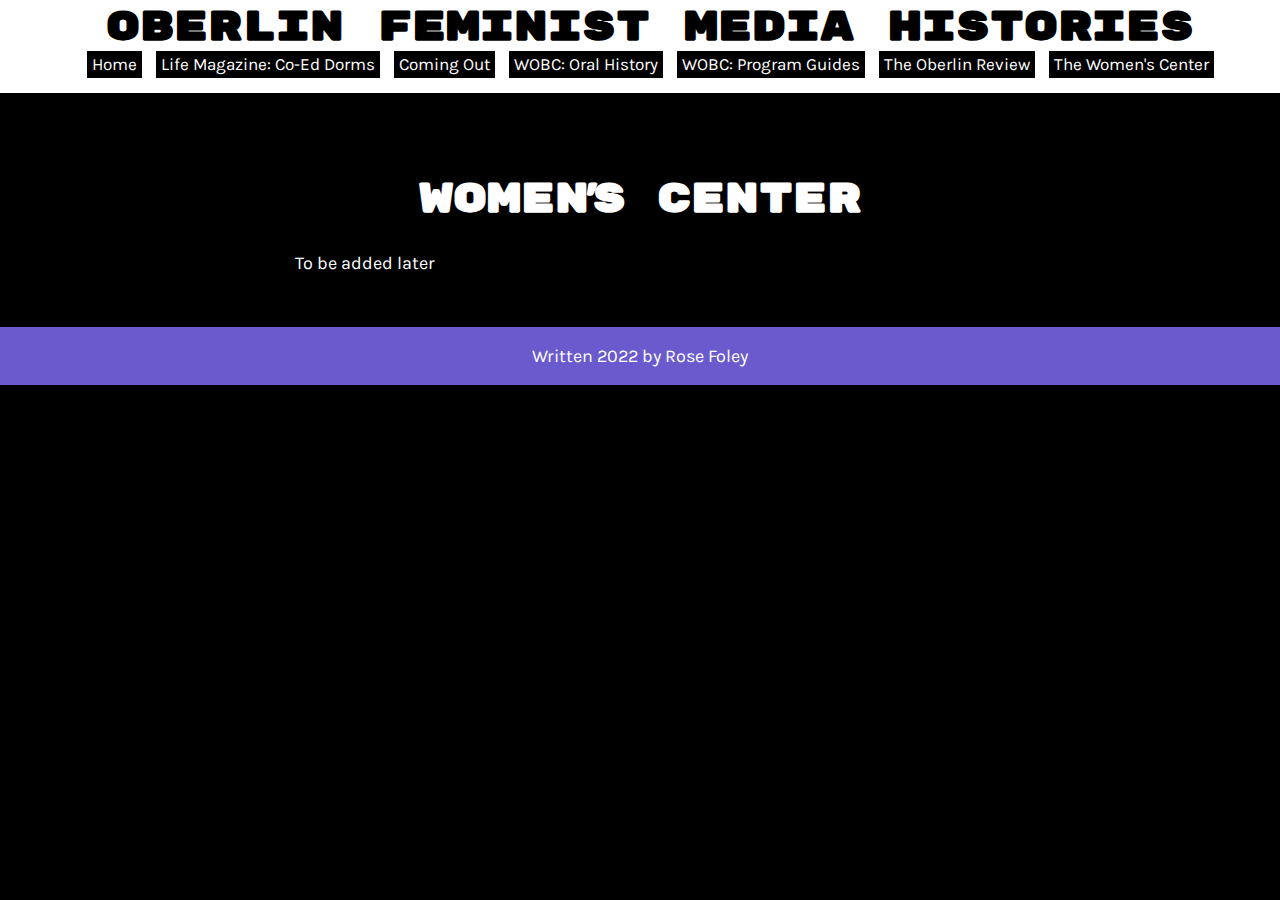
<file: womenscenter.html>
<!DOCTYPE html>
<html lang="en">

<head>
	<meta charset = "UTF-8">
	<meta name="viewport" content="width=device-width" />
	<title>OC Feminist Media</title>
	<link rel="icon" href="images/favicon.png">
	<meta name="viewport" content="width=device-width" />

	<!-- CSS -->
	<link rel="stylesheet" href="css/default.css">
	<link rel="stylesheet" href="css/style.css">

	<!-- FONTS -->
	<!-- Rubik Mono One (thicc), Karla 400, 600 -->
	<link rel="preconnect" href="https://fonts.googleapis.com">
	<link rel="preconnect" href="https://fonts.gstatic.com" crossorigin>
	<link href="https://fonts.googleapis.com/css2?family=Karla:ital,wght@0,400;1,600&family=Rubik+Mono+One&display=swap" rel="stylesheet"> 
	</head>

<body>

	<nav>
		<h1>Oberlin Feminist Media Histories</h1>
		<a href="index.html">Home</a>
		<a href="coed.html">Life Magazine: Co-Ed Dorms</a>
		<a href="comingout.html">Coming Out</a>
		<a href="oralhist.html">WOBC: Oral History</a>
		<a href="programguides.html">WOBC: Program Guides</a>
		<a href="review.html">The Oberlin Review</a>
		<a href="womenscenter.html">The Women's Center</a>
	</nav>

	<h2>Women's Center</h2>

	<article>
		<p>To be added later</p>
	</article>


	<footer>
		<p>Written 2022 by Rose Foley</p>
	</footer>

</body>

</html>
</file>
<file: css/style.css>
html {
	min-height: 100%;
	position: relative;
}

body {
	height: 100%;
	font-family: 'Karla', sans-serif;
	font-size:  18px;
	background: #000000;
	color: #FFFFFF;
}

header {
	margin-top: 100px;
}

h1 {
	font-family:  'Rubik Mono One', Helvetica, sans-serif;
	font-size: 40px;
	text-align:  center;
	margin-bottom:  5px;
	color:  black;
	line-height: 90%;
}

h2 {
	font-size:  40px;
	font-family: 'Rubik Mono One', Helvetica, sans-serif;
	text-align:  center;
	margin-top: 20vh;
	margin-bottom: 20px;
}

nav {
	position: fixed;
	top: 0;
	width: 100%;
	background: white;

	line-height: 150%;
	text-align:  center;
	padding: 10px;
}

nav a {
	display:  inline-block;
	text-align:  left;
	font-size:  95%;

	background-color: #000000;
	color:  #FFFFFF;

	padding-left: 5px;
	padding-right: 5px;
	margin-left:  5px;
	margin-right: 5px;
	margin-bottom: 5px;

	transition-property: background-color;
	transition-duration: .2s;
	transition-timing-function: linear;
}
nav a:link {
	color:  #FFFFFF;
	text-decoration: none;
}
nav a:visited {
	color:  #FFFFFF;
	text-decoration: none;
}
nav a:before {
	color:  #FFFFFF;
	text-decoration: none;
}
nav a:hover {
	background-color:  #6a5acd;
}

a {
	display:  inline-block;
	text-align:  left;
	font-size:  95%;
	text-decoration: underline;

	background-color:  #6a5acd;
	color:  #FFFFFF;

	transition-property: background-color;
	transition-duration: .2s;
	transition-timing-function: linear;
}
a:link {
	color:  #FFFFFF;
	text-decoration: none;
	text-decoration: underline;
}
a:visited {
	color:  #FFFFFF;
	text-decoration: underline;
}
a:before {
	color:  #FFFFFF;
	text-decoration: underline;
}
a:hover {
	background-color:  #000000;
	text-decoration: underline;
}

.image {
	width:  50%;
	margin:  auto;
	padding: 20px;
	margin-bottom: 25px;
	margin-top: 25px;

	border-color: #6a5acd;
	border-width: 5px;
	border-style: solid;
}

img {
	width:  100%;
}

.pictitle {
	margin-top: -5px;
	margin-bottom: 5px;
}

.caption {
	text-align: center;
	margin-top: 5px;
}

.image p {
	line-height: 150%;
}

article {
	width: 50%;
	margin:  auto;
}

article p {
	line-height: 150%;
	margin-top: 30px;
	margin-bottom: 30px;
	margin-left: -25px;
	margin-right: -25px;
}

.purple {
	color: #6a5acd;
}
.chonk {
	font-family: 'Rubik Mono One';
}

h3 {
	text-align:  center;
	font-size: 30px;
	font-family: 'Rubik Mono One';
	margin-top: 25px;
	margin-bottom: 25px;
}

.vid {
	width:  50%;
	margin:  auto;
	padding: 20px;
	margin-bottom: 25px;
	margin-top: 25px;

	border-color: #6a5acd;
	border-width: 5px;
	border-style: solid;
}

iframe {
	width:  100%;
}

aside {
	width:  50%;
	margin:  auto;
	padding-bottom:  20px;
}

summary {
}

details {
	line-height: 150%;
}

footer {
	text-align:  center;
	padding:  20px;
	margin-top: 50px;
	margin-bottom: -10px;
	background-color:  #6a5acd;

}

@media screen and (max-width: 600px) {
	h1{
		width: 100vw;
	}
	nav {
		position: relative;
		width: 105vw;
	}
	nav a{ 
		display: inline-block;
		font-size: 20px;
	}
	h2 {
		margin-top: 10%;
		margin-left: 25px;
	}
	.image {
		width: 90%;
		margin-left: 10px;
	}
	.vid {
		width: 90%;
		margin-left: 10px;
	}
	article {
		width: 90%;
		margin-left: 40px;
	}
	p {
		font-size: 20px;
	}
	footer {
		width: 100vw;
	}

}
</file>
<file: css/default.css>
/*
html5doctor.com Reset Stylesheet
v1.6.1
Last Updated: 2010-09-17
Author: Richard Clark - http://richclarkdesign.com
Twitter: @rich_clark
*/

html, body, div, span, object, iframe,
h1, h2, h3, h4, h5, h6, p, blockquote, pre,
abbr, address, cite, code,
del, dfn, em, img, ins, kbd, q, samp,
small, strong, sub, sup, var,
b, i,
dl, dt, dd, ol, ul, li,
fieldset, form, label, legend,
table, caption, tbody, tfoot, thead, tr, th, td,
article, aside, canvas, details, figcaption, figure,
footer, header, hgroup, menu, nav, section, summary,
time, mark, audio, video {
    margin:0;
    padding:0;
    border:0;
    outline:0;
    font-size:100%;
    vertical-align:baseline;
    background:transparent;
}

body {
    line-height:1;
}

article,aside,details,figcaption,figure,
footer,header,hgroup,menu,nav,section {
    display:block;
}

nav ul {
    list-style:none;
}

blockquote, q {
    quotes:none;
}

blockquote:before, blockquote:after,
q:before, q:after {
    content:'';
    content:none;
}

a {
    margin:0;
    padding:0;
    font-size:100%;
    vertical-align:baseline;
    background:transparent;
}

/* change colours to suit your needs */
ins {
    background-color:#ff9;
    color:#000;
    text-decoration:none;
}

/* change colours to suit your needs */
mark {
    background-color:#ff9;
    color:#000;
    font-style:italic;
    font-weight:bold;
}

del {
    text-decoration: line-through;
}

abbr[title], dfn[title] {
    border-bottom:1px dotted;
    cursor:help;
}

table {
    border-collapse:collapse;
    border-spacing:0;
}

/* change border colour to suit your needs */
hr {
    display:block;
    height:1px;
    border:0;  
    border-top:1px solid #cccccc;
    margin:1em 0;
    padding:0;
}

input, select {
    vertical-align:middle;
}
</file>
